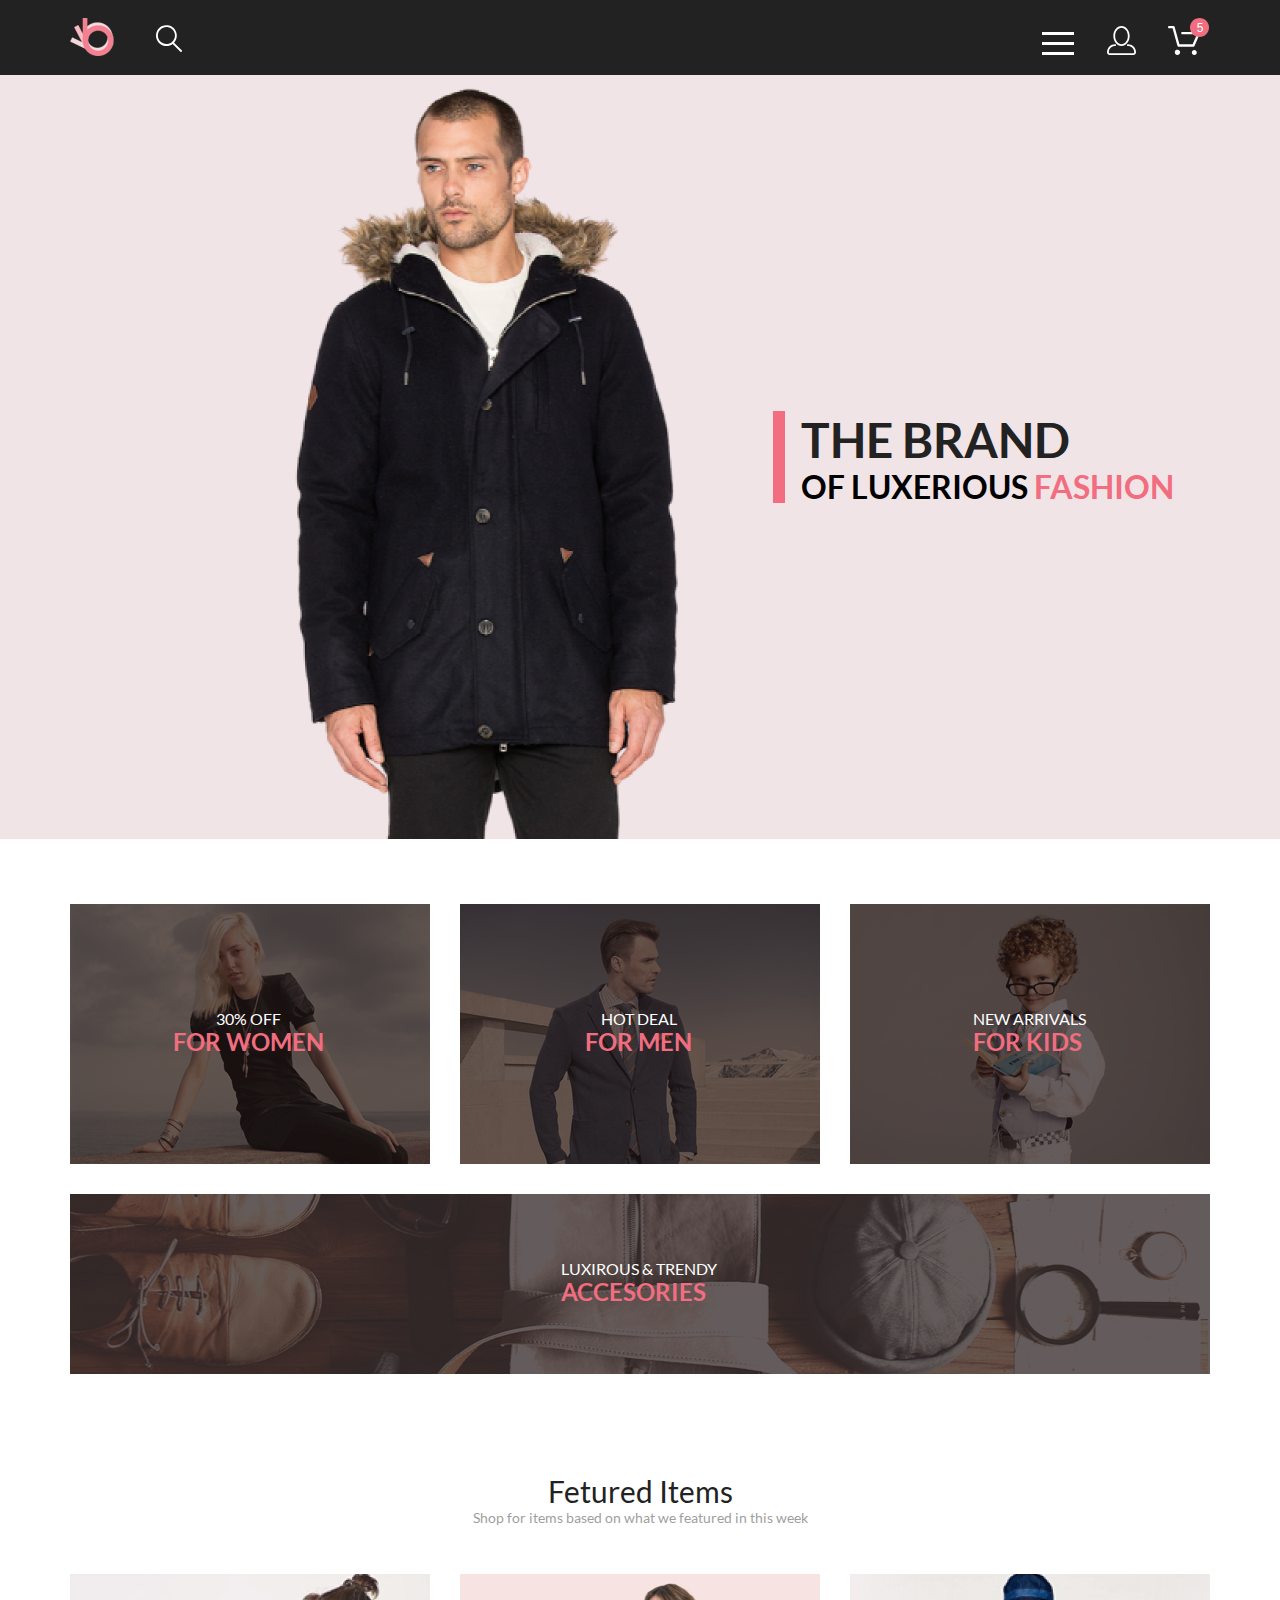
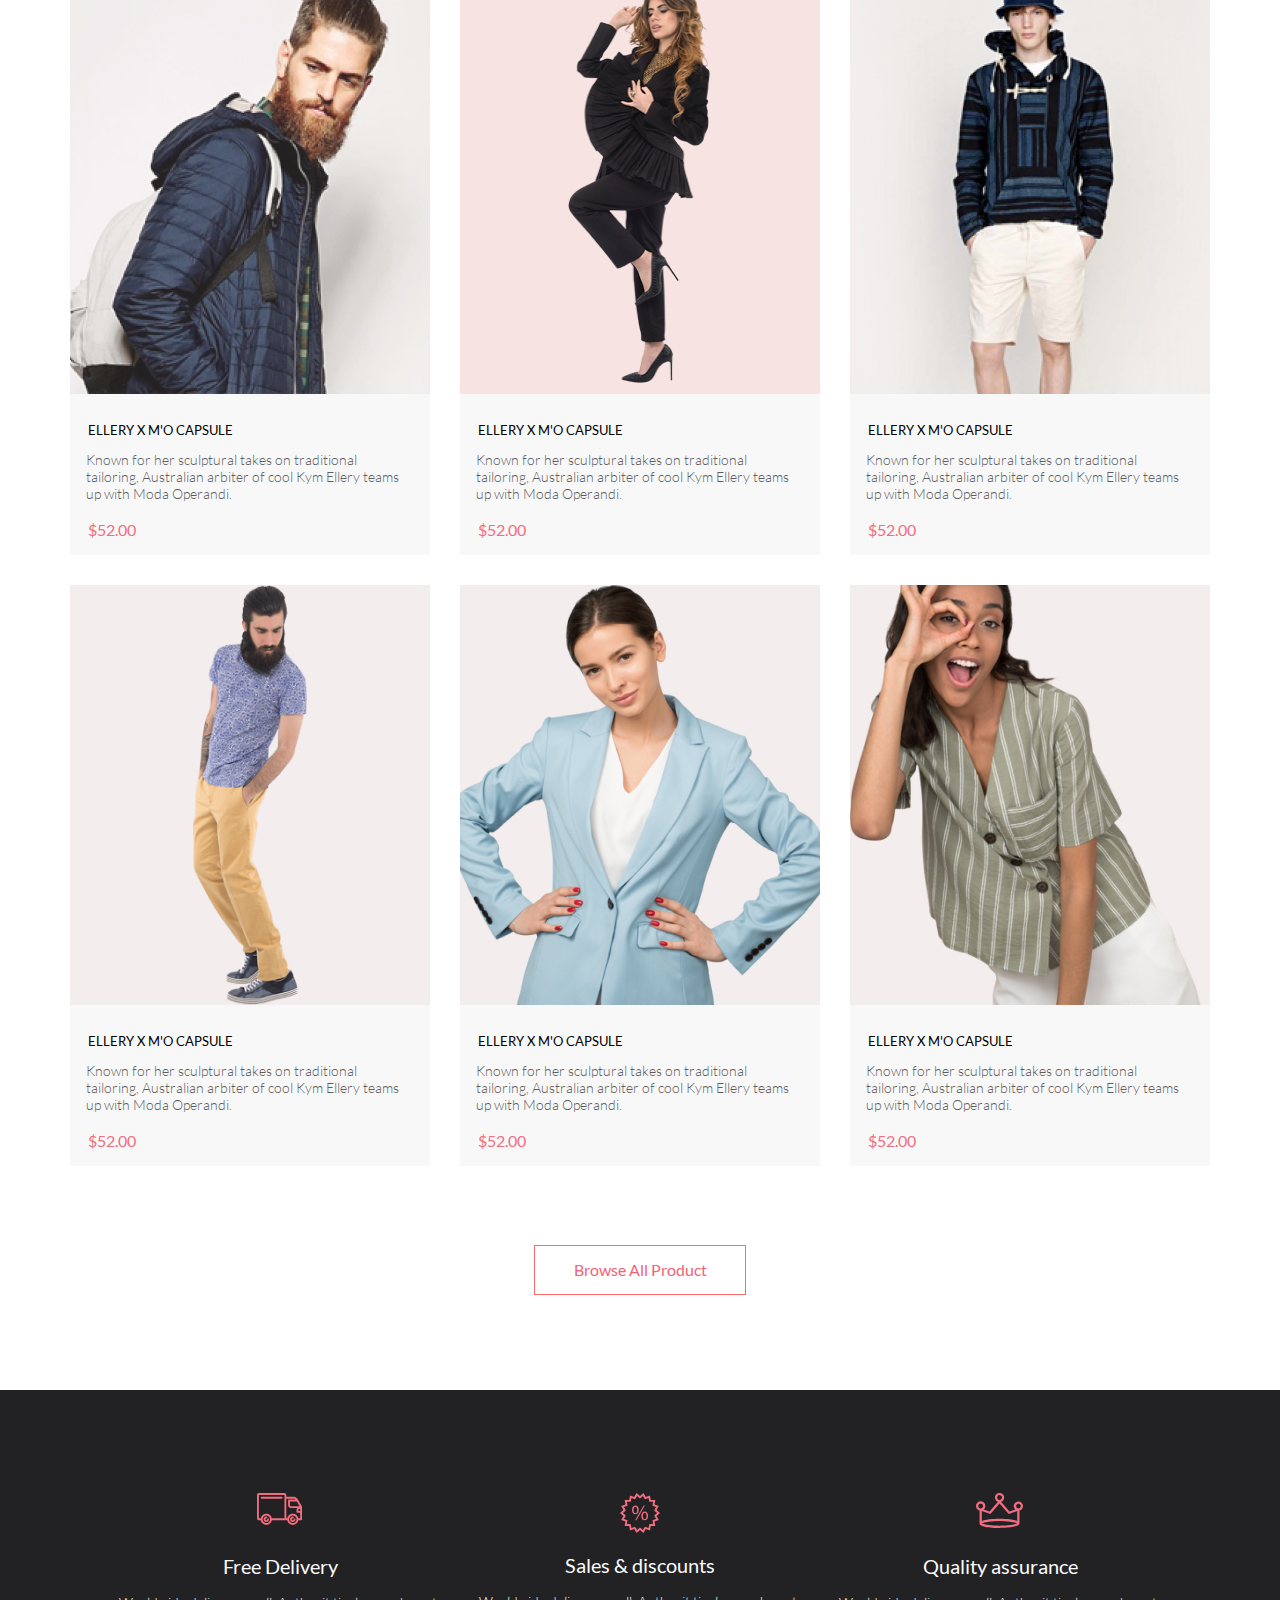
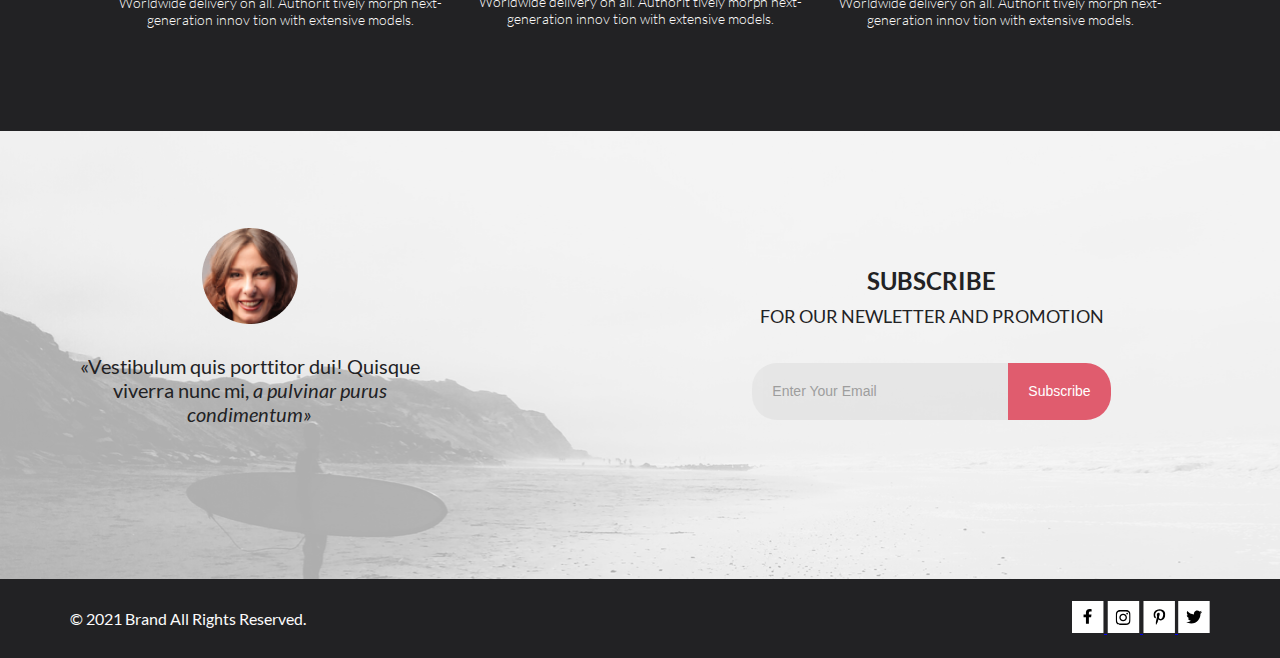
<file: templates/index.html>
<!DOCTYPE html>
<html lang="en">

<head>
    <meta charset="UTF-8">
    <meta http-equiv="X-UA-Compatible" content="IE=edge">
    <meta name="viewport" content="width=device-width, initial-scale=1.0">
    <link rel="stylesheet" href="../css/style.css">
    <title>Main</title>
</head>

<body>

    <header class="header">
        <div class="container">
            <div class="header__block-1">
                <a href="index.html" class="header__main-link"><img src="../img/logo.svg" alt="logo"></a>
                <form action="#" class="header__form">
                    <input type="text" id="header__search" class="header__search-input">
                    <label for="header__search">
                        <svg width="27" height="28" viewBox="0 0 27 28" xmlns="http://www.w3.org/2000/svg">
                            <path
                                d="M19.0596 17.6259C20.6713 15.8658 21.6282 13.6048 21.7698 11.2225C21.9113 8.84018 21.2288 6.48173 19.8369 4.54318C18.445 2.60463 16.4285 1.20404 14.126 0.576619C11.8234 -0.0508009 9.3751 0.13316 7.19217 1.09761C5.00923 2.06205 3.22463 3.74825 2.13804 5.87302C1.05145 7.9978 0.729054 10.4318 1.225 12.7661C1.72094 15.1005 3.00501 17.1932 4.86158 18.6927C6.71814 20.1922 9.03413 21.0072 11.4206 21.0009C13.673 21.004 15.8645 20.27 17.6606 18.9109L25.4086 26.7179C25.4941 26.807 25.5965 26.8781 25.7099 26.927C25.8232 26.9759 25.9452 27.0017 26.0686 27.0029C26.1923 27.0033 26.3148 26.9782 26.4283 26.9292C26.5419 26.8801 26.6441 26.8082 26.7286 26.7179C26.9025 26.537 26.9997 26.2958 26.9997 26.0449C26.9997 25.794 26.9025 25.5528 26.7286 25.3719L19.0596 17.6259ZM2.88662 10.5009C2.89946 8.81563 3.41094 7.17187 4.35659 5.77685C5.30224 4.38183 6.63972 3.29801 8.20044 2.662C9.76115 2.02599 11.4752 1.86627 13.1266 2.20298C14.7779 2.53969 16.2926 3.35775 17.4797 4.55404C18.6668 5.75033 19.4732 7.27129 19.7972 8.92519C20.1212 10.5791 19.9483 12.2919 19.3002 13.8476C18.6522 15.4034 17.5581 16.7325 16.1559 17.6674C14.7536 18.6023 13.1059 19.1011 11.4206 19.1009C9.14916 19.0901 6.97482 18.1784 5.37484 16.566C3.77486 14.9537 2.87998 12.7724 2.88662 10.5009Z" />
                        </svg>
                    </label>
                </form>
            </div>

            <div class="header__block-2">
                <nav class="menu">
                    <label class="menu-btn" for="menu-input">
                        <span></span>
                    </label>
                    <input id="menu-input" type="checkbox" class="menu-input">
                    <ul class="menu-list">
                        <a href="#" class="menu-list-close-btn"> </a>
                        <span class="menu-list-title">menu</span>
                        <li class="menu-list-item">
                            <a href="#">man</a>
                            <ul class="menu-sublist">
                                <li class="menu-sublist-item">
                                    <a href="#">Accessories</a>
                                </li>
                                <li class="menu-sublist-item">
                                    <a href="#">Bags</a>
                                </li>
                                <li class="menu-sublist-item">
                                    <a href="#">Denim</a>
                                </li>
                                <li class="menu-sublist-item menu-sublist-item-last">
                                    <a href="#">T-Shirts</a>
                                </li>
                            </ul>
                        </li>
                        <li class="menu-list-item">
                            <a href="#">woman</a>
                            <ul class="menu-sublist">
                                <li class="menu-sublist-item">
                                    <a href="#">Accessories</a>
                                </li>
                                <li class="menu-sublist-item">
                                    <a href="#">Jackets &amp;&nbsp;Coats</a>
                                </li>
                                <li class="menu-sublist-item">
                                    <a href="#">Polos</a>
                                </li>
                                <li class="menu-sublist-item">
                                    <a href="#">T-Shirts</a>
                                </li>
                                <li class="menu-sublist-item menu-sublist-item-last">
                                    <a href="#">Shirts</a>
                                </li>
                            </ul>
                        </li>
                        <li class="menu-list-item">
                            <a href="#">kids</a>
                            <ul class="menu-sublist">
                                <li class="menu-sublist-item">
                                    <a href="#">Accessories</a>
                                </li>
                                <li class="menu-sublist-item">
                                    <a href="#">Jackets &amp;&nbsp;Coats</a>
                                </li>
                                <li class="menu-sublist-item">
                                    <a href="#">Polos</a>
                                </li>
                                <li class="menu-sublist-item">
                                    <a href="#">T-Shirts</a>
                                </li>
                                <li class="menu-sublist-item">
                                    <a href="#">Shirts</a>
                                </li>
                                <li class="menu-sublist-item menu-sublist-item-last">
                                    <a href="#">Bags</a>
                                </li>
                            </ul>
                        </li>
                    </ul>
                </nav>
                <button class="header__profile-btn">
                    <svg width="29" height="29" viewBox="0 0 29 29" xmlns="http://www.w3.org/2000/svg">
                        <path
                            d="M14.5 19.937C19 19.937 22.656 15.464 22.656 9.968C22.656 4.472 19 0 14.5 0C13.3631 0.0217413 12.2463 0.303398 11.2351 0.823397C10.2239 1.34339 9.34507 2.08794 8.66602 3C7.12663 4.99573 6.30819 7.45381 6.34399 9.974C6.34399 15.465 10 19.937 14.5 19.937ZM14.5 1.813C18 1.813 20.844 5.472 20.844 9.969C20.844 14.466 17.998 18.125 14.5 18.125C11.002 18.125 8.15603 14.465 8.15503 9.969C8.15403 5.473 11 1.813 14.5 1.813ZM20.844 18.125C20.6036 18.125 20.373 18.2205 20.203 18.3905C20.033 18.5605 19.9375 18.7911 19.9375 19.0315C19.9375 19.2719 20.033 19.5025 20.203 19.6725C20.373 19.8425 20.6036 19.938 20.844 19.938C22.526 19.9399 24.1386 20.6088 25.3279 21.7982C26.5172 22.9875 27.1861 24.6 27.188 26.282C27.1875 26.5221 27.0918 26.7523 26.922 26.9221C26.7522 27.0918 26.5221 27.1875 26.282 27.188H2.71997C2.47985 27.1875 2.24975 27.0918 2.07996 26.9221C1.91016 26.7523 1.81449 26.5221 1.81396 26.282C1.81608 24.6001 2.48517 22.9877 3.67444 21.7985C4.86371 20.6092 6.47608 19.9401 8.15796 19.938C8.39824 19.938 8.62868 19.8425 8.79858 19.6726C8.96849 19.5027 9.06396 19.2723 9.06396 19.032C9.06396 18.7917 8.96849 18.5613 8.79858 18.3914C8.62868 18.2215 8.39824 18.126 8.15796 18.126C5.99541 18.1279 3.92201 18.9875 2.39258 20.5164C0.863144 22.0453 0.00264777 24.1185 0 26.281C0.000794067 27.0019 0.287502 27.693 0.797241 28.2027C1.30698 28.7125 1.99811 28.9992 2.71899 29H26.282C27.0027 28.9989 27.6936 28.7121 28.2031 28.2024C28.7126 27.6927 28.9992 27.0017 29 26.281C28.9974 24.1187 28.1372 22.0457 26.6083 20.5168C25.0793 18.9878 23.0063 18.1276 20.844 18.125Z" />
                    </svg>
                </button>
                <button class="header__cart-btn">
                    <svg width="42" height="37" viewBox="0 0 42 37" xmlns="http://www.w3.org/2000/svg">
                        <path
                            d="M26.2009 37C25.5532 36.9738 24.9415 36.6948 24.4972 36.2227C24.0529 35.7506 23.8114 35.1232 23.8245 34.475C23.8376 33.8269 24.1043 33.2097 24.5673 32.7559C25.0303 32.3022 25.6527 32.048 26.301 32.048C26.9493 32.048 27.5717 32.3022 28.0347 32.7559C28.4977 33.2097 28.7644 33.8269 28.7775 34.475C28.7906 35.1232 28.549 35.7506 28.1047 36.2227C27.6604 36.6948 27.0488 36.9738 26.401 37H26.2009ZM6.75293 34.32C6.75293 33.79 6.91011 33.2718 7.20459 32.8311C7.49907 32.3904 7.91764 32.0469 8.40735 31.844C8.89705 31.6412 9.43594 31.5881 9.95581 31.6915C10.4757 31.7949 10.9532 32.0502 11.328 32.425C11.7028 32.7998 11.9581 33.2773 12.0615 33.7972C12.1649 34.317 12.1118 34.8559 11.9089 35.3456C11.7061 35.8353 11.3626 36.2539 10.9219 36.5483C10.4812 36.8428 9.96304 37 9.43298 37C9.08087 37.0003 8.73212 36.9311 8.40674 36.7966C8.08136 36.662 7.78569 36.4646 7.53662 36.2158C7.28755 35.9669 7.09001 35.6713 6.9552 35.3461C6.82039 35.0208 6.75098 34.6721 6.75098 34.32H6.75293ZM10.553 28.686C10.2935 28.6868 10.0409 28.6024 9.83411 28.4457C9.62727 28.2891 9.47758 28.0689 9.40796 27.819L4.57495 10.364H1.18201C0.868521 10.364 0.567859 10.2395 0.346191 10.0178C0.124523 9.79614 0 9.49549 0 9.18201C0 8.86852 0.124523 8.56787 0.346191 8.3462C0.567859 8.12454 0.868521 8.00001 1.18201 8.00001H5.46301C5.7225 7.99919 5.97504 8.08372 6.18176 8.24057C6.38848 8.39742 6.53784 8.61788 6.60693 8.86801L11.4399 26.323H24.6179L29.001 16.275H14.401C14.2428 16.2796 14.0854 16.2524 13.9379 16.1951C13.7904 16.1377 13.6559 16.0513 13.5424 15.9411C13.4288 15.8308 13.3386 15.6989 13.277 15.5532C13.2154 15.4074 13.1836 15.2508 13.1836 15.0925C13.1836 14.9343 13.2154 14.7776 13.277 14.6319C13.3386 14.4861 13.4288 14.3542 13.5424 14.2439C13.6559 14.1337 13.7904 14.0473 13.9379 13.9899C14.0854 13.9326 14.2428 13.9054 14.401 13.91H30.814C31.0097 13.91 31.2022 13.9587 31.3744 14.0517C31.5465 14.1448 31.6928 14.2793 31.7999 14.443C31.9078 14.6073 31.9734 14.7957 31.9908 14.9914C32.0083 15.1872 31.9771 15.3842 31.9 15.565L26.495 27.977C26.4026 28.1876 26.251 28.3668 26.0585 28.4927C25.866 28.6186 25.641 28.6858 25.411 28.686H10.553Z" />
                        <path
                            d="M31.502 19C36.7487 19 41.002 14.7467 41.002 9.5C41.002 4.25329 36.7487 0 31.502 0C26.2552 0 22.002 4.25329 22.002 9.5C22.002 14.7467 26.2552 19 31.502 19Z"
                            fill="#F16D7F" />
                    </svg>
                    <span class="cart-text">
                        5
                    </span>
                </button>
            </div>
        </div>
    </header>
    <main class="main-content">
        <section class="main__top-content">
            <div class="container">
                <div class="main__top-cont">
                    <span class="main__top-text">THE BRAND</span>
                    <span class="main__top-text-2">OF LUXERIOUS<span class="main__top-text-3"> FASHION</span></span>
                </div>
            </div>
        </section>

        <section class="main__new-offers">
            <div class="offer__card offer__card-1">
                <img src="../img/offer__women.png" alt="woman">
                <div class="offer__text-block-1">
                    <span class="offer__text">30% OFF</span>
                    <span class="offer__text-color">FOR WOMEN</span>
                </div>
            </div>
            <div class="offer__card offer__card-2">
                <img src="../img/offer__man.png" alt="man">
                <div class="offer__text-block-2">
                    <span class="offer__text">HOT DEAL</span>
                    <span class="offer__text-color">FOR MEN</span>
                </div>
            </div>
            <div class="offer__card offer__card-3">
                <img src="../img/offer__kid.png" alt="kid">
                <div class="offer__text-block-3">
                    <span class="offer__text">NEW ARRIVALS</span>
                    <span class="offer__text-color">FOR KIDS</span>
                </div>
            </div>
            <div class="offer__card-4">
                <img src="../img/offer__big.png" alt="offer">
                <div class="offer__text-block-4">
                    <span class="offer__text">LUXIROUS & TRENDY</span>
                    <span class="offer__text-color">ACCESORIES</span>
                </div>
            </div>
        </section>

        <section class="main__cards">
            <div class="main__cards-heading">
                <h1 class="main__cards-title">Fetured Items</h1>
                <p class="main__cards-subtitle">Shop for items based on what we featured in this week</p>
            </div>

            <div class="cards">
                <article class="main__card main__card-1">
                    <img src="../img/main__card-1.png" alt="man">
                    <h2 class="card__title">ELLERY X M'O CAPSULE</h2>
                    <p class="card__text">Known for her sculptural takes on traditional tailoring, Australian
                        arbiter of cool Kym Ellery teams up with Moda Operandi.</p>
                    <span class="card__price">$52.00</span>
                    <button class="card__btn">
                        <svg width="27" height="25" viewBox="0 0 27 25" xmlns="http://www.w3.org/2000/svg">
                            <path
                                d="M21.876 22.2662C21.921 22.2549 21.9423 22.2339 21.96 22.2129C21.9678 22.2037 21.9756 22.1946 21.9835 22.1855C22.02 22.1438 22.0233 22.0553 22.0224 22.0105C22.0092 21.9044 21.9185 21.8315 21.8412 21.8315C21.8375 21.8315 21.8336 21.8317 21.8312 21.8318C21.7531 21.8372 21.6653 21.9409 21.6719 22.0625C21.6813 22.1793 21.7675 22.2662 21.8392 22.2662H21.876ZM8.21954 22.2599C8.31873 22.2599 8.39935 22.1655 8.39935 22.0496C8.39935 21.9341 8.31873 21.8401 8.21954 21.8401C8.12042 21.8401 8.03973 21.9341 8.03973 22.0496C8.03973 22.1655 8.12042 22.2599 8.21954 22.2599ZM21.9995 24.2662C21.9517 24.2662 21.8878 24.2662 21.8392 24.2662C20.7017 24.2662 19.7567 23.3545 19.6765 22.198C19.5964 20.9929 20.4937 19.9183 21.6953 19.8364C21.7441 19.8331 21.7928 19.8315 21.8412 19.8315C22.9799 19.8315 23.9413 20.7324 24.019 21.8884C24.0505 22.4915 23.8741 23.0612 23.4898 23.5012C23.1055 23.9575 22.5764 24.2177 21.9995 24.2662ZM8.21954 24.2599C7.01532 24.2599 6.03973 23.2709 6.03973 22.0496C6.03973 20.8291 7.01532 19.8401 8.21954 19.8401C9.42371 19.8401 10.3994 20.8291 10.3994 22.0496C10.3994 23.2709 9.42371 24.2599 8.21954 24.2599ZM21.1984 17.3938H9.13306C8.70013 17.3938 8.31586 17.1005 8.20331 16.6775L4.27753 2.24768H1.52173C0.993408 2.24768 0.560547 1.80859 0.560547 1.27039C0.560547 0.733032 0.993408 0.292969 1.52173 0.292969H4.99933C5.43134 0.292969 5.81561 0.586304 5.9281 1.01025L9.85394 15.4391H20.5576L24.1144 7.13379H12.2578C11.7286 7.13379 11.2957 6.69373 11.2957 6.15649C11.2957 5.61914 11.7286 5.17908 12.2578 5.17908H25.5886C25.9091 5.17908 26.2141 5.34192 26.3896 5.61914C26.566 5.89539 26.5984 6.23743 26.4697 6.547L22.0795 16.807C21.9193 17.1653 21.5827 17.3938 21.1984 17.3938Z" />
                        </svg>
                        <span>Add to Cart</span>
                    </button>
                </article>
                <article class="main__card main__card-2">
                    <img src="../img/main__card-2.png" alt="woman">
                    <h2 class="card__title">ELLERY X M'O CAPSULE</h2>
                    <p class="card__text">Known for her sculptural takes on traditional tailoring, Australian
                        arbiter of cool Kym Ellery teams up with Moda Operandi.</p>
                    <span class="card__price">$52.00</span>
                    <button class="card__btn">
                        <svg width="27" height="25" viewBox="0 0 27 25" xmlns="http://www.w3.org/2000/svg">
                            <path
                                d="M21.876 22.2662C21.921 22.2549 21.9423 22.2339 21.96 22.2129C21.9678 22.2037 21.9756 22.1946 21.9835 22.1855C22.02 22.1438 22.0233 22.0553 22.0224 22.0105C22.0092 21.9044 21.9185 21.8315 21.8412 21.8315C21.8375 21.8315 21.8336 21.8317 21.8312 21.8318C21.7531 21.8372 21.6653 21.9409 21.6719 22.0625C21.6813 22.1793 21.7675 22.2662 21.8392 22.2662H21.876ZM8.21954 22.2599C8.31873 22.2599 8.39935 22.1655 8.39935 22.0496C8.39935 21.9341 8.31873 21.8401 8.21954 21.8401C8.12042 21.8401 8.03973 21.9341 8.03973 22.0496C8.03973 22.1655 8.12042 22.2599 8.21954 22.2599ZM21.9995 24.2662C21.9517 24.2662 21.8878 24.2662 21.8392 24.2662C20.7017 24.2662 19.7567 23.3545 19.6765 22.198C19.5964 20.9929 20.4937 19.9183 21.6953 19.8364C21.7441 19.8331 21.7928 19.8315 21.8412 19.8315C22.9799 19.8315 23.9413 20.7324 24.019 21.8884C24.0505 22.4915 23.8741 23.0612 23.4898 23.5012C23.1055 23.9575 22.5764 24.2177 21.9995 24.2662ZM8.21954 24.2599C7.01532 24.2599 6.03973 23.2709 6.03973 22.0496C6.03973 20.8291 7.01532 19.8401 8.21954 19.8401C9.42371 19.8401 10.3994 20.8291 10.3994 22.0496C10.3994 23.2709 9.42371 24.2599 8.21954 24.2599ZM21.1984 17.3938H9.13306C8.70013 17.3938 8.31586 17.1005 8.20331 16.6775L4.27753 2.24768H1.52173C0.993408 2.24768 0.560547 1.80859 0.560547 1.27039C0.560547 0.733032 0.993408 0.292969 1.52173 0.292969H4.99933C5.43134 0.292969 5.81561 0.586304 5.9281 1.01025L9.85394 15.4391H20.5576L24.1144 7.13379H12.2578C11.7286 7.13379 11.2957 6.69373 11.2957 6.15649C11.2957 5.61914 11.7286 5.17908 12.2578 5.17908H25.5886C25.9091 5.17908 26.2141 5.34192 26.3896 5.61914C26.566 5.89539 26.5984 6.23743 26.4697 6.547L22.0795 16.807C21.9193 17.1653 21.5827 17.3938 21.1984 17.3938Z" />
                        </svg>
                        <span>Add to Cart</span>
                    </button>
                </article>
                <article class="main__card main__card-3">
                    <img src="../img/main__card-3.png" alt="man">
                    <h2 class="card__title">ELLERY X M'O CAPSULE</h2>
                    <p class="card__text">Known for her sculptural takes on traditional tailoring, Australian
                        arbiter of cool Kym Ellery teams up with Moda Operandi.</p>
                    <span class="card__price">$52.00</span>
                    <button class="card__btn">
                        <svg width="27" height="25" viewBox="0 0 27 25" xmlns="http://www.w3.org/2000/svg">
                            <path
                                d="M21.876 22.2662C21.921 22.2549 21.9423 22.2339 21.96 22.2129C21.9678 22.2037 21.9756 22.1946 21.9835 22.1855C22.02 22.1438 22.0233 22.0553 22.0224 22.0105C22.0092 21.9044 21.9185 21.8315 21.8412 21.8315C21.8375 21.8315 21.8336 21.8317 21.8312 21.8318C21.7531 21.8372 21.6653 21.9409 21.6719 22.0625C21.6813 22.1793 21.7675 22.2662 21.8392 22.2662H21.876ZM8.21954 22.2599C8.31873 22.2599 8.39935 22.1655 8.39935 22.0496C8.39935 21.9341 8.31873 21.8401 8.21954 21.8401C8.12042 21.8401 8.03973 21.9341 8.03973 22.0496C8.03973 22.1655 8.12042 22.2599 8.21954 22.2599ZM21.9995 24.2662C21.9517 24.2662 21.8878 24.2662 21.8392 24.2662C20.7017 24.2662 19.7567 23.3545 19.6765 22.198C19.5964 20.9929 20.4937 19.9183 21.6953 19.8364C21.7441 19.8331 21.7928 19.8315 21.8412 19.8315C22.9799 19.8315 23.9413 20.7324 24.019 21.8884C24.0505 22.4915 23.8741 23.0612 23.4898 23.5012C23.1055 23.9575 22.5764 24.2177 21.9995 24.2662ZM8.21954 24.2599C7.01532 24.2599 6.03973 23.2709 6.03973 22.0496C6.03973 20.8291 7.01532 19.8401 8.21954 19.8401C9.42371 19.8401 10.3994 20.8291 10.3994 22.0496C10.3994 23.2709 9.42371 24.2599 8.21954 24.2599ZM21.1984 17.3938H9.13306C8.70013 17.3938 8.31586 17.1005 8.20331 16.6775L4.27753 2.24768H1.52173C0.993408 2.24768 0.560547 1.80859 0.560547 1.27039C0.560547 0.733032 0.993408 0.292969 1.52173 0.292969H4.99933C5.43134 0.292969 5.81561 0.586304 5.9281 1.01025L9.85394 15.4391H20.5576L24.1144 7.13379H12.2578C11.7286 7.13379 11.2957 6.69373 11.2957 6.15649C11.2957 5.61914 11.7286 5.17908 12.2578 5.17908H25.5886C25.9091 5.17908 26.2141 5.34192 26.3896 5.61914C26.566 5.89539 26.5984 6.23743 26.4697 6.547L22.0795 16.807C21.9193 17.1653 21.5827 17.3938 21.1984 17.3938Z" />
                        </svg>
                        <span>Add to Cart</span>
                    </button>
                </article>
                <article class="main__card main__card-4">
                    <img src="../img/main__card-4.png" alt="man">
                    <h2 class="card__title">ELLERY X M'O CAPSULE</h2>
                    <p class="card__text">Known for her sculptural takes on traditional tailoring, Australian
                        arbiter of cool Kym Ellery teams up with Moda Operandi.</p>
                    <span class="card__price">$52.00</span>
                    <button class="card__btn">
                        <svg width="27" height="25" viewBox="0 0 27 25" xmlns="http://www.w3.org/2000/svg">
                            <path
                                d="M21.876 22.2662C21.921 22.2549 21.9423 22.2339 21.96 22.2129C21.9678 22.2037 21.9756 22.1946 21.9835 22.1855C22.02 22.1438 22.0233 22.0553 22.0224 22.0105C22.0092 21.9044 21.9185 21.8315 21.8412 21.8315C21.8375 21.8315 21.8336 21.8317 21.8312 21.8318C21.7531 21.8372 21.6653 21.9409 21.6719 22.0625C21.6813 22.1793 21.7675 22.2662 21.8392 22.2662H21.876ZM8.21954 22.2599C8.31873 22.2599 8.39935 22.1655 8.39935 22.0496C8.39935 21.9341 8.31873 21.8401 8.21954 21.8401C8.12042 21.8401 8.03973 21.9341 8.03973 22.0496C8.03973 22.1655 8.12042 22.2599 8.21954 22.2599ZM21.9995 24.2662C21.9517 24.2662 21.8878 24.2662 21.8392 24.2662C20.7017 24.2662 19.7567 23.3545 19.6765 22.198C19.5964 20.9929 20.4937 19.9183 21.6953 19.8364C21.7441 19.8331 21.7928 19.8315 21.8412 19.8315C22.9799 19.8315 23.9413 20.7324 24.019 21.8884C24.0505 22.4915 23.8741 23.0612 23.4898 23.5012C23.1055 23.9575 22.5764 24.2177 21.9995 24.2662ZM8.21954 24.2599C7.01532 24.2599 6.03973 23.2709 6.03973 22.0496C6.03973 20.8291 7.01532 19.8401 8.21954 19.8401C9.42371 19.8401 10.3994 20.8291 10.3994 22.0496C10.3994 23.2709 9.42371 24.2599 8.21954 24.2599ZM21.1984 17.3938H9.13306C8.70013 17.3938 8.31586 17.1005 8.20331 16.6775L4.27753 2.24768H1.52173C0.993408 2.24768 0.560547 1.80859 0.560547 1.27039C0.560547 0.733032 0.993408 0.292969 1.52173 0.292969H4.99933C5.43134 0.292969 5.81561 0.586304 5.9281 1.01025L9.85394 15.4391H20.5576L24.1144 7.13379H12.2578C11.7286 7.13379 11.2957 6.69373 11.2957 6.15649C11.2957 5.61914 11.7286 5.17908 12.2578 5.17908H25.5886C25.9091 5.17908 26.2141 5.34192 26.3896 5.61914C26.566 5.89539 26.5984 6.23743 26.4697 6.547L22.0795 16.807C21.9193 17.1653 21.5827 17.3938 21.1984 17.3938Z" />
                        </svg>
                        <span>Add to Cart</span>
                    </button>
                </article>
                <article class="main__card main__card-5">
                    <img src="../img/main__card-5.png" alt="woman">
                    <h2 class="card__title">ELLERY X M'O CAPSULE</h2>
                    <p class="card__text">Known for her sculptural takes on traditional tailoring, Australian
                        arbiter of cool Kym Ellery teams up with Moda Operandi.</p>
                    <span class="card__price">$52.00</span>
                    <button class="card__btn">
                        <svg width="27" height="25" viewBox="0 0 27 25" xmlns="http://www.w3.org/2000/svg">
                            <path
                                d="M21.876 22.2662C21.921 22.2549 21.9423 22.2339 21.96 22.2129C21.9678 22.2037 21.9756 22.1946 21.9835 22.1855C22.02 22.1438 22.0233 22.0553 22.0224 22.0105C22.0092 21.9044 21.9185 21.8315 21.8412 21.8315C21.8375 21.8315 21.8336 21.8317 21.8312 21.8318C21.7531 21.8372 21.6653 21.9409 21.6719 22.0625C21.6813 22.1793 21.7675 22.2662 21.8392 22.2662H21.876ZM8.21954 22.2599C8.31873 22.2599 8.39935 22.1655 8.39935 22.0496C8.39935 21.9341 8.31873 21.8401 8.21954 21.8401C8.12042 21.8401 8.03973 21.9341 8.03973 22.0496C8.03973 22.1655 8.12042 22.2599 8.21954 22.2599ZM21.9995 24.2662C21.9517 24.2662 21.8878 24.2662 21.8392 24.2662C20.7017 24.2662 19.7567 23.3545 19.6765 22.198C19.5964 20.9929 20.4937 19.9183 21.6953 19.8364C21.7441 19.8331 21.7928 19.8315 21.8412 19.8315C22.9799 19.8315 23.9413 20.7324 24.019 21.8884C24.0505 22.4915 23.8741 23.0612 23.4898 23.5012C23.1055 23.9575 22.5764 24.2177 21.9995 24.2662ZM8.21954 24.2599C7.01532 24.2599 6.03973 23.2709 6.03973 22.0496C6.03973 20.8291 7.01532 19.8401 8.21954 19.8401C9.42371 19.8401 10.3994 20.8291 10.3994 22.0496C10.3994 23.2709 9.42371 24.2599 8.21954 24.2599ZM21.1984 17.3938H9.13306C8.70013 17.3938 8.31586 17.1005 8.20331 16.6775L4.27753 2.24768H1.52173C0.993408 2.24768 0.560547 1.80859 0.560547 1.27039C0.560547 0.733032 0.993408 0.292969 1.52173 0.292969H4.99933C5.43134 0.292969 5.81561 0.586304 5.9281 1.01025L9.85394 15.4391H20.5576L24.1144 7.13379H12.2578C11.7286 7.13379 11.2957 6.69373 11.2957 6.15649C11.2957 5.61914 11.7286 5.17908 12.2578 5.17908H25.5886C25.9091 5.17908 26.2141 5.34192 26.3896 5.61914C26.566 5.89539 26.5984 6.23743 26.4697 6.547L22.0795 16.807C21.9193 17.1653 21.5827 17.3938 21.1984 17.3938Z" />
                        </svg>
                        <span>Add to Cart</span>
                    </button>
                </article>
                <article class="main__card main__card-6">
                    <img src="../img/main__card-6.png" alt="woman">
                    <h2 class="card__title">ELLERY X M'O CAPSULE</h2>
                    <p class="card__text">Known for her sculptural takes on traditional tailoring, Australian
                        arbiter of cool Kym Ellery teams up with Moda Operandi.</p>
                    <span class="card__price">$52.00</span>
                    <button class="card__btn">
                        <svg width="27" height="25" viewBox="0 0 27 25" xmlns="http://www.w3.org/2000/svg">
                            <path
                                d="M21.876 22.2662C21.921 22.2549 21.9423 22.2339 21.96 22.2129C21.9678 22.2037 21.9756 22.1946 21.9835 22.1855C22.02 22.1438 22.0233 22.0553 22.0224 22.0105C22.0092 21.9044 21.9185 21.8315 21.8412 21.8315C21.8375 21.8315 21.8336 21.8317 21.8312 21.8318C21.7531 21.8372 21.6653 21.9409 21.6719 22.0625C21.6813 22.1793 21.7675 22.2662 21.8392 22.2662H21.876ZM8.21954 22.2599C8.31873 22.2599 8.39935 22.1655 8.39935 22.0496C8.39935 21.9341 8.31873 21.8401 8.21954 21.8401C8.12042 21.8401 8.03973 21.9341 8.03973 22.0496C8.03973 22.1655 8.12042 22.2599 8.21954 22.2599ZM21.9995 24.2662C21.9517 24.2662 21.8878 24.2662 21.8392 24.2662C20.7017 24.2662 19.7567 23.3545 19.6765 22.198C19.5964 20.9929 20.4937 19.9183 21.6953 19.8364C21.7441 19.8331 21.7928 19.8315 21.8412 19.8315C22.9799 19.8315 23.9413 20.7324 24.019 21.8884C24.0505 22.4915 23.8741 23.0612 23.4898 23.5012C23.1055 23.9575 22.5764 24.2177 21.9995 24.2662ZM8.21954 24.2599C7.01532 24.2599 6.03973 23.2709 6.03973 22.0496C6.03973 20.8291 7.01532 19.8401 8.21954 19.8401C9.42371 19.8401 10.3994 20.8291 10.3994 22.0496C10.3994 23.2709 9.42371 24.2599 8.21954 24.2599ZM21.1984 17.3938H9.13306C8.70013 17.3938 8.31586 17.1005 8.20331 16.6775L4.27753 2.24768H1.52173C0.993408 2.24768 0.560547 1.80859 0.560547 1.27039C0.560547 0.733032 0.993408 0.292969 1.52173 0.292969H4.99933C5.43134 0.292969 5.81561 0.586304 5.9281 1.01025L9.85394 15.4391H20.5576L24.1144 7.13379H12.2578C11.7286 7.13379 11.2957 6.69373 11.2957 6.15649C11.2957 5.61914 11.7286 5.17908 12.2578 5.17908H25.5886C25.9091 5.17908 26.2141 5.34192 26.3896 5.61914C26.566 5.89539 26.5984 6.23743 26.4697 6.547L22.0795 16.807C21.9193 17.1653 21.5827 17.3938 21.1984 17.3938Z" />
                        </svg>
                        <span>Add to Cart</span>
                    </button>
                </article>
            </div>

            <a href="#" class="main__cards-btn">
                Browse All Product
            </a>
        </section>

        <section class="main__feature">
            <div class="main__feature-cards">
                <div class="main__feature-delivery main__feature-card">
                    <svg class="features-item-icon" width="46" height="32" viewBox="0 0 46 32"
                        xmlns="http://www.w3.org/2000/svg">
                        <path
                            d="M30.2873 27.2429H14.8103C14.6031 28.5509 13.936 29.742 12.929 30.6021C11.922 31.4621 10.6411 31.9346 9.31682 31.9346C7.99252 31.9346 6.71166 31.4621 5.70464 30.6021C4.69762 29.742 4.03052 28.5509 3.82332 27.2429H1.88631C1.39149 27.2397 0.918139 27.0404 0.570025 26.6887C0.221911 26.337 0.0274507 25.8618 0.0293142 25.3669V1.87695C0.0271852 1.38195 0.221516 0.906335 0.569658 0.554443C0.917801 0.202551 1.39131 0.00317363 1.88631 0H27.4373C27.9322 0.00317353 28.4056 0.202522 28.7536 0.554443C29.1016 0.906364 29.2957 1.38204 29.2933 1.87695V3.78198H36.4143C36.4947 3.78164 36.5747 3.79208 36.6523 3.81299C38.9523 4.01299 40.1093 5.2129 41.3293 7.2749L44.8883 13.3689C44.9732 13.5136 45.018 13.6782 45.0183 13.8459V26.304C45.0194 26.5515 44.9221 26.7892 44.7479 26.9651C44.5737 27.141 44.3369 27.2406 44.0893 27.2419H41.2753C41.0681 28.5499 40.401 29.741 39.394 30.6011C38.387 31.4611 37.1061 31.9336 35.7818 31.9336C34.4575 31.9336 33.1767 31.4611 32.1696 30.6011C31.1626 29.741 30.4955 28.5499 30.2883 27.2419L30.2873 27.2429ZM32.0653 26.304C32.0732 27.0369 32.2977 27.7511 32.7107 28.3567C33.1236 28.9623 33.7065 29.4322 34.3859 29.7073C35.0653 29.9824 35.811 30.0503 36.5289 29.9026C37.2469 29.7548 37.9051 29.398 38.4207 28.877C38.9363 28.3559 39.2862 27.6941 39.4265 26.9746C39.5667 26.2551 39.491 25.5103 39.2088 24.8337C38.9267 24.1572 38.4507 23.5794 37.8408 23.1729C37.2309 22.7663 36.5143 22.5491 35.7813 22.5488C34.791 22.5552 33.8436 22.9543 33.1469 23.6582C32.4503 24.3621 32.0613 25.3136 32.0653 26.304ZM5.60134 26.304C5.60923 27.0369 5.83376 27.7511 6.24669 28.3567C6.65962 28.9623 7.2425 29.4322 7.92192 29.7073C8.60135 29.9824 9.34697 30.0503 10.0649 29.9026C10.7829 29.7548 11.4411 29.398 11.9567 28.877C12.4723 28.3559 12.8222 27.6941 12.9625 26.9746C13.1027 26.2551 13.027 25.5103 12.7448 24.8337C12.4627 24.1572 11.9867 23.5794 11.3768 23.1729C10.7669 22.7663 10.0503 22.5491 9.31731 22.5488C8.32679 22.5549 7.37915 22.9537 6.6823 23.6577C5.98545 24.3617 5.59634 25.3134 5.60033 26.304H5.60134ZM41.2733 25.366H43.1593V19.7478H40.4233C40.3007 19.7473 40.1794 19.7227 40.0664 19.6753C39.9533 19.6279 39.8507 19.5585 39.7644 19.4714C39.6781 19.3843 39.6099 19.281 39.5635 19.1675C39.5172 19.054 39.4937 18.9324 39.4943 18.8098V16.9629C39.494 16.2423 39.7696 15.5488 40.2643 15.0249H33.8853C33.8081 15.0248 33.7312 15.015 33.6563 14.9958C32.9516 14.933 32.2961 14.6081 31.8194 14.0852C31.3428 13.5623 31.0798 12.8794 31.0823 12.1719V7.47192C31.0817 7.34927 31.1052 7.22758 31.1515 7.11401C31.1978 7.00044 31.2661 6.89725 31.3523 6.81006C31.4386 6.72286 31.5412 6.6535 31.6543 6.60596C31.7674 6.55841 31.8887 6.53361 32.0113 6.53296H38.4943C38.15 6.21428 37.7426 5.97123 37.2986 5.81982C36.8545 5.66842 36.3836 5.61187 35.9163 5.65381H29.2933V25.3618H30.2873C30.4945 24.0538 31.1616 22.8627 32.1687 22.0027C33.1757 21.1426 34.4565 20.6702 35.7808 20.6702C37.1051 20.6702 38.386 21.1426 39.393 22.0027C40.4 22.8627 41.0671 24.0538 41.2743 25.3618L41.2733 25.366ZM14.8093 25.366H27.4363V1.87598H1.88631V25.366H3.82332C4.03052 24.058 4.69762 22.8666 5.70464 22.0066C6.71166 21.1465 7.99252 20.6741 9.31682 20.6741C10.6411 20.6741 11.922 21.1465 12.929 22.0066C13.936 22.8666 14.6031 24.058 14.8103 25.366H14.8093ZM41.3513 16.9658V17.875H43.1593V16.0278H42.2803C42.0335 16.0294 41.7973 16.1288 41.6234 16.304C41.4495 16.4792 41.352 16.716 41.3523 16.9629L41.3513 16.9658ZM32.9383 12.1738C32.9372 12.4263 33.0363 12.6691 33.2139 12.8486C33.3914 13.0282 33.6328 13.13 33.8853 13.1318C33.9492 13.1316 34.0129 13.1384 34.0753 13.1519H42.6003L39.8343 8.41602H32.9343L32.9383 12.1738ZM33.0313 26.3059C33.0284 25.5734 33.3162 24.8695 33.8316 24.3489C34.3469 23.8283 35.0478 23.5333 35.7803 23.5288C36.0291 23.5288 36.2677 23.6278 36.4436 23.8037C36.6195 23.9796 36.7183 24.218 36.7183 24.4668C36.7183 24.7156 36.6195 24.9542 36.4436 25.1301C36.2677 25.306 36.0291 25.4048 35.7803 25.4048C35.602 25.4032 35.4272 25.4548 35.2782 25.5527C35.1291 25.6507 35.0125 25.7905 34.9432 25.9548C34.8738 26.1191 34.8548 26.3005 34.8887 26.4756C34.9225 26.6507 35.0076 26.8118 35.1331 26.9385C35.2586 27.0651 35.419 27.1516 35.5938 27.187C35.7686 27.2224 35.9499 27.2051 36.1149 27.1372C36.2798 27.0693 36.4208 26.9538 36.5201 26.8057C36.6193 26.6575 36.6723 26.4833 36.6723 26.3049C36.6723 26.0587 36.7701 25.8226 36.9443 25.6484C37.1184 25.4743 37.3546 25.3765 37.6008 25.3765C37.8471 25.3765 38.0832 25.4743 38.2574 25.6484C38.4315 25.8226 38.5293 26.0587 38.5293 26.3049C38.5293 27.0343 38.2396 27.7338 37.7239 28.2495C37.2081 28.7652 36.5087 29.0549 35.7793 29.0549C35.05 29.0549 34.3505 28.7652 33.8348 28.2495C33.319 27.7338 33.0293 27.0343 33.0293 26.3049L33.0313 26.3059ZM6.56731 26.3059C6.56438 25.5734 6.8522 24.8695 7.36757 24.3489C7.88294 23.8283 8.58378 23.5333 9.31633 23.5288C9.5651 23.5288 9.80369 23.6278 9.9796 23.8037C10.1555 23.9796 10.2543 24.218 10.2543 24.4668C10.2543 24.7156 10.1555 24.9542 9.9796 25.1301C9.80369 25.306 9.5651 25.4048 9.31633 25.4048C9.138 25.4032 8.96319 25.4548 8.81413 25.5527C8.66508 25.6507 8.54849 25.7905 8.47914 25.9548C8.4098 26.1191 8.39082 26.3005 8.42464 26.4756C8.45846 26.6507 8.54354 26.8118 8.66908 26.9385C8.79463 27.0651 8.95498 27.1516 9.12978 27.187C9.30458 27.2224 9.48595 27.2051 9.65087 27.1372C9.81579 27.0693 9.95683 26.9538 10.0561 26.8057C10.1553 26.6575 10.2083 26.4833 10.2083 26.3049C10.2083 26.0587 10.3061 25.8226 10.4803 25.6484C10.6544 25.4743 10.8906 25.3765 11.1368 25.3765C11.3831 25.3765 11.6193 25.4743 11.7934 25.6484C11.9675 25.8226 12.0653 26.0587 12.0653 26.3049C12.0653 27.0343 11.7756 27.7338 11.2599 28.2495C10.7441 28.7652 10.0447 29.0549 9.31532 29.0549C8.58598 29.0549 7.8865 28.7652 7.37078 28.2495C6.85505 27.7338 6.56532 27.0343 6.56532 26.3049L6.56731 26.3059ZM4.70934 5.65991C4.46056 5.65991 4.22198 5.56116 4.04607 5.38525C3.87016 5.20934 3.77132 4.9707 3.77132 4.72192C3.77132 4.47315 3.87016 4.2345 4.04607 4.05859C4.22198 3.88268 4.46056 3.78394 4.70934 3.78394H24.6093C24.8581 3.78394 25.0967 3.88268 25.2726 4.05859C25.4485 4.2345 25.5473 4.47315 25.5473 4.72192C25.5473 4.9707 25.4485 5.20934 25.2726 5.38525C25.0967 5.56116 24.8581 5.65991 24.6093 5.65991H4.70934Z" />
                    </svg>
                    <p class="feature__title">Free Delivery</p>
                    <p class="feature__text">Worldwide delivery on all. Authorit tively morph next-generation
                        innov tion with extensive models.</p>
                </div>
                <div class="main__feature-sales main__feature-card">
                    <svg class="features-item-icon" width="40" height="40" viewBox="0 0 40 40"
                        xmlns="http://www.w3.org/2000/svg">
                        <path
                            d="M19.994 37.0239L16.523 39.9238L14.235 36.0039L9.995 37.5159L9.17297 33.0359L4.67999 32.991L5.41199 28.491L1.20398 26.8909L3.414 22.925L0 19.96L3.41199 16.9929L1.20203 13.0278L5.41101 11.428L4.67798 6.93286L9.172 6.88892L9.99402 2.40894L14.234 3.91992L16.522 0L19.993 2.8999L23.464 0L25.753 3.9209L29.993 2.40894L30.814 6.88989L35.308 6.93481L34.576 11.4299L38.784 13.03L36.574 16.9958L39.986 19.9609L36.574 22.928L38.783 26.894L34.574 28.4939L35.307 32.988L30.812 33.033L29.991 37.5139L25.753 36.0029L23.464 39.9229L19.994 37.0239ZM21.2 35.541L22.961 37.012L24.122 35.022L24.914 33.666L26.382 34.189L28.533 34.957L28.95 32.6838L29.235 31.1289L30.796 31.113L33.078 31.092L32.706 28.8098L32.452 27.25L33.911 26.696L36.045 25.8828L34.925 23.873L34.159 22.498L35.342 21.4709L37.076 19.9609L35.343 18.4609L34.16 17.4319L34.926 16.0559L36.047 14.0449L33.913 13.2339L32.454 12.6809L32.709 11.1208L33.081 8.83984L30.799 8.81689L29.239 8.80103L28.954 7.24683L28.538 4.97388L26.386 5.74097L24.918 6.26392L24.125 4.90698L22.963 2.91699L21.201 4.38794L19.996 5.39282L18.791 4.38794L17.03 2.91699L15.869 4.90601L15.077 6.26294L13.608 5.73999L11.458 4.97192L11.04 7.24585L10.755 8.80005L9.19501 8.81592L6.914 8.83789L7.28601 11.1199L7.53998 12.678L6.08099 13.2329L3.94598 14.0439L5.06702 16.0549L5.83301 17.4299L4.65002 18.459L2.91602 19.967L4.64899 21.4739L5.83197 22.5029L5.06598 23.8779L3.94501 25.8879L6.078 26.698L7.53802 27.2529L7.28302 28.812L6.91199 31.0959L9.19299 31.1189L10.753 31.135L11.038 32.6899L11.455 34.9619L13.607 34.1948L15.076 33.6719L15.868 35.0288L17.03 37.019L18.791 35.5479L19.996 34.543L21.2 35.541ZM21.318 23.02C21.318 20.093 22.883 18.4648 24.777 18.4648C26.783 18.4648 28.077 20.0279 28.077 22.7949C28.077 25.8539 26.492 27.3718 24.662 27.3718C22.883 27.3718 21.338 25.922 21.318 23.02ZM22.839 22.9319C22.816 24.7829 23.521 26.1899 24.711 26.1899C25.988 26.1899 26.561 24.8049 26.561 22.8899C26.561 21.1249 26.054 19.6528 24.711 19.6528C23.5 19.6488 22.839 21.1029 22.839 22.9309V22.9319ZM15.194 27.332L23.609 12.613H24.842L16.427 27.332H15.194ZM11.979 16.99C11.979 14.09 13.542 12.458 15.437 12.458C17.437 12.458 18.763 14.022 18.763 16.79C18.763 19.848 17.177 21.365 15.327 21.365C13.544 21.365 12 19.915 11.979 16.991V16.99ZM13.521 16.9238C13.477 18.7748 14.162 20.1809 15.371 20.1829C16.648 20.1829 17.221 18.7988 17.221 16.8828C17.221 15.1168 16.714 13.645 15.371 13.645C14.162 13.642 13.521 15.092 13.521 16.925V16.9238Z" />
                    </svg>
                    <p class="feature__title">Sales & discounts</p>
                    <p class="feature__text">Worldwide delivery on all. Authorit tively morph next-generation
                        innov tion with extensive models.</p>
                </div>
                <div class="main__feature-quality main__feature-card">
                    <svg class="features-item-icon" width="48" height="35" viewBox="0 0 48 35"
                        xmlns="http://www.w3.org/2000/svg">
                        <path
                            d="M42.3938 8.53564C41.1774 8.52335 40.0058 8.99349 39.1351 9.84302C38.2644 10.6925 37.7655 11.8522 37.7479 13.0686C37.751 13.7086 37.892 14.3405 38.1612 14.9211C38.4304 15.5018 38.8215 16.0176 39.3079 16.4336L33.4479 18.4888L25.1089 8.80566C26.0042 8.50693 26.784 7.93646 27.3396 7.17358C27.8953 6.41071 28.1992 5.49331 28.2089 4.54956C28.1837 3.33432 27.6832 2.17743 26.8149 1.3269C25.9465 0.476377 24.7794 0 23.5639 0C22.3484 0 21.1813 0.476377 20.3129 1.3269C19.4446 2.17743 18.9441 3.33432 18.9189 4.54956C18.9285 5.48395 19.2261 6.39274 19.771 7.15186C20.316 7.91097 21.0817 8.48368 21.9639 8.79175L13.6119 18.4917L7.75396 16.4368C8.24003 16.0206 8.63074 15.5045 8.89959 14.9238C9.16843 14.3432 9.30908 13.7116 9.31194 13.0718C9.33497 12.195 9.10937 11.3296 8.6613 10.5757C8.21324 9.82172 7.56095 9.2099 6.77983 8.81104C5.99872 8.41217 5.12072 8.2424 4.24724 8.32153C3.37376 8.40067 2.54051 8.72555 1.8438 9.2583C1.14709 9.79105 0.61538 10.5101 0.310108 11.3323C0.00483695 12.1545 -0.0615238 13.0462 0.118702 13.9045C0.298928 14.7629 0.718349 15.5526 1.32854 16.1826C1.93873 16.8126 2.7148 17.2571 3.56694 17.4646V29.7556C3.5743 29.8376 3.59101 29.9184 3.61687 29.9966C3.58394 30.1233 3.56721 30.2538 3.56694 30.3848C3.56694 34.7968 21.4859 34.9268 23.5289 34.9268C25.5719 34.9268 43.4909 34.7978 43.4909 30.3848C43.4902 30.2539 43.4733 30.1234 43.4408 29.9966C43.4685 29.9189 43.4853 29.8379 43.4909 29.7556V17.4646C44.5898 17.2244 45.5595 16.5828 46.2103 15.6653C46.861 14.7478 47.1458 13.6204 47.0091 12.5039C46.8724 11.3874 46.3239 10.3621 45.471 9.62866C44.6181 8.89526 43.5223 8.50653 42.3979 8.53857L42.3938 8.53564ZM21.1749 4.55176C21.1633 4.07755 21.2934 3.61062 21.5485 3.21069C21.8036 2.81076 22.172 2.49591 22.6069 2.3064C23.0417 2.11688 23.5232 2.06132 23.9898 2.14673C24.4564 2.23214 24.887 2.45463 25.2265 2.78589C25.566 3.11715 25.7991 3.542 25.8959 4.00635C25.9928 4.4707 25.9491 4.95345 25.7703 5.39282C25.5916 5.8322 25.2859 6.20831 24.8924 6.47314C24.4988 6.73798 24.0353 6.8795 23.561 6.87964C22.9362 6.88605 22.3343 6.64481 21.8871 6.2085C21.44 5.77218 21.1838 5.17647 21.1749 4.55176ZM13.5849 20.8276C13.8019 20.9026 14.0362 20.9113 14.2581 20.8525C14.48 20.7938 14.6794 20.6701 14.8309 20.4976L23.5309 10.3977L32.2309 20.4976C32.3821 20.6702 32.5813 20.7938 32.803 20.8528C33.0248 20.9117 33.2589 20.9033 33.4759 20.8286L41.2339 18.1038V28.0408C36.3489 25.9188 25.1249 25.8406 23.5339 25.8406C21.9429 25.8406 10.7149 25.9198 5.83391 28.0408V18.1038L13.5849 20.8276ZM23.5279 32.7166C14.8279 32.7166 9.27888 31.7057 6.97087 30.8547C6.6198 30.7373 6.28407 30.578 5.97087 30.3806C6.69287 29.8596 9.03194 29.1487 12.9369 28.6487C19.9723 27.844 27.0765 27.844 34.1119 28.6487C38.0119 29.1487 40.357 29.8596 41.077 30.3806C40.7663 30.5794 40.4321 30.7388 40.082 30.8547C37.78 31.7037 32.2359 32.7166 23.5279 32.7166ZM2.28093 13.0686C2.2698 12.5945 2.40025 12.1279 2.65557 11.7283C2.91089 11.3286 3.27952 11.0139 3.71441 10.8247C4.14929 10.6355 4.63063 10.5801 5.0971 10.6658C5.56356 10.7514 5.99399 10.9743 6.3333 11.3057C6.67261 11.637 6.90543 12.0618 7.00212 12.5261C7.09882 12.9904 7.05498 13.4731 6.87615 13.9124C6.69732 14.3516 6.39159 14.7277 5.9981 14.9924C5.6046 15.2572 5.14118 15.3986 4.66692 15.3987C4.04176 15.4054 3.43941 15.1638 2.99212 14.7271C2.54482 14.2903 2.28911 13.6937 2.28093 13.0686ZM42.3938 15.3987C41.9359 15.3875 41.4914 15.2414 41.116 14.9788C40.7406 14.7162 40.451 14.3487 40.2834 13.9224C40.1158 13.496 40.0776 13.0297 40.1738 12.5818C40.2699 12.1339 40.496 11.7241 40.8238 11.4041C41.1516 11.084 41.5664 10.8677 42.0165 10.7822C42.4666 10.6968 42.9319 10.7459 43.3542 10.9236C43.7765 11.1013 44.137 11.3997 44.3906 11.7812C44.6442 12.1628 44.7796 12.6105 44.78 13.0686C44.7713 13.6935 44.5153 14.2895 44.068 14.7261C43.6208 15.1626 43.0188 15.4041 42.3938 15.3977V15.3987Z" />
                    </svg>
                    <p class="feature__title">Quality assurance</p>
                    <p class="feature__text">Worldwide delivery on all. Authorit tively morph next-generation
                        innov tion with extensive models.</p>
                </div>
            </div>
        </section>

        <section class="main__subscribe">
            <div class="container">
                <div class="subscribe__info">
                    <img src="../img/subscribe__woman-photo.png" alt="woman" class="subscribe__photo">
                    <span class="subscribe__text">&laquo;Vestibulum quis porttitor dui! Quisque viverra nunc&nbsp;mi,<i>
                            a&nbsp;pulvinar
                            purus condimentum&raquo;</i></span>
                </div>
                <div class="subscribe__email">
                    <span class="subscribe__title">SUBSCRIBE </span>
                    <span class="subscribe__subtitle">FOR OUR NEWLETTER AND PROMOTION</span>
                    <form action="#" class="subscribe__form">
                        <input type="email" placeholder="Enter Your Email" class="subscribe__input">
                        <input type="submit" class="subscribe__btn" value="Subscribe">
                    </form>
                </div>
            </div>
        </section>
    </main>
    <footer class="footer">
        <div class="container">
            <span class="footer__copy">&copy; 2021 Brand All Rights Reserved.</span>
            <div class="footer__links">
                <a href="#">
                    <svg width="32" height="32" viewBox="0 0 32 32" xmlns="http://www.w3.org/2000/svg">
                        <path d="M31.4506 0H0V32H31.4506V0Z" />
                        <path
                            d="M19.0884 16.28L19.5069 13.616H16.8902V11.8873C16.8902 11.1585 17.2557 10.4481 18.4277 10.4481H19.6172V8.17997C19.6172 8.17997 18.5377 8 17.5056 8C15.3507 8 13.9422 9.27593 13.9422 11.5857V13.616H11.5469V16.28H13.9422V22.72H16.8902V16.28H19.0884Z"
                            fill="black" />
                    </svg>
                </a>
                <a href="#">
                    <svg width="33" height="32" viewBox="0 0 33 32" xmlns="http://www.w3.org/2000/svg">
                        <path d="M32.1889 0H0.738281V32H32.1889V0Z" />
                        <g clip-path="url(#clip0)">
                            <path
                                d="M16.139 12.6816C14.0238 12.6816 12.3177 14.3849 12.3177 16.4966C12.3177 18.6083 14.0238 20.3117 16.139 20.3117C18.2541 20.3117 19.9602 18.6083 19.9602 16.4966C19.9602 14.3849 18.2541 12.6816 16.139 12.6816ZM16.139 18.9769C14.7721 18.9769 13.6547 17.8646 13.6547 16.4966C13.6547 15.1287 14.7688 14.0164 16.139 14.0164C17.5092 14.0164 18.6233 15.1287 18.6233 16.4966C18.6233 17.8646 17.5058 18.9769 16.139 18.9769ZM21.0078 12.5255C21.0078 13.0203 20.6087 13.4154 20.1165 13.4154C19.621 13.4154 19.2252 13.0169 19.2252 12.5255C19.2252 12.0341 19.6243 11.6357 20.1165 11.6357C20.6087 11.6357 21.0078 12.0341 21.0078 12.5255ZM23.5386 13.4287C23.4821 12.2367 23.2094 11.1808 22.3347 10.3109C21.4634 9.44097 20.4058 9.1687 19.2119 9.10894C17.9814 9.03921 14.2932 9.03921 13.0627 9.10894C11.8721 9.16538 10.8145 9.43765 9.93987 10.3076C9.06522 11.1775 8.79584 12.2333 8.73597 13.4253C8.66613 14.6539 8.66613 18.3361 8.73597 19.5646C8.79251 20.7566 9.06522 21.8124 9.93987 22.6824C10.8145 23.5523 11.8688 23.8246 13.0627 23.8843C14.2932 23.9541 17.9814 23.9541 19.2119 23.8843C20.4058 23.8279 21.4634 23.5556 22.3347 22.6824C23.2061 21.8124 23.4788 20.7566 23.5386 19.5646C23.6085 18.3361 23.6085 14.6572 23.5386 13.4287ZM21.949 20.8828C21.6895 21.5335 21.1874 22.0349 20.5322 22.2972C19.5511 22.6857 17.2231 22.596 16.139 22.596C15.0548 22.596 12.7235 22.6824 11.7457 22.2972C11.0939 22.0382 10.5917 21.5369 10.329 20.8828C9.93987 19.9033 10.0297 17.5791 10.0297 16.4966C10.0297 15.4142 9.9432 13.0867 10.329 12.1105C10.5884 11.4597 11.0906 10.9583 11.7457 10.696C12.7268 10.3076 15.0548 10.3972 16.139 10.3972C17.2231 10.3972 19.5545 10.3109 20.5322 10.696C21.184 10.955 21.6862 11.4564 21.949 12.1105C22.3381 13.09 22.2483 15.4142 22.2483 16.4966C22.2483 17.5791 22.3381 19.9066 21.949 20.8828Z"
                                fill="black" />
                        </g>
                        <defs>
                            <clipPath id="clip0">
                                <rect width="14.8991" height="17" transform="translate(8.68555 8)" />
                            </clipPath>
                        </defs>
                    </svg>
                </a>
                <a href="#">
                    <svg width="32" height="32" viewBox="0 0 32 32" xmlns="http://www.w3.org/2000/svg">
                        <path d="M31.9252 0H0.474609V32H31.9252V0Z" />
                        <g clip-path="url(#clip1)">
                            <path
                                d="M16.7403 8.20312C13.5556 8.20312 10.4082 10.3406 10.4082 13.8C10.4082 16 11.6374 17.25 12.3823 17.25C12.6896 17.25 12.8666 16.3875 12.8666 16.1438C12.8666 15.8531 12.1309 15.2344 12.1309 14.025C12.1309 11.5125 14.0305 9.73125 16.4889 9.73125C18.6027 9.73125 20.1671 10.9406 20.1671 13.1625C20.1671 14.8219 19.506 17.9344 17.3642 17.9344C16.5913 17.9344 15.9302 17.3719 15.9302 16.5656C15.9302 15.3844 16.7496 14.2406 16.7496 13.0219C16.7496 10.9531 13.835 11.3281 13.835 13.8281C13.835 14.3531 13.9002 14.9344 14.133 15.4125C13.7046 17.2688 12.8293 20.0344 12.8293 21.9469C12.8293 22.5375 12.9131 23.1188 12.969 23.7094C13.0745 23.8281 13.0218 23.8156 13.1832 23.7563C14.7476 21.6 14.6917 21.1781 15.3994 18.3562C15.7812 19.0875 16.7683 19.4812 17.5505 19.4812C20.8469 19.4812 22.3275 16.2469 22.3275 13.3313C22.3275 10.2281 19.6643 8.20312 16.7403 8.20312Z"
                                fill="black" />
                        </g>
                        <defs>
                            <clipPath id="clip1">
                                <rect width="11.9193" height="16" transform="translate(10.4082 8)" />
                            </clipPath>
                        </defs>
                    </svg>
                </a>
                <a href="#">
                    <svg width="32" height="32" viewBox="0 0 32 32" xmlns="http://www.w3.org/2000/svg">
                        <path d="M31.6635 0H0.212891V32H31.6635V0Z" />
                        <g clip-path="url(#clip2)">
                            <path
                                d="M22.417 12.7405C22.427 12.8826 22.427 13.0248 22.427 13.1669C22.427 17.5019 19.1498 22.4969 13.1599 22.4969C11.3145 22.4969 9.60022 21.9588 8.1582 21.0248C8.4204 21.0552 8.67247 21.0654 8.94475 21.0654C10.4674 21.0654 11.8691 20.5476 12.9884 19.6644C11.5565 19.6339 10.3565 18.6898 9.94305 17.3903C10.1447 17.4207 10.3464 17.441 10.5582 17.441C10.8506 17.441 11.1431 17.4004 11.4153 17.3294C9.92291 17.0248 8.80355 15.705 8.80355 14.1111V14.0705C9.23715 14.3141 9.74139 14.4664 10.2758 14.4867C9.39849 13.8979 8.82373 12.8928 8.82373 11.7557C8.82373 11.1466 8.98504 10.5882 9.26741 10.1009C10.8708 12.0908 13.2809 13.3902 15.9833 13.5324C15.9329 13.2887 15.9027 13.035 15.9027 12.7811C15.9027 10.974 17.3548 9.50195 19.1598 9.50195C20.0976 9.50195 20.9446 9.89789 21.5396 10.5375C22.2757 10.3954 22.9816 10.1212 23.6068 9.74561C23.3648 10.507 22.8505 11.1466 22.1749 11.5527C22.8304 11.4817 23.4657 11.2989 24.0505 11.0451C23.6069 11.6948 23.0522 12.2735 22.417 12.7405Z"
                                fill="black" />
                        </g>
                        <defs>
                            <clipPath id="clip2">
                                <rect width="15.8924" height="16" transform="translate(8.1582 8)" />
                            </clipPath>
                        </defs>
                    </svg>
                </a>
            </div>
        </div>
    </footer>

</body>

</html>
</file>
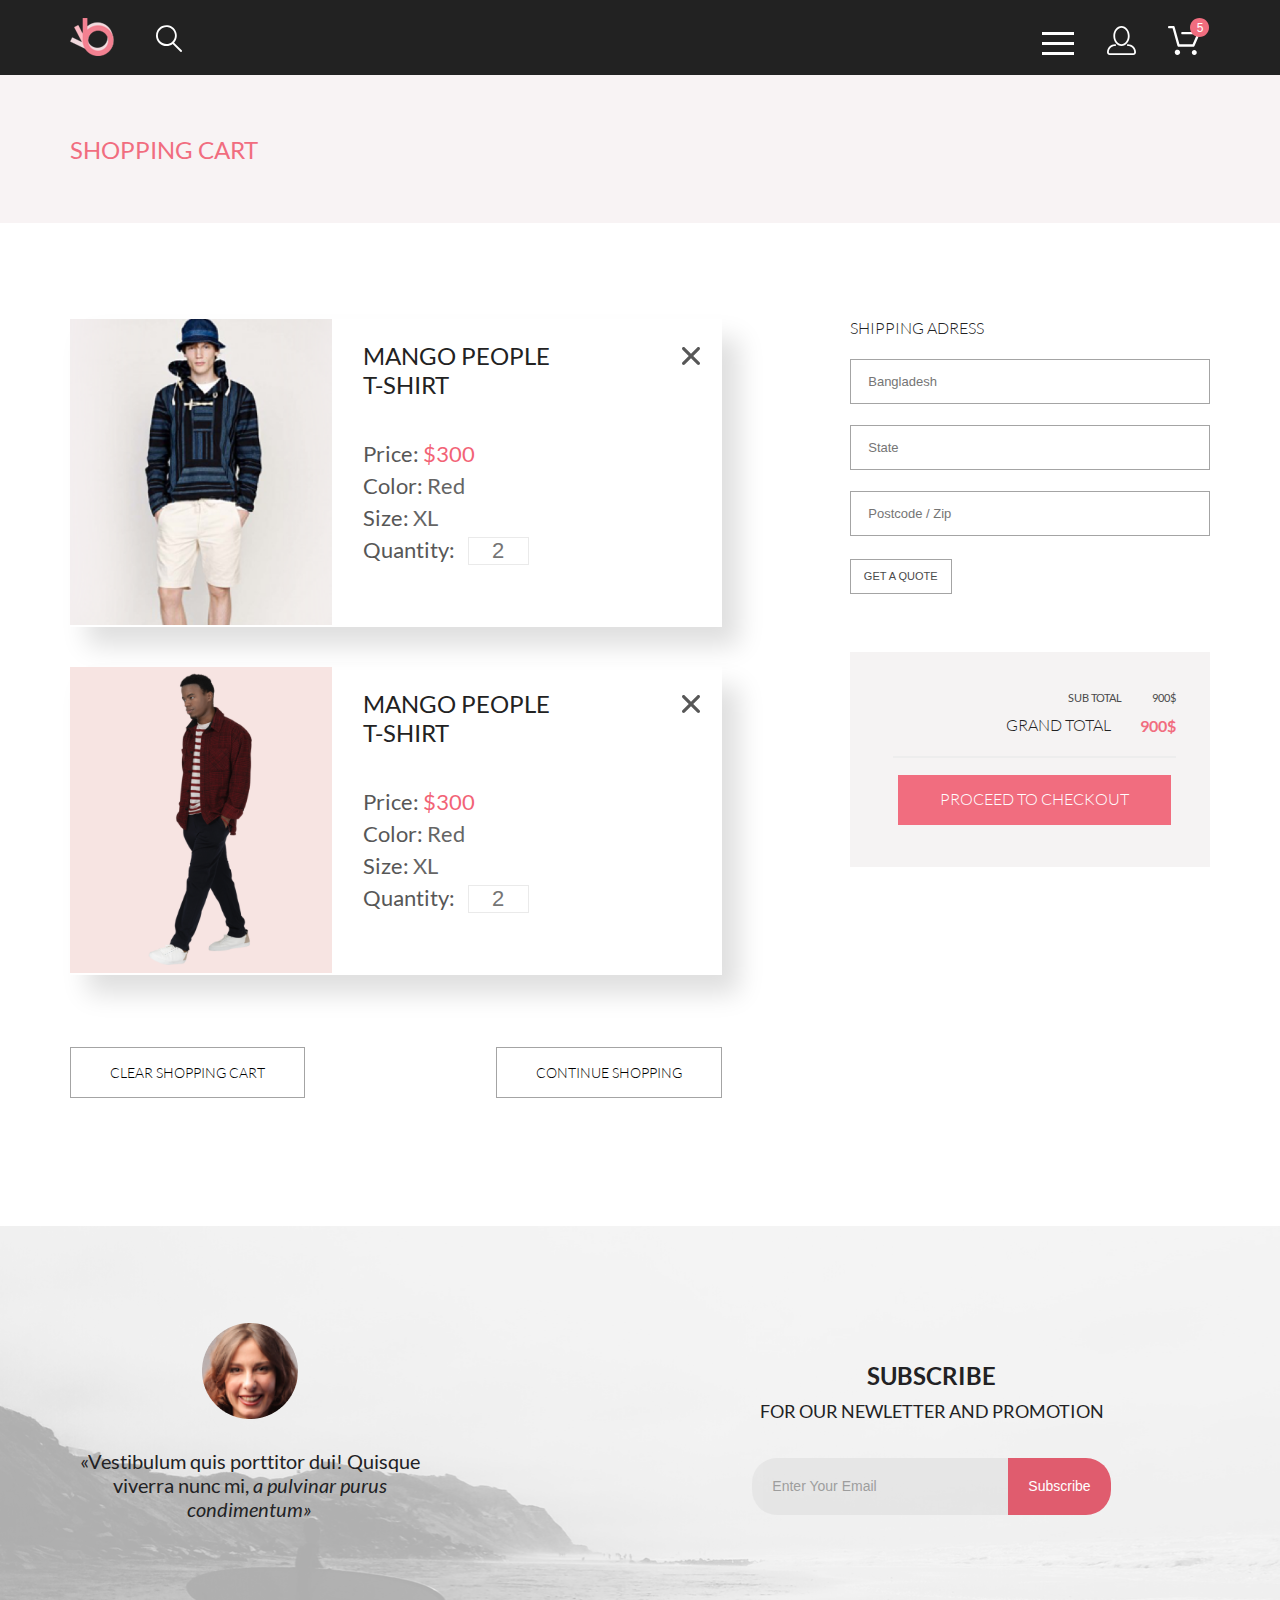
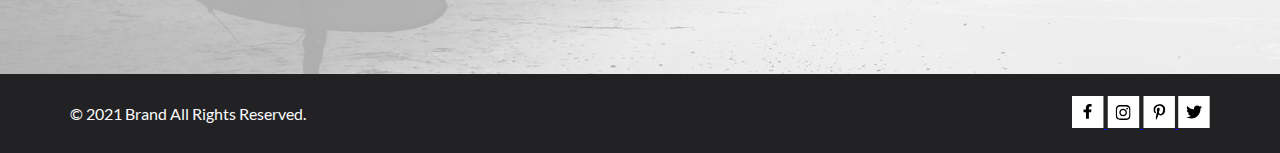
<file: templates/cart.html>
<!DOCTYPE html>
<html lang="en">

<head>
    <meta charset="UTF-8">
    <meta http-equiv="X-UA-Compatible" content="IE=edge">
    <meta name="viewport" content="width=device-width, initial-scale=1.0">
    <link rel="stylesheet" href="../css/style.css">
    <title>Main</title>
</head>

<body>
    <header class="header">
        <div class="container">
            <div class="header__block-1">
                <a href="index.html" class="header__main-link"><img src="../img/logo.svg" alt="logo"></a>
                <form action="#" class="header__form">
                    <input type="text" id="header__search" class="header__search-input">
                    <label for="header__search">
                        <svg width="27" height="28" viewBox="0 0 27 28" xmlns="http://www.w3.org/2000/svg">
                            <path
                                d="M19.0596 17.6259C20.6713 15.8658 21.6282 13.6048 21.7698 11.2225C21.9113 8.84018 21.2288 6.48173 19.8369 4.54318C18.445 2.60463 16.4285 1.20404 14.126 0.576619C11.8234 -0.0508009 9.3751 0.13316 7.19217 1.09761C5.00923 2.06205 3.22463 3.74825 2.13804 5.87302C1.05145 7.9978 0.729054 10.4318 1.225 12.7661C1.72094 15.1005 3.00501 17.1932 4.86158 18.6927C6.71814 20.1922 9.03413 21.0072 11.4206 21.0009C13.673 21.004 15.8645 20.27 17.6606 18.9109L25.4086 26.7179C25.4941 26.807 25.5965 26.8781 25.7099 26.927C25.8232 26.9759 25.9452 27.0017 26.0686 27.0029C26.1923 27.0033 26.3148 26.9782 26.4283 26.9292C26.5419 26.8801 26.6441 26.8082 26.7286 26.7179C26.9025 26.537 26.9997 26.2958 26.9997 26.0449C26.9997 25.794 26.9025 25.5528 26.7286 25.3719L19.0596 17.6259ZM2.88662 10.5009C2.89946 8.81563 3.41094 7.17187 4.35659 5.77685C5.30224 4.38183 6.63972 3.29801 8.20044 2.662C9.76115 2.02599 11.4752 1.86627 13.1266 2.20298C14.7779 2.53969 16.2926 3.35775 17.4797 4.55404C18.6668 5.75033 19.4732 7.27129 19.7972 8.92519C20.1212 10.5791 19.9483 12.2919 19.3002 13.8476C18.6522 15.4034 17.5581 16.7325 16.1559 17.6674C14.7536 18.6023 13.1059 19.1011 11.4206 19.1009C9.14916 19.0901 6.97482 18.1784 5.37484 16.566C3.77486 14.9537 2.87998 12.7724 2.88662 10.5009Z" />
                        </svg>
                    </label>
                </form>
            </div>

            <div class="header__block-2">
                <nav class="menu">
                    <label class="menu-btn" for="menu-input">
                        <span></span>
                    </label>
                    <input id="menu-input" type="checkbox" class="menu-input">
                    <ul class="menu-list">
                        <a href="#" class="menu-list-close-btn"> </a>
                        <span class="menu-list-title">menu</span>
                        <li class="menu-list-item">
                            <a href="#">man</a>
                            <ul class="menu-sublist">
                                <li class="menu-sublist-item">
                                    <a href="#">Accessories</a>
                                </li>
                                <li class="menu-sublist-item">
                                    <a href="#">Bags</a>
                                </li>
                                <li class="menu-sublist-item">
                                    <a href="#">Denim</a>
                                </li>
                                <li class="menu-sublist-item menu-sublist-item-last">
                                    <a href="#">T-Shirts</a>
                                </li>
                            </ul>
                        </li>
                        <li class="menu-list-item">
                            <a href="#">woman</a>
                            <ul class="menu-sublist">
                                <li class="menu-sublist-item">
                                    <a href="#">Accessories</a>
                                </li>
                                <li class="menu-sublist-item">
                                    <a href="#">Jackets &amp;&nbsp;Coats</a>
                                </li>
                                <li class="menu-sublist-item">
                                    <a href="#">Polos</a>
                                </li>
                                <li class="menu-sublist-item">
                                    <a href="#">T-Shirts</a>
                                </li>
                                <li class="menu-sublist-item menu-sublist-item-last">
                                    <a href="#">Shirts</a>
                                </li>
                            </ul>
                        </li>
                        <li class="menu-list-item">
                            <a href="#">kids</a>
                            <ul class="menu-sublist">
                                <li class="menu-sublist-item">
                                    <a href="#">Accessories</a>
                                </li>
                                <li class="menu-sublist-item">
                                    <a href="#">Jackets &amp;&nbsp;Coats</a>
                                </li>
                                <li class="menu-sublist-item">
                                    <a href="#">Polos</a>
                                </li>
                                <li class="menu-sublist-item">
                                    <a href="#">T-Shirts</a>
                                </li>
                                <li class="menu-sublist-item">
                                    <a href="#">Shirts</a>
                                </li>
                                <li class="menu-sublist-item menu-sublist-item-last">
                                    <a href="#">Bags</a>
                                </li>
                            </ul>
                        </li>
                    </ul>
                </nav>
                <button class="header__profile-btn">
                    <svg width="29" height="29" viewBox="0 0 29 29" xmlns="http://www.w3.org/2000/svg">
                        <path
                            d="M14.5 19.937C19 19.937 22.656 15.464 22.656 9.968C22.656 4.472 19 0 14.5 0C13.3631 0.0217413 12.2463 0.303398 11.2351 0.823397C10.2239 1.34339 9.34507 2.08794 8.66602 3C7.12663 4.99573 6.30819 7.45381 6.34399 9.974C6.34399 15.465 10 19.937 14.5 19.937ZM14.5 1.813C18 1.813 20.844 5.472 20.844 9.969C20.844 14.466 17.998 18.125 14.5 18.125C11.002 18.125 8.15603 14.465 8.15503 9.969C8.15403 5.473 11 1.813 14.5 1.813ZM20.844 18.125C20.6036 18.125 20.373 18.2205 20.203 18.3905C20.033 18.5605 19.9375 18.7911 19.9375 19.0315C19.9375 19.2719 20.033 19.5025 20.203 19.6725C20.373 19.8425 20.6036 19.938 20.844 19.938C22.526 19.9399 24.1386 20.6088 25.3279 21.7982C26.5172 22.9875 27.1861 24.6 27.188 26.282C27.1875 26.5221 27.0918 26.7523 26.922 26.9221C26.7522 27.0918 26.5221 27.1875 26.282 27.188H2.71997C2.47985 27.1875 2.24975 27.0918 2.07996 26.9221C1.91016 26.7523 1.81449 26.5221 1.81396 26.282C1.81608 24.6001 2.48517 22.9877 3.67444 21.7985C4.86371 20.6092 6.47608 19.9401 8.15796 19.938C8.39824 19.938 8.62868 19.8425 8.79858 19.6726C8.96849 19.5027 9.06396 19.2723 9.06396 19.032C9.06396 18.7917 8.96849 18.5613 8.79858 18.3914C8.62868 18.2215 8.39824 18.126 8.15796 18.126C5.99541 18.1279 3.92201 18.9875 2.39258 20.5164C0.863144 22.0453 0.00264777 24.1185 0 26.281C0.000794067 27.0019 0.287502 27.693 0.797241 28.2027C1.30698 28.7125 1.99811 28.9992 2.71899 29H26.282C27.0027 28.9989 27.6936 28.7121 28.2031 28.2024C28.7126 27.6927 28.9992 27.0017 29 26.281C28.9974 24.1187 28.1372 22.0457 26.6083 20.5168C25.0793 18.9878 23.0063 18.1276 20.844 18.125Z" />
                    </svg>
                </button>
                <button class="header__cart-btn">
                    <svg width="42" height="37" viewBox="0 0 42 37" xmlns="http://www.w3.org/2000/svg">
                        <path
                            d="M26.2009 37C25.5532 36.9738 24.9415 36.6948 24.4972 36.2227C24.0529 35.7506 23.8114 35.1232 23.8245 34.475C23.8376 33.8269 24.1043 33.2097 24.5673 32.7559C25.0303 32.3022 25.6527 32.048 26.301 32.048C26.9493 32.048 27.5717 32.3022 28.0347 32.7559C28.4977 33.2097 28.7644 33.8269 28.7775 34.475C28.7906 35.1232 28.549 35.7506 28.1047 36.2227C27.6604 36.6948 27.0488 36.9738 26.401 37H26.2009ZM6.75293 34.32C6.75293 33.79 6.91011 33.2718 7.20459 32.8311C7.49907 32.3904 7.91764 32.0469 8.40735 31.844C8.89705 31.6412 9.43594 31.5881 9.95581 31.6915C10.4757 31.7949 10.9532 32.0502 11.328 32.425C11.7028 32.7998 11.9581 33.2773 12.0615 33.7972C12.1649 34.317 12.1118 34.8559 11.9089 35.3456C11.7061 35.8353 11.3626 36.2539 10.9219 36.5483C10.4812 36.8428 9.96304 37 9.43298 37C9.08087 37.0003 8.73212 36.9311 8.40674 36.7966C8.08136 36.662 7.78569 36.4646 7.53662 36.2158C7.28755 35.9669 7.09001 35.6713 6.9552 35.3461C6.82039 35.0208 6.75098 34.6721 6.75098 34.32H6.75293ZM10.553 28.686C10.2935 28.6868 10.0409 28.6024 9.83411 28.4457C9.62727 28.2891 9.47758 28.0689 9.40796 27.819L4.57495 10.364H1.18201C0.868521 10.364 0.567859 10.2395 0.346191 10.0178C0.124523 9.79614 0 9.49549 0 9.18201C0 8.86852 0.124523 8.56787 0.346191 8.3462C0.567859 8.12454 0.868521 8.00001 1.18201 8.00001H5.46301C5.7225 7.99919 5.97504 8.08372 6.18176 8.24057C6.38848 8.39742 6.53784 8.61788 6.60693 8.86801L11.4399 26.323H24.6179L29.001 16.275H14.401C14.2428 16.2796 14.0854 16.2524 13.9379 16.1951C13.7904 16.1377 13.6559 16.0513 13.5424 15.9411C13.4288 15.8308 13.3386 15.6989 13.277 15.5532C13.2154 15.4074 13.1836 15.2508 13.1836 15.0925C13.1836 14.9343 13.2154 14.7776 13.277 14.6319C13.3386 14.4861 13.4288 14.3542 13.5424 14.2439C13.6559 14.1337 13.7904 14.0473 13.9379 13.9899C14.0854 13.9326 14.2428 13.9054 14.401 13.91H30.814C31.0097 13.91 31.2022 13.9587 31.3744 14.0517C31.5465 14.1448 31.6928 14.2793 31.7999 14.443C31.9078 14.6073 31.9734 14.7957 31.9908 14.9914C32.0083 15.1872 31.9771 15.3842 31.9 15.565L26.495 27.977C26.4026 28.1876 26.251 28.3668 26.0585 28.4927C25.866 28.6186 25.641 28.6858 25.411 28.686H10.553Z" />
                        <path
                            d="M31.502 19C36.7487 19 41.002 14.7467 41.002 9.5C41.002 4.25329 36.7487 0 31.502 0C26.2552 0 22.002 4.25329 22.002 9.5C22.002 14.7467 26.2552 19 31.502 19Z"
                            fill="#F16D7F" />
                    </svg>
                    <span class="cart-text">
                        5
                    </span>
                </button>
            </div>
        </div>
    </header>

    <main class="main-content">

        <section class="main__new-arrivals">
            <div class="container">
                <span class="new-arrivals__left-text">SHOPPING CART</span>
            </div>
        </section>
        <section class="main__cart">
            <div class="container">
                <div class="main__cart-items">
                    <div class="main__cart-items-card">
                        <img src="../img/main__card-3.png" alt="man" width="262" height="306">
                        <div class="main__cart-items-card-info">
                            <p class="main__cart-items-card-title">MANGO PEOPLE T-&#8288;SHIRT</p>
                            <ul class="main__cart-items-card-list">
                                <li class="main__cart-items-card-list-item last-item"><span
                                        class="charact">Price:</span><span class="value price-value"> $300</span> </li>
                                <li class="main__cart-items-card-list-item"><span class="charact">Color:</span><span
                                        class="value"> Red</span> </li>
                                <li class="main__cart-items-card-list-item"><span class="charact">Size:</span><span
                                        class="value"> XL</span> </li>
                                <li class="main__cart-items-card-list-item"><span class="charact">Quantity:</span><input
                                        type="number" class="value input-value" placeholder="2"></li>
                            </ul>
                        </div>
                        <svg width="18" height="18" viewBox="0 0 18 18" fill="none" xmlns="http://www.w3.org/2000/svg">
                            <path
                                d="M11.2453 9L17.5302 2.71516C17.8285 2.41741 17.9962 2.01336 17.9966 1.59191C17.997 1.17045 17.8299 0.76611 17.5322 0.467833C17.2344 0.169555 16.8304 0.00177586 16.4089 0.00140366C15.9875 0.00103146 15.5831 0.168097 15.2848 0.465848L9 6.75069L2.71516 0.465848C2.41688 0.167571 2.01233 0 1.5905 0C1.16868 0 0.764125 0.167571 0.465848 0.465848C0.167571 0.764125 0 1.16868 0 1.5905C0 2.01233 0.167571 2.41688 0.465848 2.71516L6.75069 9L0.465848 15.2848C0.167571 15.5831 0 15.9877 0 16.4095C0 16.8313 0.167571 17.2359 0.465848 17.5342C0.764125 17.8324 1.16868 18 1.5905 18C2.01233 18 2.41688 17.8324 2.71516 17.5342L9 11.2493L15.2848 17.5342C15.5831 17.8324 15.9877 18 16.4095 18C16.8313 18 17.2359 17.8324 17.5342 17.5342C17.8324 17.2359 18 16.8313 18 16.4095C18 15.9877 17.8324 15.5831 17.5342 15.2848L11.2453 9Z"
                                fill="#575757" />
                        </svg>
                    </div>
                    <div class="main__cart-items-card last-card">
                        <img src="../img/main__card-2-catalog.png" alt="man" width="262" height="306">
                        <div class="main__cart-items-card-info">
                            <p class="main__cart-items-card-title">MANGO PEOPLE T-&#8288;SHIRT</p>
                            <ul class="main__cart-items-card-list">
                                <li class="main__cart-items-card-list-item"><span class="charact">Price:</span><span
                                        class="value price-value"> $300</span> </li>
                                <li class="main__cart-items-card-list-item"><span class="charact">Color:</span><span
                                        class="value"> Red</span> </li>
                                <li class="main__cart-items-card-list-item"><span class="charact">Size:</span><span
                                        class="value"> XL</span> </li>
                                <li class="main__cart-items-card-list-item"><span class="charact">Quantity:</span><input
                                        type="number" class="value input-value" placeholder="2"></li>
                            </ul>
                        </div>
                        <svg width="18" height="18" viewBox="0 0 18 18" fill="none" xmlns="http://www.w3.org/2000/svg">
                            <path
                                d="M11.2453 9L17.5302 2.71516C17.8285 2.41741 17.9962 2.01336 17.9966 1.59191C17.997 1.17045 17.8299 0.76611 17.5322 0.467833C17.2344 0.169555 16.8304 0.00177586 16.4089 0.00140366C15.9875 0.00103146 15.5831 0.168097 15.2848 0.465848L9 6.75069L2.71516 0.465848C2.41688 0.167571 2.01233 0 1.5905 0C1.16868 0 0.764125 0.167571 0.465848 0.465848C0.167571 0.764125 0 1.16868 0 1.5905C0 2.01233 0.167571 2.41688 0.465848 2.71516L6.75069 9L0.465848 15.2848C0.167571 15.5831 0 15.9877 0 16.4095C0 16.8313 0.167571 17.2359 0.465848 17.5342C0.764125 17.8324 1.16868 18 1.5905 18C2.01233 18 2.41688 17.8324 2.71516 17.5342L9 11.2493L15.2848 17.5342C15.5831 17.8324 15.9877 18 16.4095 18C16.8313 18 17.2359 17.8324 17.5342 17.5342C17.8324 17.2359 18 16.8313 18 16.4095C18 15.9877 17.8324 15.5831 17.5342 15.2848L11.2453 9Z"
                                fill="#575757" />
                        </svg>
                    </div>
                    <div class="main__cart-items-btns">
                        <button class="main__cart-items-btn"><span>CLEAR SHOPPING CART</span></button>
                        <button class="main__cart-items-btn"><span>CONTINUE SHOPPING</span></button>
                    </div>
                </div>
                <div class="main__cart-payment">
                    <div class="main__cart-payment-adress">
                        <p class="main__cart-payment-adress-title">SHIPPING ADRESS</p>
                        <form action="#">
                            <input type="text" placeholder="Bangladesh" class="main__cart-payment-adress-input">
                            <input type="text" placeholder="State" class="main__cart-payment-adress-input">
                            <input type="text" placeholder="Postcode / Zip"
                                class="main__cart-payment-adress-input last-input">
                            <input type="submit" value="GET A QUOTE" class="submit-input">
                        </form>
                    </div>
                    <div class="main__cart-payment-proceed">
                        <div class="main__cart-payment-proceed-sub">
                            <span>Sub total</span>
                            <span>900$</span>
                        </div>
                        <div class="main__cart-payment-proceed-grand">
                            <span>Grand total</span>
                            <span>900$</span>
                        </div>
                        <hr>
                        <button class="main__cart-payment-proceed-btn">
                            <span>Proceed to checkout</span>
                        </button>
                    </div>
                </div>
            </div>
        </section>
        <section class="main__subscribe">
            <div class="container">
                <div class="subscribe__info">
                    <img src="../img/subscribe__woman-photo.png" alt="woman" class="subscribe__photo">
                    <span class="subscribe__text">&laquo;Vestibulum quis porttitor dui! Quisque viverra
                        nunc&nbsp;mi,<i>
                            a&nbsp;pulvinar
                            purus condimentum&raquo;</i></span>
                </div>
                <div class="subscribe__email">
                    <span class="subscribe__title">SUBSCRIBE </span>
                    <span class="subscribe__subtitle">FOR OUR NEWLETTER AND PROMOTION</span>
                    <form action="#" class="subscribe__form">
                        <input type="email" placeholder="Enter Your Email" class="subscribe__input">
                        <input type="submit" class="subscribe__btn" value="Subscribe">
                    </form>
                </div>
            </div>
        </section>
    </main>

    <footer class="footer">
        <div class="container">
            <span class="footer__copy">&copy; 2021 Brand All Rights Reserved.</span>
            <div class="footer__links">
                <a href="#">
                    <svg width="32" height="32" viewBox="0 0 32 32" xmlns="http://www.w3.org/2000/svg">
                        <path d="M31.4506 0H0V32H31.4506V0Z" />
                        <path
                            d="M19.0884 16.28L19.5069 13.616H16.8902V11.8873C16.8902 11.1585 17.2557 10.4481 18.4277 10.4481H19.6172V8.17997C19.6172 8.17997 18.5377 8 17.5056 8C15.3507 8 13.9422 9.27593 13.9422 11.5857V13.616H11.5469V16.28H13.9422V22.72H16.8902V16.28H19.0884Z"
                            fill="black" />
                    </svg>
                </a>
                <a href="#">
                    <svg width="33" height="32" viewBox="0 0 33 32" xmlns="http://www.w3.org/2000/svg">
                        <path d="M32.1889 0H0.738281V32H32.1889V0Z" />
                        <g clip-path="url(#clip0)">
                            <path
                                d="M16.139 12.6816C14.0238 12.6816 12.3177 14.3849 12.3177 16.4966C12.3177 18.6083 14.0238 20.3117 16.139 20.3117C18.2541 20.3117 19.9602 18.6083 19.9602 16.4966C19.9602 14.3849 18.2541 12.6816 16.139 12.6816ZM16.139 18.9769C14.7721 18.9769 13.6547 17.8646 13.6547 16.4966C13.6547 15.1287 14.7688 14.0164 16.139 14.0164C17.5092 14.0164 18.6233 15.1287 18.6233 16.4966C18.6233 17.8646 17.5058 18.9769 16.139 18.9769ZM21.0078 12.5255C21.0078 13.0203 20.6087 13.4154 20.1165 13.4154C19.621 13.4154 19.2252 13.0169 19.2252 12.5255C19.2252 12.0341 19.6243 11.6357 20.1165 11.6357C20.6087 11.6357 21.0078 12.0341 21.0078 12.5255ZM23.5386 13.4287C23.4821 12.2367 23.2094 11.1808 22.3347 10.3109C21.4634 9.44097 20.4058 9.1687 19.2119 9.10894C17.9814 9.03921 14.2932 9.03921 13.0627 9.10894C11.8721 9.16538 10.8145 9.43765 9.93987 10.3076C9.06522 11.1775 8.79584 12.2333 8.73597 13.4253C8.66613 14.6539 8.66613 18.3361 8.73597 19.5646C8.79251 20.7566 9.06522 21.8124 9.93987 22.6824C10.8145 23.5523 11.8688 23.8246 13.0627 23.8843C14.2932 23.9541 17.9814 23.9541 19.2119 23.8843C20.4058 23.8279 21.4634 23.5556 22.3347 22.6824C23.2061 21.8124 23.4788 20.7566 23.5386 19.5646C23.6085 18.3361 23.6085 14.6572 23.5386 13.4287ZM21.949 20.8828C21.6895 21.5335 21.1874 22.0349 20.5322 22.2972C19.5511 22.6857 17.2231 22.596 16.139 22.596C15.0548 22.596 12.7235 22.6824 11.7457 22.2972C11.0939 22.0382 10.5917 21.5369 10.329 20.8828C9.93987 19.9033 10.0297 17.5791 10.0297 16.4966C10.0297 15.4142 9.9432 13.0867 10.329 12.1105C10.5884 11.4597 11.0906 10.9583 11.7457 10.696C12.7268 10.3076 15.0548 10.3972 16.139 10.3972C17.2231 10.3972 19.5545 10.3109 20.5322 10.696C21.184 10.955 21.6862 11.4564 21.949 12.1105C22.3381 13.09 22.2483 15.4142 22.2483 16.4966C22.2483 17.5791 22.3381 19.9066 21.949 20.8828Z"
                                fill="black" />
                        </g>
                        <defs>
                            <clipPath id="clip0">
                                <rect width="14.8991" height="17" transform="translate(8.68555 8)" />
                            </clipPath>
                        </defs>
                    </svg>
                </a>
                <a href="#">
                    <svg width="32" height="32" viewBox="0 0 32 32" xmlns="http://www.w3.org/2000/svg">
                        <path d="M31.9252 0H0.474609V32H31.9252V0Z" />
                        <g clip-path="url(#clip1)">
                            <path
                                d="M16.7403 8.20312C13.5556 8.20312 10.4082 10.3406 10.4082 13.8C10.4082 16 11.6374 17.25 12.3823 17.25C12.6896 17.25 12.8666 16.3875 12.8666 16.1438C12.8666 15.8531 12.1309 15.2344 12.1309 14.025C12.1309 11.5125 14.0305 9.73125 16.4889 9.73125C18.6027 9.73125 20.1671 10.9406 20.1671 13.1625C20.1671 14.8219 19.506 17.9344 17.3642 17.9344C16.5913 17.9344 15.9302 17.3719 15.9302 16.5656C15.9302 15.3844 16.7496 14.2406 16.7496 13.0219C16.7496 10.9531 13.835 11.3281 13.835 13.8281C13.835 14.3531 13.9002 14.9344 14.133 15.4125C13.7046 17.2688 12.8293 20.0344 12.8293 21.9469C12.8293 22.5375 12.9131 23.1188 12.969 23.7094C13.0745 23.8281 13.0218 23.8156 13.1832 23.7563C14.7476 21.6 14.6917 21.1781 15.3994 18.3562C15.7812 19.0875 16.7683 19.4812 17.5505 19.4812C20.8469 19.4812 22.3275 16.2469 22.3275 13.3313C22.3275 10.2281 19.6643 8.20312 16.7403 8.20312Z"
                                fill="black" />
                        </g>
                        <defs>
                            <clipPath id="clip1">
                                <rect width="11.9193" height="16" transform="translate(10.4082 8)" />
                            </clipPath>
                        </defs>
                    </svg>
                </a>
                <a href="#">
                    <svg width="32" height="32" viewBox="0 0 32 32" xmlns="http://www.w3.org/2000/svg">
                        <path d="M31.6635 0H0.212891V32H31.6635V0Z" />
                        <g clip-path="url(#clip2)">
                            <path
                                d="M22.417 12.7405C22.427 12.8826 22.427 13.0248 22.427 13.1669C22.427 17.5019 19.1498 22.4969 13.1599 22.4969C11.3145 22.4969 9.60022 21.9588 8.1582 21.0248C8.4204 21.0552 8.67247 21.0654 8.94475 21.0654C10.4674 21.0654 11.8691 20.5476 12.9884 19.6644C11.5565 19.6339 10.3565 18.6898 9.94305 17.3903C10.1447 17.4207 10.3464 17.441 10.5582 17.441C10.8506 17.441 11.1431 17.4004 11.4153 17.3294C9.92291 17.0248 8.80355 15.705 8.80355 14.1111V14.0705C9.23715 14.3141 9.74139 14.4664 10.2758 14.4867C9.39849 13.8979 8.82373 12.8928 8.82373 11.7557C8.82373 11.1466 8.98504 10.5882 9.26741 10.1009C10.8708 12.0908 13.2809 13.3902 15.9833 13.5324C15.9329 13.2887 15.9027 13.035 15.9027 12.7811C15.9027 10.974 17.3548 9.50195 19.1598 9.50195C20.0976 9.50195 20.9446 9.89789 21.5396 10.5375C22.2757 10.3954 22.9816 10.1212 23.6068 9.74561C23.3648 10.507 22.8505 11.1466 22.1749 11.5527C22.8304 11.4817 23.4657 11.2989 24.0505 11.0451C23.6069 11.6948 23.0522 12.2735 22.417 12.7405Z"
                                fill="black" />
                        </g>
                        <defs>
                            <clipPath id="clip2">
                                <rect width="15.8924" height="16" transform="translate(8.1582 8)" />
                            </clipPath>
                        </defs>
                    </svg>
                </a>
            </div>
        </div>
    </footer>
</body>

</html>
</file>
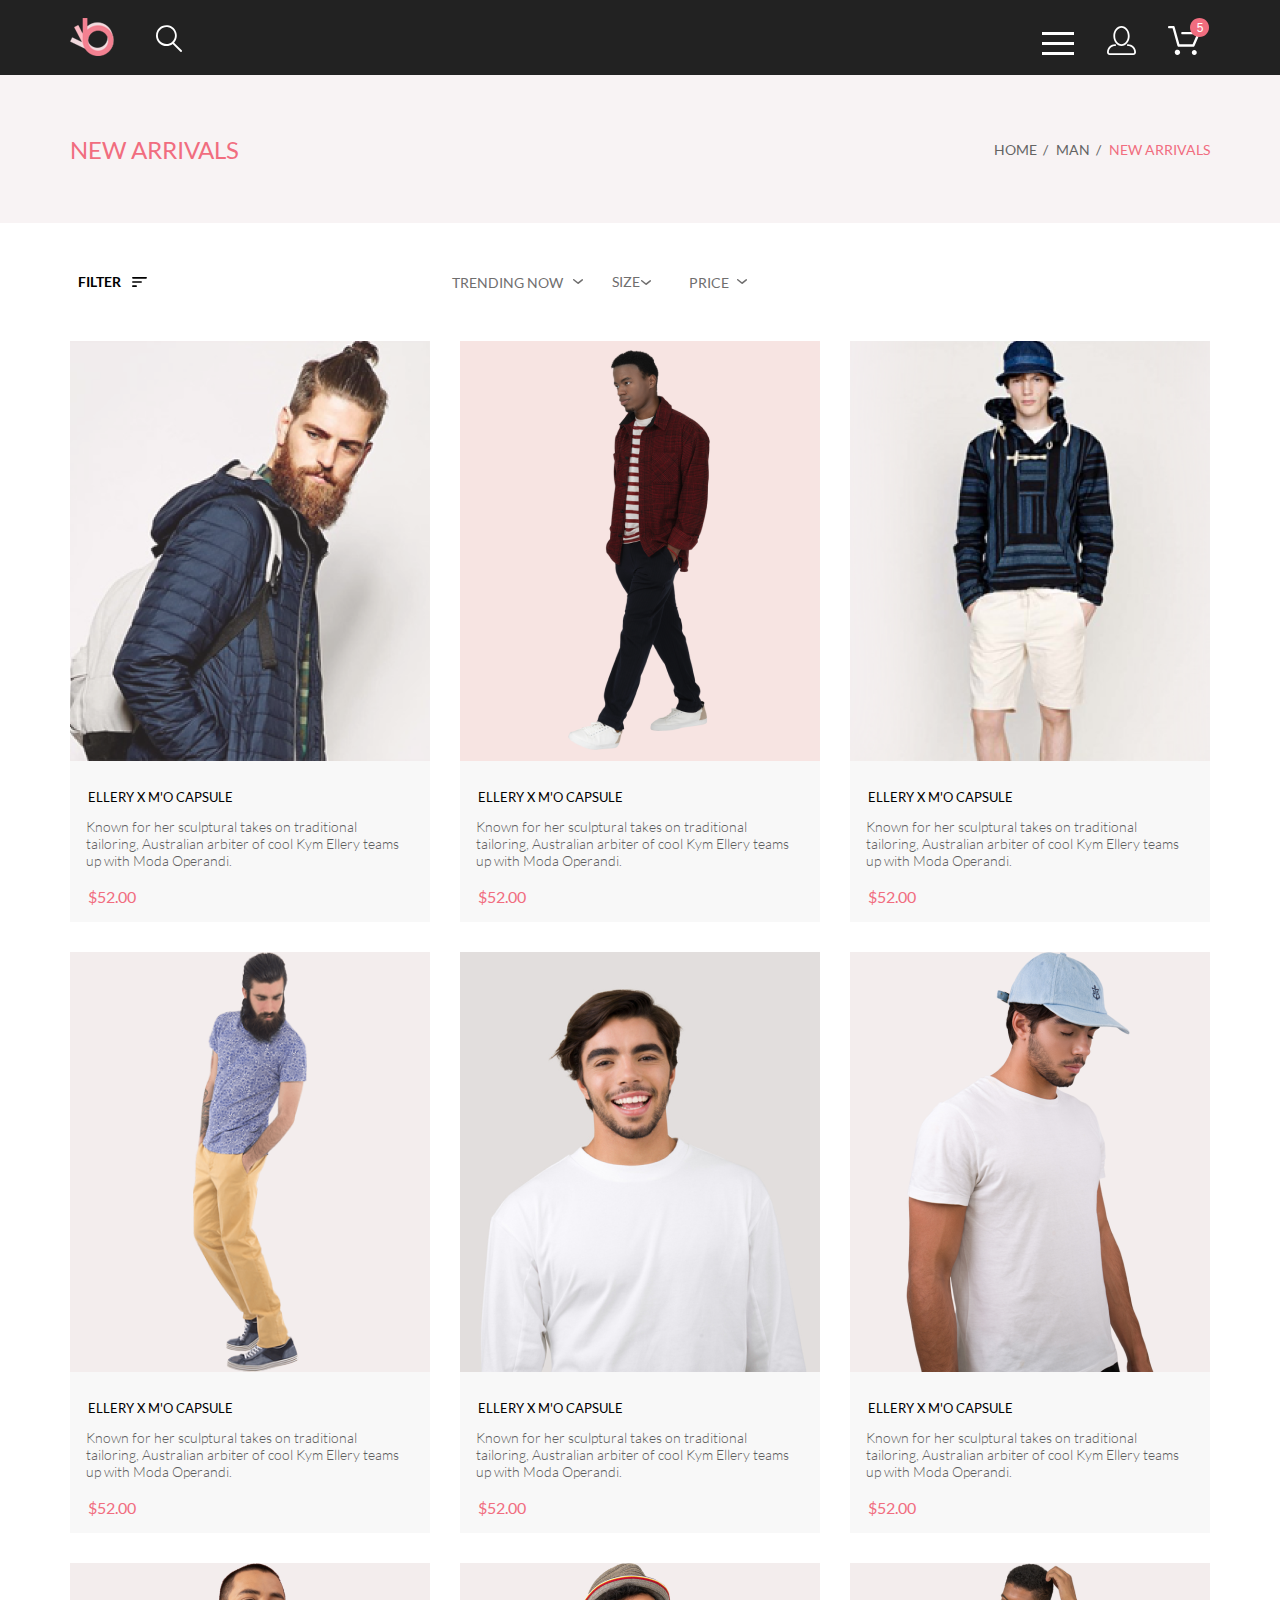
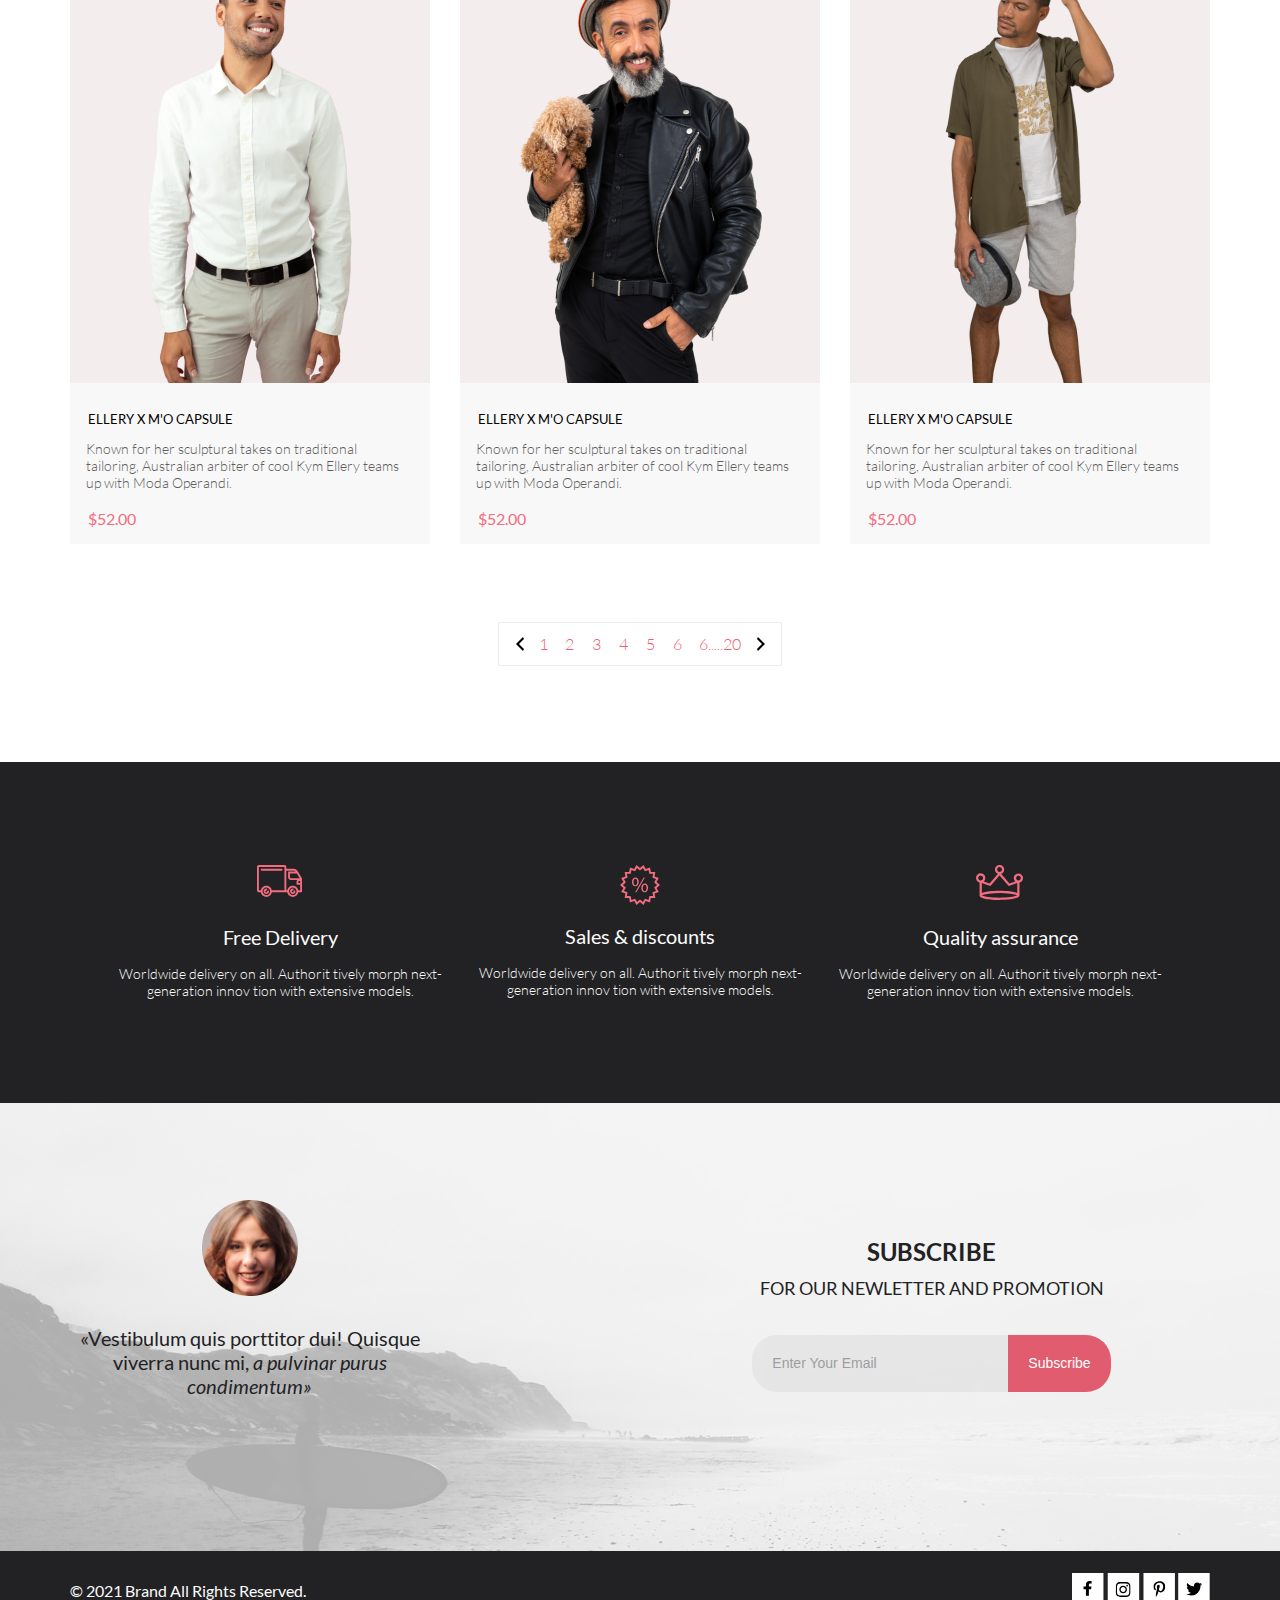
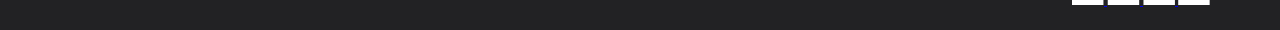
<file: templates/catalog.html>
<!DOCTYPE html>
<html lang="en">

<head>
    <meta charset="UTF-8">
    <meta http-equiv="X-UA-Compatible" content="IE=edge">
    <meta name="viewport" content="width=device-width, initial-scale=1.0">
    <link rel="stylesheet" href="../css/style.css">
    <title>Main</title>
</head>

<body>
    <header class="header">
        <div class="container">
            <div class="header__block-1">
                <a href="index.html" class="header__main-link"><img src="../img/logo.svg" alt="logo"></a>
                <form action="#" class="header__form">
                    <input type="text" id="header__search" class="header__search-input">
                    <label for="header__search">
                        <svg width="27" height="28" viewBox="0 0 27 28" xmlns="http://www.w3.org/2000/svg">
                            <path
                                d="M19.0596 17.6259C20.6713 15.8658 21.6282 13.6048 21.7698 11.2225C21.9113 8.84018 21.2288 6.48173 19.8369 4.54318C18.445 2.60463 16.4285 1.20404 14.126 0.576619C11.8234 -0.0508009 9.3751 0.13316 7.19217 1.09761C5.00923 2.06205 3.22463 3.74825 2.13804 5.87302C1.05145 7.9978 0.729054 10.4318 1.225 12.7661C1.72094 15.1005 3.00501 17.1932 4.86158 18.6927C6.71814 20.1922 9.03413 21.0072 11.4206 21.0009C13.673 21.004 15.8645 20.27 17.6606 18.9109L25.4086 26.7179C25.4941 26.807 25.5965 26.8781 25.7099 26.927C25.8232 26.9759 25.9452 27.0017 26.0686 27.0029C26.1923 27.0033 26.3148 26.9782 26.4283 26.9292C26.5419 26.8801 26.6441 26.8082 26.7286 26.7179C26.9025 26.537 26.9997 26.2958 26.9997 26.0449C26.9997 25.794 26.9025 25.5528 26.7286 25.3719L19.0596 17.6259ZM2.88662 10.5009C2.89946 8.81563 3.41094 7.17187 4.35659 5.77685C5.30224 4.38183 6.63972 3.29801 8.20044 2.662C9.76115 2.02599 11.4752 1.86627 13.1266 2.20298C14.7779 2.53969 16.2926 3.35775 17.4797 4.55404C18.6668 5.75033 19.4732 7.27129 19.7972 8.92519C20.1212 10.5791 19.9483 12.2919 19.3002 13.8476C18.6522 15.4034 17.5581 16.7325 16.1559 17.6674C14.7536 18.6023 13.1059 19.1011 11.4206 19.1009C9.14916 19.0901 6.97482 18.1784 5.37484 16.566C3.77486 14.9537 2.87998 12.7724 2.88662 10.5009Z" />
                        </svg>
                    </label>
                </form>
            </div>

            <div class="header__block-2">
                <nav class="menu">
                    <label class="menu-btn" for="menu-input">
                        <span></span>
                    </label>
                    <input id="menu-input" type="checkbox" class="menu-input">
                    <ul class="menu-list">
                        <a href="#" class="menu-list-close-btn"> </a>
                        <span class="menu-list-title">menu</span>
                        <li class="menu-list-item">
                            <a href="#">man</a>
                            <ul class="menu-sublist">
                                <li class="menu-sublist-item">
                                    <a href="#">Accessories</a>
                                </li>
                                <li class="menu-sublist-item">
                                    <a href="#">Bags</a>
                                </li>
                                <li class="menu-sublist-item">
                                    <a href="#">Denim</a>
                                </li>
                                <li class="menu-sublist-item menu-sublist-item-last">
                                    <a href="#">T-Shirts</a>
                                </li>
                            </ul>
                        </li>
                        <li class="menu-list-item">
                            <a href="#">woman</a>
                            <ul class="menu-sublist">
                                <li class="menu-sublist-item">
                                    <a href="#">Accessories</a>
                                </li>
                                <li class="menu-sublist-item">
                                    <a href="#">Jackets &amp;&nbsp;Coats</a>
                                </li>
                                <li class="menu-sublist-item">
                                    <a href="#">Polos</a>
                                </li>
                                <li class="menu-sublist-item">
                                    <a href="#">T-Shirts</a>
                                </li>
                                <li class="menu-sublist-item menu-sublist-item-last">
                                    <a href="#">Shirts</a>
                                </li>
                            </ul>
                        </li>
                        <li class="menu-list-item">
                            <a href="#">kids</a>
                            <ul class="menu-sublist">
                                <li class="menu-sublist-item">
                                    <a href="#">Accessories</a>
                                </li>
                                <li class="menu-sublist-item">
                                    <a href="#">Jackets &amp;&nbsp;Coats</a>
                                </li>
                                <li class="menu-sublist-item">
                                    <a href="#">Polos</a>
                                </li>
                                <li class="menu-sublist-item">
                                    <a href="#">T-Shirts</a>
                                </li>
                                <li class="menu-sublist-item">
                                    <a href="#">Shirts</a>
                                </li>
                                <li class="menu-sublist-item menu-sublist-item-last">
                                    <a href="#">Bags</a>
                                </li>
                            </ul>
                        </li>
                    </ul>
                </nav>
                <button class="header__profile-btn">
                    <svg width="29" height="29" viewBox="0 0 29 29" xmlns="http://www.w3.org/2000/svg">
                        <path
                            d="M14.5 19.937C19 19.937 22.656 15.464 22.656 9.968C22.656 4.472 19 0 14.5 0C13.3631 0.0217413 12.2463 0.303398 11.2351 0.823397C10.2239 1.34339 9.34507 2.08794 8.66602 3C7.12663 4.99573 6.30819 7.45381 6.34399 9.974C6.34399 15.465 10 19.937 14.5 19.937ZM14.5 1.813C18 1.813 20.844 5.472 20.844 9.969C20.844 14.466 17.998 18.125 14.5 18.125C11.002 18.125 8.15603 14.465 8.15503 9.969C8.15403 5.473 11 1.813 14.5 1.813ZM20.844 18.125C20.6036 18.125 20.373 18.2205 20.203 18.3905C20.033 18.5605 19.9375 18.7911 19.9375 19.0315C19.9375 19.2719 20.033 19.5025 20.203 19.6725C20.373 19.8425 20.6036 19.938 20.844 19.938C22.526 19.9399 24.1386 20.6088 25.3279 21.7982C26.5172 22.9875 27.1861 24.6 27.188 26.282C27.1875 26.5221 27.0918 26.7523 26.922 26.9221C26.7522 27.0918 26.5221 27.1875 26.282 27.188H2.71997C2.47985 27.1875 2.24975 27.0918 2.07996 26.9221C1.91016 26.7523 1.81449 26.5221 1.81396 26.282C1.81608 24.6001 2.48517 22.9877 3.67444 21.7985C4.86371 20.6092 6.47608 19.9401 8.15796 19.938C8.39824 19.938 8.62868 19.8425 8.79858 19.6726C8.96849 19.5027 9.06396 19.2723 9.06396 19.032C9.06396 18.7917 8.96849 18.5613 8.79858 18.3914C8.62868 18.2215 8.39824 18.126 8.15796 18.126C5.99541 18.1279 3.92201 18.9875 2.39258 20.5164C0.863144 22.0453 0.00264777 24.1185 0 26.281C0.000794067 27.0019 0.287502 27.693 0.797241 28.2027C1.30698 28.7125 1.99811 28.9992 2.71899 29H26.282C27.0027 28.9989 27.6936 28.7121 28.2031 28.2024C28.7126 27.6927 28.9992 27.0017 29 26.281C28.9974 24.1187 28.1372 22.0457 26.6083 20.5168C25.0793 18.9878 23.0063 18.1276 20.844 18.125Z" />
                    </svg>
                </button>
                <button class="header__cart-btn">
                    <svg width="42" height="37" viewBox="0 0 42 37" xmlns="http://www.w3.org/2000/svg">
                        <path
                            d="M26.2009 37C25.5532 36.9738 24.9415 36.6948 24.4972 36.2227C24.0529 35.7506 23.8114 35.1232 23.8245 34.475C23.8376 33.8269 24.1043 33.2097 24.5673 32.7559C25.0303 32.3022 25.6527 32.048 26.301 32.048C26.9493 32.048 27.5717 32.3022 28.0347 32.7559C28.4977 33.2097 28.7644 33.8269 28.7775 34.475C28.7906 35.1232 28.549 35.7506 28.1047 36.2227C27.6604 36.6948 27.0488 36.9738 26.401 37H26.2009ZM6.75293 34.32C6.75293 33.79 6.91011 33.2718 7.20459 32.8311C7.49907 32.3904 7.91764 32.0469 8.40735 31.844C8.89705 31.6412 9.43594 31.5881 9.95581 31.6915C10.4757 31.7949 10.9532 32.0502 11.328 32.425C11.7028 32.7998 11.9581 33.2773 12.0615 33.7972C12.1649 34.317 12.1118 34.8559 11.9089 35.3456C11.7061 35.8353 11.3626 36.2539 10.9219 36.5483C10.4812 36.8428 9.96304 37 9.43298 37C9.08087 37.0003 8.73212 36.9311 8.40674 36.7966C8.08136 36.662 7.78569 36.4646 7.53662 36.2158C7.28755 35.9669 7.09001 35.6713 6.9552 35.3461C6.82039 35.0208 6.75098 34.6721 6.75098 34.32H6.75293ZM10.553 28.686C10.2935 28.6868 10.0409 28.6024 9.83411 28.4457C9.62727 28.2891 9.47758 28.0689 9.40796 27.819L4.57495 10.364H1.18201C0.868521 10.364 0.567859 10.2395 0.346191 10.0178C0.124523 9.79614 0 9.49549 0 9.18201C0 8.86852 0.124523 8.56787 0.346191 8.3462C0.567859 8.12454 0.868521 8.00001 1.18201 8.00001H5.46301C5.7225 7.99919 5.97504 8.08372 6.18176 8.24057C6.38848 8.39742 6.53784 8.61788 6.60693 8.86801L11.4399 26.323H24.6179L29.001 16.275H14.401C14.2428 16.2796 14.0854 16.2524 13.9379 16.1951C13.7904 16.1377 13.6559 16.0513 13.5424 15.9411C13.4288 15.8308 13.3386 15.6989 13.277 15.5532C13.2154 15.4074 13.1836 15.2508 13.1836 15.0925C13.1836 14.9343 13.2154 14.7776 13.277 14.6319C13.3386 14.4861 13.4288 14.3542 13.5424 14.2439C13.6559 14.1337 13.7904 14.0473 13.9379 13.9899C14.0854 13.9326 14.2428 13.9054 14.401 13.91H30.814C31.0097 13.91 31.2022 13.9587 31.3744 14.0517C31.5465 14.1448 31.6928 14.2793 31.7999 14.443C31.9078 14.6073 31.9734 14.7957 31.9908 14.9914C32.0083 15.1872 31.9771 15.3842 31.9 15.565L26.495 27.977C26.4026 28.1876 26.251 28.3668 26.0585 28.4927C25.866 28.6186 25.641 28.6858 25.411 28.686H10.553Z" />
                        <path
                            d="M31.502 19C36.7487 19 41.002 14.7467 41.002 9.5C41.002 4.25329 36.7487 0 31.502 0C26.2552 0 22.002 4.25329 22.002 9.5C22.002 14.7467 26.2552 19 31.502 19Z"
                            fill="#F16D7F" />
                    </svg>
                    <span class="cart-text">
                        5
                    </span>
                </button>
            </div>
        </div>
    </header>

    <main class="main-content">

        <section class="main__new-arrivals">
            <div class="container">
                <span class="new-arrivals__left-text">NEW ARRIVALS</span>
                <ul class="breadcrumb">
                    <li><a href="#">HOME </a></li>
                    <li><a href="#">MAN </a></li>
                    <li> NEW ARRIVALS</li>
                </ul>
            </div>
        </section>

        <section class="main__filter">
            <div class="container">
                <div class="main__filter-text">
                    <div class="filter__left-block">
                        <input type="checkbox" id="switch-filter">
                        <label class="filter-btn" for="switch-filter">
                            <span>filter</span>
                            <svg width="15" height="10" viewBox="0 0 15 10" xmlns="http://www.w3.org/2000/svg">
                                <path
                                    d="M0.833333 10H4.16667C4.625 10 5 9.625 5 9.16667C5 8.70833 4.625 8.33333 4.16667 8.33333H0.833333C0.375 8.33333 0 8.70833 0 9.16667C0 9.625 0.375 10 0.833333 10ZM0 0.833333C0 1.29167 0.375 1.66667 0.833333 1.66667H14.1667C14.625 1.66667 15 1.29167 15 0.833333C15 0.375 14.625 0 14.1667 0H0.833333C0.375 0 0 0.375 0 0.833333ZM0.833333 5.83333H9.16667C9.625 5.83333 10 5.45833 10 5C10 4.54167 9.625 4.16667 9.16667 4.16667H0.833333C0.375 4.16667 0 4.54167 0 5C0 5.45833 0.375 5.83333 0.833333 5.83333Z" />
                            </svg>
                        </label>

                        <ul class="filter-list">
                            <li class="filter-list-item">
                                <a href="#">category</a>
                            </li>
                            <ul class="filter-sublist">
                                <li class="filter-sublist-item">
                                    <a href="#">Accessories</a>
                                </li>
                                <li class="filter-sublist-item">
                                    <a href="#">Bags</a>
                                </li>
                                <li class="filter-sublist-item">
                                    <a href="#">Denim</a>
                                </li>
                                <li class="filter-sublist-item">
                                    <a href="#">Hoodies &amp;&nbsp;Sweatshirts</a>
                                </li>
                                <li class="filter-sublist-item">
                                    <a href="#">Jackets &amp;&nbsp;Coats</a>
                                </li>
                                <li class="filter-sublist-item">
                                    <a href="#">Polos</a>
                                </li>
                                <li class="filter-sublist-item">
                                    <a href="#">Shirts</a>
                                </li>
                                <li class="filter-sublist-item">
                                    <a href="#">Shoes</a>
                                </li>
                                <li class="filter-sublist-item">
                                    <a href="#">Sweaters &amp;&nbsp;Knits</a>
                                </li>
                                <li class="filter-sublist-item">
                                    <a href="#">T-Shirts</a>
                                </li>
                                <li class="filter-sublist-item">
                                    <a href="#">Tanks</a>
                                </li>
                            </ul>
                            <li class="filter-list-item">
                                <a href="#">brand</a>
                            </li>
                            <li class="filter-list-item">
                                <a href="#">designer</a>
                            </li>
                        </ul>
                    </div>
                    <div class="filter__right-block">
                        <form action="#" class="list-form list-form-1">
                            <span class="filter__right-text">
                                TRENDING NOW
                            </span>
                            <svg width="11" height="6" viewBox="0 0 11 6" fill="none"
                                xmlns="http://www.w3.org/2000/svg">
                                <path
                                    d="M5.00214 5.00214C4.83521 5.00247 4.67343 4.94433 4.54488 4.83782L0.258102 1.2655C0.112196 1.14422 0.0204417 0.969958 0.00302325 0.781035C-0.0143952 0.592112 0.0439493 0.404007 0.165221 0.258101C0.286493 0.112196 0.460759 0.0204417 0.649682 0.00302327C0.838605 -0.0143952 1.02671 0.043949 1.17262 0.165221L5.00214 3.36602L8.83167 0.279536C8.90475 0.220188 8.98884 0.175869 9.0791 0.149125C9.16937 0.122382 9.26403 0.113741 9.35764 0.1237C9.45126 0.133659 9.54198 0.162021 9.6246 0.207156C9.70722 0.252292 9.7801 0.313311 9.83906 0.386705C9.90449 0.460167 9.95405 0.546351 9.98462 0.639855C10.0152 0.733359 10.0261 0.83217 10.0167 0.930097C10.0073 1.02802 9.97784 1.12296 9.93005 1.20895C9.88227 1.29494 9.81723 1.37013 9.73904 1.42982L5.45225 4.88068C5.32002 4.97036 5.16154 5.01312 5.00214 5.00214Z"
                                    fill="#6F6E6E" />
                            </svg>
                        </form>
                        <form action="#" class="list-form list-form-2">
                            <input type="checkbox" id="switch">
                            <label class="list-size-btn-title" for="switch">
                                <span>size</span>
                                <svg width="11" height="6" viewBox="0 0 11 6" xmlns="http://www.w3.org/2000/svg">
                                    <path
                                        d="M5.00214 5.00214C4.83521 5.00247 4.67343 4.94433 4.54488 4.83782L0.258102 1.2655C0.112196 1.14422 0.0204417 0.969958 0.00302325 0.781035C-0.0143952 0.592112 0.0439493 0.404007 0.165221 0.258101C0.286493 0.112196 0.460759 0.0204417 0.649682 0.00302327C0.838605 -0.0143952 1.02671 0.043949 1.17262 0.165221L5.00214 3.36602L8.83167 0.279536C8.90475 0.220188 8.98884 0.175869 9.0791 0.149125C9.16937 0.122382 9.26403 0.113741 9.35764 0.1237C9.45126 0.133659 9.54198 0.162021 9.6246 0.207156C9.70722 0.252292 9.7801 0.313311 9.83906 0.386705C9.90449 0.460167 9.95405 0.546351 9.98462 0.639855C10.0152 0.733359 10.0261 0.83217 10.0167 0.930097C10.0073 1.02802 9.97784 1.12296 9.93005 1.20895C9.88227 1.29494 9.81723 1.37013 9.73904 1.42982L5.45225 4.88068C5.32002 4.97036 5.16154 5.01312 5.00214 5.00214Z" />
                                </svg>
                            </label>

                            <div class="list-size-wrp">
                                <input class="list-size-item" id="select-xsmall" type="checkbox" value="xsmall"
                                    name="selectName">
                                <label class="list-size-item-title" for="select-xsmall">xs</label>

                                <input class="list-size-item" id="select-small" type="checkbox" value="small"
                                    name="selectName">
                                <label class="list-size-item-title" for="select-small">s</label>

                                <input class="list-size-item" id="select-medium" type="checkbox" value="medium"
                                    name="selectName">
                                <label class="list-size-item-title" for="select-medium">m</label>

                                <input class="list-size-item" id="select-large" type="checkbox" value="large"
                                    name="selectName">
                                <label class="list-size-item-title" for="select-large">l</label>
                            </div>
                        </form>
                        <form action="#" class="list-form list-form-3">
                            <span class="filter__right-text">
                                PRICE
                            </span>
                            <svg width="11" height="6" viewBox="0 0 11 6" fill="none"
                                xmlns="http://www.w3.org/2000/svg">
                                <path
                                    d="M5.00214 5.00214C4.83521 5.00247 4.67343 4.94433 4.54488 4.83782L0.258102 1.2655C0.112196 1.14422 0.0204417 0.969958 0.00302325 0.781035C-0.0143952 0.592112 0.0439493 0.404007 0.165221 0.258101C0.286493 0.112196 0.460759 0.0204417 0.649682 0.00302327C0.838605 -0.0143952 1.02671 0.043949 1.17262 0.165221L5.00214 3.36602L8.83167 0.279536C8.90475 0.220188 8.98884 0.175869 9.0791 0.149125C9.16937 0.122382 9.26403 0.113741 9.35764 0.1237C9.45126 0.133659 9.54198 0.162021 9.6246 0.207156C9.70722 0.252292 9.7801 0.313311 9.83906 0.386705C9.90449 0.460167 9.95405 0.546351 9.98462 0.639855C10.0152 0.733359 10.0261 0.83217 10.0167 0.930097C10.0073 1.02802 9.97784 1.12296 9.93005 1.20895C9.88227 1.29494 9.81723 1.37013 9.73904 1.42982L5.45225 4.88068C5.32002 4.97036 5.16154 5.01312 5.00214 5.00214Z"
                                    fill="#6F6E6E" />
                            </svg>
                        </form>
                    </div>
                </div>
            </div>
        </section>

        <section class="main__cards-catalog">
            <div class="cards-catalog">
                <article class="main__card main__card-1">
                    <img src="../img/main__card-1.png" alt="man">
                    <h2 class="card__title">ELLERY X M'O CAPSULE</h2>
                    <p class="card__text">Known for her sculptural takes on traditional tailoring, Australian
                        arbiter of cool Kym Ellery teams up with Moda Operandi.</p>
                    <span class="card__price">$52.00</span>
                    <button class="card__btn">
                        <svg width="27" height="25" viewBox="0 0 27 25" xmlns="http://www.w3.org/2000/svg">
                            <path
                                d="M21.876 22.2662C21.921 22.2549 21.9423 22.2339 21.96 22.2129C21.9678 22.2037 21.9756 22.1946 21.9835 22.1855C22.02 22.1438 22.0233 22.0553 22.0224 22.0105C22.0092 21.9044 21.9185 21.8315 21.8412 21.8315C21.8375 21.8315 21.8336 21.8317 21.8312 21.8318C21.7531 21.8372 21.6653 21.9409 21.6719 22.0625C21.6813 22.1793 21.7675 22.2662 21.8392 22.2662H21.876ZM8.21954 22.2599C8.31873 22.2599 8.39935 22.1655 8.39935 22.0496C8.39935 21.9341 8.31873 21.8401 8.21954 21.8401C8.12042 21.8401 8.03973 21.9341 8.03973 22.0496C8.03973 22.1655 8.12042 22.2599 8.21954 22.2599ZM21.9995 24.2662C21.9517 24.2662 21.8878 24.2662 21.8392 24.2662C20.7017 24.2662 19.7567 23.3545 19.6765 22.198C19.5964 20.9929 20.4937 19.9183 21.6953 19.8364C21.7441 19.8331 21.7928 19.8315 21.8412 19.8315C22.9799 19.8315 23.9413 20.7324 24.019 21.8884C24.0505 22.4915 23.8741 23.0612 23.4898 23.5012C23.1055 23.9575 22.5764 24.2177 21.9995 24.2662ZM8.21954 24.2599C7.01532 24.2599 6.03973 23.2709 6.03973 22.0496C6.03973 20.8291 7.01532 19.8401 8.21954 19.8401C9.42371 19.8401 10.3994 20.8291 10.3994 22.0496C10.3994 23.2709 9.42371 24.2599 8.21954 24.2599ZM21.1984 17.3938H9.13306C8.70013 17.3938 8.31586 17.1005 8.20331 16.6775L4.27753 2.24768H1.52173C0.993408 2.24768 0.560547 1.80859 0.560547 1.27039C0.560547 0.733032 0.993408 0.292969 1.52173 0.292969H4.99933C5.43134 0.292969 5.81561 0.586304 5.9281 1.01025L9.85394 15.4391H20.5576L24.1144 7.13379H12.2578C11.7286 7.13379 11.2957 6.69373 11.2957 6.15649C11.2957 5.61914 11.7286 5.17908 12.2578 5.17908H25.5886C25.9091 5.17908 26.2141 5.34192 26.3896 5.61914C26.566 5.89539 26.5984 6.23743 26.4697 6.547L22.0795 16.807C21.9193 17.1653 21.5827 17.3938 21.1984 17.3938Z" />
                        </svg>
                        <span>Add to Cart</span>
                    </button>
                </article>
                <article class="main__card main__card-2">
                    <img src="../img/main__card-2-catalog.png" alt="man">
                    <h2 class="card__title">ELLERY X M'O CAPSULE</h2>
                    <p class="card__text">Known for her sculptural takes on traditional tailoring, Australian
                        arbiter of cool Kym Ellery teams up with Moda Operandi.</p>
                    <span class="card__price">$52.00</span>
                    <button class="card__btn">
                        <svg width="27" height="25" viewBox="0 0 27 25" xmlns="http://www.w3.org/2000/svg">
                            <path
                                d="M21.876 22.2662C21.921 22.2549 21.9423 22.2339 21.96 22.2129C21.9678 22.2037 21.9756 22.1946 21.9835 22.1855C22.02 22.1438 22.0233 22.0553 22.0224 22.0105C22.0092 21.9044 21.9185 21.8315 21.8412 21.8315C21.8375 21.8315 21.8336 21.8317 21.8312 21.8318C21.7531 21.8372 21.6653 21.9409 21.6719 22.0625C21.6813 22.1793 21.7675 22.2662 21.8392 22.2662H21.876ZM8.21954 22.2599C8.31873 22.2599 8.39935 22.1655 8.39935 22.0496C8.39935 21.9341 8.31873 21.8401 8.21954 21.8401C8.12042 21.8401 8.03973 21.9341 8.03973 22.0496C8.03973 22.1655 8.12042 22.2599 8.21954 22.2599ZM21.9995 24.2662C21.9517 24.2662 21.8878 24.2662 21.8392 24.2662C20.7017 24.2662 19.7567 23.3545 19.6765 22.198C19.5964 20.9929 20.4937 19.9183 21.6953 19.8364C21.7441 19.8331 21.7928 19.8315 21.8412 19.8315C22.9799 19.8315 23.9413 20.7324 24.019 21.8884C24.0505 22.4915 23.8741 23.0612 23.4898 23.5012C23.1055 23.9575 22.5764 24.2177 21.9995 24.2662ZM8.21954 24.2599C7.01532 24.2599 6.03973 23.2709 6.03973 22.0496C6.03973 20.8291 7.01532 19.8401 8.21954 19.8401C9.42371 19.8401 10.3994 20.8291 10.3994 22.0496C10.3994 23.2709 9.42371 24.2599 8.21954 24.2599ZM21.1984 17.3938H9.13306C8.70013 17.3938 8.31586 17.1005 8.20331 16.6775L4.27753 2.24768H1.52173C0.993408 2.24768 0.560547 1.80859 0.560547 1.27039C0.560547 0.733032 0.993408 0.292969 1.52173 0.292969H4.99933C5.43134 0.292969 5.81561 0.586304 5.9281 1.01025L9.85394 15.4391H20.5576L24.1144 7.13379H12.2578C11.7286 7.13379 11.2957 6.69373 11.2957 6.15649C11.2957 5.61914 11.7286 5.17908 12.2578 5.17908H25.5886C25.9091 5.17908 26.2141 5.34192 26.3896 5.61914C26.566 5.89539 26.5984 6.23743 26.4697 6.547L22.0795 16.807C21.9193 17.1653 21.5827 17.3938 21.1984 17.3938Z" />
                        </svg>
                        <span>Add to Cart</span>
                    </button>
                </article>
                <article class="main__card main__card-3">
                    <img src="../img/main__card-3.png" alt="man">
                    <h2 class="card__title">ELLERY X M'O CAPSULE</h2>
                    <p class="card__text">Known for her sculptural takes on traditional tailoring, Australian
                        arbiter of cool Kym Ellery teams up with Moda Operandi.</p>
                    <span class="card__price">$52.00</span>
                    <button class="card__btn">
                        <svg width="27" height="25" viewBox="0 0 27 25" xmlns="http://www.w3.org/2000/svg">
                            <path
                                d="M21.876 22.2662C21.921 22.2549 21.9423 22.2339 21.96 22.2129C21.9678 22.2037 21.9756 22.1946 21.9835 22.1855C22.02 22.1438 22.0233 22.0553 22.0224 22.0105C22.0092 21.9044 21.9185 21.8315 21.8412 21.8315C21.8375 21.8315 21.8336 21.8317 21.8312 21.8318C21.7531 21.8372 21.6653 21.9409 21.6719 22.0625C21.6813 22.1793 21.7675 22.2662 21.8392 22.2662H21.876ZM8.21954 22.2599C8.31873 22.2599 8.39935 22.1655 8.39935 22.0496C8.39935 21.9341 8.31873 21.8401 8.21954 21.8401C8.12042 21.8401 8.03973 21.9341 8.03973 22.0496C8.03973 22.1655 8.12042 22.2599 8.21954 22.2599ZM21.9995 24.2662C21.9517 24.2662 21.8878 24.2662 21.8392 24.2662C20.7017 24.2662 19.7567 23.3545 19.6765 22.198C19.5964 20.9929 20.4937 19.9183 21.6953 19.8364C21.7441 19.8331 21.7928 19.8315 21.8412 19.8315C22.9799 19.8315 23.9413 20.7324 24.019 21.8884C24.0505 22.4915 23.8741 23.0612 23.4898 23.5012C23.1055 23.9575 22.5764 24.2177 21.9995 24.2662ZM8.21954 24.2599C7.01532 24.2599 6.03973 23.2709 6.03973 22.0496C6.03973 20.8291 7.01532 19.8401 8.21954 19.8401C9.42371 19.8401 10.3994 20.8291 10.3994 22.0496C10.3994 23.2709 9.42371 24.2599 8.21954 24.2599ZM21.1984 17.3938H9.13306C8.70013 17.3938 8.31586 17.1005 8.20331 16.6775L4.27753 2.24768H1.52173C0.993408 2.24768 0.560547 1.80859 0.560547 1.27039C0.560547 0.733032 0.993408 0.292969 1.52173 0.292969H4.99933C5.43134 0.292969 5.81561 0.586304 5.9281 1.01025L9.85394 15.4391H20.5576L24.1144 7.13379H12.2578C11.7286 7.13379 11.2957 6.69373 11.2957 6.15649C11.2957 5.61914 11.7286 5.17908 12.2578 5.17908H25.5886C25.9091 5.17908 26.2141 5.34192 26.3896 5.61914C26.566 5.89539 26.5984 6.23743 26.4697 6.547L22.0795 16.807C21.9193 17.1653 21.5827 17.3938 21.1984 17.3938Z" />
                        </svg>
                        <span>Add to Cart</span>
                    </button>
                </article>
                <article class="main__card main__card-4">
                    <img src="../img/main__card-4.png" alt="man">
                    <h2 class="card__title">ELLERY X M'O CAPSULE</h2>
                    <p class="card__text">Known for her sculptural takes on traditional tailoring, Australian
                        arbiter of cool Kym Ellery teams up with Moda Operandi.</p>
                    <span class="card__price">$52.00</span>
                    <button class="card__btn">
                        <svg width="27" height="25" viewBox="0 0 27 25" xmlns="http://www.w3.org/2000/svg">
                            <path
                                d="M21.876 22.2662C21.921 22.2549 21.9423 22.2339 21.96 22.2129C21.9678 22.2037 21.9756 22.1946 21.9835 22.1855C22.02 22.1438 22.0233 22.0553 22.0224 22.0105C22.0092 21.9044 21.9185 21.8315 21.8412 21.8315C21.8375 21.8315 21.8336 21.8317 21.8312 21.8318C21.7531 21.8372 21.6653 21.9409 21.6719 22.0625C21.6813 22.1793 21.7675 22.2662 21.8392 22.2662H21.876ZM8.21954 22.2599C8.31873 22.2599 8.39935 22.1655 8.39935 22.0496C8.39935 21.9341 8.31873 21.8401 8.21954 21.8401C8.12042 21.8401 8.03973 21.9341 8.03973 22.0496C8.03973 22.1655 8.12042 22.2599 8.21954 22.2599ZM21.9995 24.2662C21.9517 24.2662 21.8878 24.2662 21.8392 24.2662C20.7017 24.2662 19.7567 23.3545 19.6765 22.198C19.5964 20.9929 20.4937 19.9183 21.6953 19.8364C21.7441 19.8331 21.7928 19.8315 21.8412 19.8315C22.9799 19.8315 23.9413 20.7324 24.019 21.8884C24.0505 22.4915 23.8741 23.0612 23.4898 23.5012C23.1055 23.9575 22.5764 24.2177 21.9995 24.2662ZM8.21954 24.2599C7.01532 24.2599 6.03973 23.2709 6.03973 22.0496C6.03973 20.8291 7.01532 19.8401 8.21954 19.8401C9.42371 19.8401 10.3994 20.8291 10.3994 22.0496C10.3994 23.2709 9.42371 24.2599 8.21954 24.2599ZM21.1984 17.3938H9.13306C8.70013 17.3938 8.31586 17.1005 8.20331 16.6775L4.27753 2.24768H1.52173C0.993408 2.24768 0.560547 1.80859 0.560547 1.27039C0.560547 0.733032 0.993408 0.292969 1.52173 0.292969H4.99933C5.43134 0.292969 5.81561 0.586304 5.9281 1.01025L9.85394 15.4391H20.5576L24.1144 7.13379H12.2578C11.7286 7.13379 11.2957 6.69373 11.2957 6.15649C11.2957 5.61914 11.7286 5.17908 12.2578 5.17908H25.5886C25.9091 5.17908 26.2141 5.34192 26.3896 5.61914C26.566 5.89539 26.5984 6.23743 26.4697 6.547L22.0795 16.807C21.9193 17.1653 21.5827 17.3938 21.1984 17.3938Z" />
                        </svg>
                        <span>Add to Cart</span>
                    </button>
                </article>
                <article class="main__card main__card-5">
                    <img src="../img/main__card-5-catalog.png" alt="man">
                    <h2 class="card__title">ELLERY X M'O CAPSULE</h2>
                    <p class="card__text">Known for her sculptural takes on traditional tailoring, Australian
                        arbiter of cool Kym Ellery teams up with Moda Operandi.</p>
                    <span class="card__price">$52.00</span>
                    <button class="card__btn">
                        <svg width="27" height="25" viewBox="0 0 27 25" xmlns="http://www.w3.org/2000/svg">
                            <path
                                d="M21.876 22.2662C21.921 22.2549 21.9423 22.2339 21.96 22.2129C21.9678 22.2037 21.9756 22.1946 21.9835 22.1855C22.02 22.1438 22.0233 22.0553 22.0224 22.0105C22.0092 21.9044 21.9185 21.8315 21.8412 21.8315C21.8375 21.8315 21.8336 21.8317 21.8312 21.8318C21.7531 21.8372 21.6653 21.9409 21.6719 22.0625C21.6813 22.1793 21.7675 22.2662 21.8392 22.2662H21.876ZM8.21954 22.2599C8.31873 22.2599 8.39935 22.1655 8.39935 22.0496C8.39935 21.9341 8.31873 21.8401 8.21954 21.8401C8.12042 21.8401 8.03973 21.9341 8.03973 22.0496C8.03973 22.1655 8.12042 22.2599 8.21954 22.2599ZM21.9995 24.2662C21.9517 24.2662 21.8878 24.2662 21.8392 24.2662C20.7017 24.2662 19.7567 23.3545 19.6765 22.198C19.5964 20.9929 20.4937 19.9183 21.6953 19.8364C21.7441 19.8331 21.7928 19.8315 21.8412 19.8315C22.9799 19.8315 23.9413 20.7324 24.019 21.8884C24.0505 22.4915 23.8741 23.0612 23.4898 23.5012C23.1055 23.9575 22.5764 24.2177 21.9995 24.2662ZM8.21954 24.2599C7.01532 24.2599 6.03973 23.2709 6.03973 22.0496C6.03973 20.8291 7.01532 19.8401 8.21954 19.8401C9.42371 19.8401 10.3994 20.8291 10.3994 22.0496C10.3994 23.2709 9.42371 24.2599 8.21954 24.2599ZM21.1984 17.3938H9.13306C8.70013 17.3938 8.31586 17.1005 8.20331 16.6775L4.27753 2.24768H1.52173C0.993408 2.24768 0.560547 1.80859 0.560547 1.27039C0.560547 0.733032 0.993408 0.292969 1.52173 0.292969H4.99933C5.43134 0.292969 5.81561 0.586304 5.9281 1.01025L9.85394 15.4391H20.5576L24.1144 7.13379H12.2578C11.7286 7.13379 11.2957 6.69373 11.2957 6.15649C11.2957 5.61914 11.7286 5.17908 12.2578 5.17908H25.5886C25.9091 5.17908 26.2141 5.34192 26.3896 5.61914C26.566 5.89539 26.5984 6.23743 26.4697 6.547L22.0795 16.807C21.9193 17.1653 21.5827 17.3938 21.1984 17.3938Z" />
                        </svg>
                        <span>Add to Cart</span>
                    </button>
                </article>
                <article class="main__card main__card-6">
                    <img src="../img/main__card-6-catalog.png" alt="man">
                    <h2 class="card__title">ELLERY X M'O CAPSULE</h2>
                    <p class="card__text">Known for her sculptural takes on traditional tailoring, Australian
                        arbiter of cool Kym Ellery teams up with Moda Operandi.</p>
                    <span class="card__price">$52.00</span>
                    <button class="card__btn">
                        <svg width="27" height="25" viewBox="0 0 27 25" xmlns="http://www.w3.org/2000/svg">
                            <path
                                d="M21.876 22.2662C21.921 22.2549 21.9423 22.2339 21.96 22.2129C21.9678 22.2037 21.9756 22.1946 21.9835 22.1855C22.02 22.1438 22.0233 22.0553 22.0224 22.0105C22.0092 21.9044 21.9185 21.8315 21.8412 21.8315C21.8375 21.8315 21.8336 21.8317 21.8312 21.8318C21.7531 21.8372 21.6653 21.9409 21.6719 22.0625C21.6813 22.1793 21.7675 22.2662 21.8392 22.2662H21.876ZM8.21954 22.2599C8.31873 22.2599 8.39935 22.1655 8.39935 22.0496C8.39935 21.9341 8.31873 21.8401 8.21954 21.8401C8.12042 21.8401 8.03973 21.9341 8.03973 22.0496C8.03973 22.1655 8.12042 22.2599 8.21954 22.2599ZM21.9995 24.2662C21.9517 24.2662 21.8878 24.2662 21.8392 24.2662C20.7017 24.2662 19.7567 23.3545 19.6765 22.198C19.5964 20.9929 20.4937 19.9183 21.6953 19.8364C21.7441 19.8331 21.7928 19.8315 21.8412 19.8315C22.9799 19.8315 23.9413 20.7324 24.019 21.8884C24.0505 22.4915 23.8741 23.0612 23.4898 23.5012C23.1055 23.9575 22.5764 24.2177 21.9995 24.2662ZM8.21954 24.2599C7.01532 24.2599 6.03973 23.2709 6.03973 22.0496C6.03973 20.8291 7.01532 19.8401 8.21954 19.8401C9.42371 19.8401 10.3994 20.8291 10.3994 22.0496C10.3994 23.2709 9.42371 24.2599 8.21954 24.2599ZM21.1984 17.3938H9.13306C8.70013 17.3938 8.31586 17.1005 8.20331 16.6775L4.27753 2.24768H1.52173C0.993408 2.24768 0.560547 1.80859 0.560547 1.27039C0.560547 0.733032 0.993408 0.292969 1.52173 0.292969H4.99933C5.43134 0.292969 5.81561 0.586304 5.9281 1.01025L9.85394 15.4391H20.5576L24.1144 7.13379H12.2578C11.7286 7.13379 11.2957 6.69373 11.2957 6.15649C11.2957 5.61914 11.7286 5.17908 12.2578 5.17908H25.5886C25.9091 5.17908 26.2141 5.34192 26.3896 5.61914C26.566 5.89539 26.5984 6.23743 26.4697 6.547L22.0795 16.807C21.9193 17.1653 21.5827 17.3938 21.1984 17.3938Z" />
                        </svg>
                        <span>Add to Cart</span>
                    </button>
                </article>
                <article class="main__card main__card-7">
                    <img src="../img/main__card-7-catalog.png" alt="man">
                    <h2 class="card__title">ELLERY X M'O CAPSULE</h2>
                    <p class="card__text">Known for her sculptural takes on traditional tailoring, Australian
                        arbiter of cool Kym Ellery teams up with Moda Operandi.</p>
                    <span class="card__price">$52.00</span>
                    <button class="card__btn">
                        <svg width="27" height="25" viewBox="0 0 27 25" xmlns="http://www.w3.org/2000/svg">
                            <path
                                d="M21.876 22.2662C21.921 22.2549 21.9423 22.2339 21.96 22.2129C21.9678 22.2037 21.9756 22.1946 21.9835 22.1855C22.02 22.1438 22.0233 22.0553 22.0224 22.0105C22.0092 21.9044 21.9185 21.8315 21.8412 21.8315C21.8375 21.8315 21.8336 21.8317 21.8312 21.8318C21.7531 21.8372 21.6653 21.9409 21.6719 22.0625C21.6813 22.1793 21.7675 22.2662 21.8392 22.2662H21.876ZM8.21954 22.2599C8.31873 22.2599 8.39935 22.1655 8.39935 22.0496C8.39935 21.9341 8.31873 21.8401 8.21954 21.8401C8.12042 21.8401 8.03973 21.9341 8.03973 22.0496C8.03973 22.1655 8.12042 22.2599 8.21954 22.2599ZM21.9995 24.2662C21.9517 24.2662 21.8878 24.2662 21.8392 24.2662C20.7017 24.2662 19.7567 23.3545 19.6765 22.198C19.5964 20.9929 20.4937 19.9183 21.6953 19.8364C21.7441 19.8331 21.7928 19.8315 21.8412 19.8315C22.9799 19.8315 23.9413 20.7324 24.019 21.8884C24.0505 22.4915 23.8741 23.0612 23.4898 23.5012C23.1055 23.9575 22.5764 24.2177 21.9995 24.2662ZM8.21954 24.2599C7.01532 24.2599 6.03973 23.2709 6.03973 22.0496C6.03973 20.8291 7.01532 19.8401 8.21954 19.8401C9.42371 19.8401 10.3994 20.8291 10.3994 22.0496C10.3994 23.2709 9.42371 24.2599 8.21954 24.2599ZM21.1984 17.3938H9.13306C8.70013 17.3938 8.31586 17.1005 8.20331 16.6775L4.27753 2.24768H1.52173C0.993408 2.24768 0.560547 1.80859 0.560547 1.27039C0.560547 0.733032 0.993408 0.292969 1.52173 0.292969H4.99933C5.43134 0.292969 5.81561 0.586304 5.9281 1.01025L9.85394 15.4391H20.5576L24.1144 7.13379H12.2578C11.7286 7.13379 11.2957 6.69373 11.2957 6.15649C11.2957 5.61914 11.7286 5.17908 12.2578 5.17908H25.5886C25.9091 5.17908 26.2141 5.34192 26.3896 5.61914C26.566 5.89539 26.5984 6.23743 26.4697 6.547L22.0795 16.807C21.9193 17.1653 21.5827 17.3938 21.1984 17.3938Z" />
                        </svg>
                        <span>Add to Cart</span>
                    </button>
                </article>
                <article class="main__card main__card-8">
                    <img src="../img/main__card-8-catalog.png" alt="man">
                    <h2 class="card__title">ELLERY X M'O CAPSULE</h2>
                    <p class="card__text">Known for her sculptural takes on traditional tailoring, Australian
                        arbiter of cool Kym Ellery teams up with Moda Operandi.</p>
                    <span class="card__price">$52.00</span>
                    <button class="card__btn">
                        <svg width="27" height="25" viewBox="0 0 27 25" xmlns="http://www.w3.org/2000/svg">
                            <path
                                d="M21.876 22.2662C21.921 22.2549 21.9423 22.2339 21.96 22.2129C21.9678 22.2037 21.9756 22.1946 21.9835 22.1855C22.02 22.1438 22.0233 22.0553 22.0224 22.0105C22.0092 21.9044 21.9185 21.8315 21.8412 21.8315C21.8375 21.8315 21.8336 21.8317 21.8312 21.8318C21.7531 21.8372 21.6653 21.9409 21.6719 22.0625C21.6813 22.1793 21.7675 22.2662 21.8392 22.2662H21.876ZM8.21954 22.2599C8.31873 22.2599 8.39935 22.1655 8.39935 22.0496C8.39935 21.9341 8.31873 21.8401 8.21954 21.8401C8.12042 21.8401 8.03973 21.9341 8.03973 22.0496C8.03973 22.1655 8.12042 22.2599 8.21954 22.2599ZM21.9995 24.2662C21.9517 24.2662 21.8878 24.2662 21.8392 24.2662C20.7017 24.2662 19.7567 23.3545 19.6765 22.198C19.5964 20.9929 20.4937 19.9183 21.6953 19.8364C21.7441 19.8331 21.7928 19.8315 21.8412 19.8315C22.9799 19.8315 23.9413 20.7324 24.019 21.8884C24.0505 22.4915 23.8741 23.0612 23.4898 23.5012C23.1055 23.9575 22.5764 24.2177 21.9995 24.2662ZM8.21954 24.2599C7.01532 24.2599 6.03973 23.2709 6.03973 22.0496C6.03973 20.8291 7.01532 19.8401 8.21954 19.8401C9.42371 19.8401 10.3994 20.8291 10.3994 22.0496C10.3994 23.2709 9.42371 24.2599 8.21954 24.2599ZM21.1984 17.3938H9.13306C8.70013 17.3938 8.31586 17.1005 8.20331 16.6775L4.27753 2.24768H1.52173C0.993408 2.24768 0.560547 1.80859 0.560547 1.27039C0.560547 0.733032 0.993408 0.292969 1.52173 0.292969H4.99933C5.43134 0.292969 5.81561 0.586304 5.9281 1.01025L9.85394 15.4391H20.5576L24.1144 7.13379H12.2578C11.7286 7.13379 11.2957 6.69373 11.2957 6.15649C11.2957 5.61914 11.7286 5.17908 12.2578 5.17908H25.5886C25.9091 5.17908 26.2141 5.34192 26.3896 5.61914C26.566 5.89539 26.5984 6.23743 26.4697 6.547L22.0795 16.807C21.9193 17.1653 21.5827 17.3938 21.1984 17.3938Z" />
                        </svg>
                        <span>Add to Cart</span>
                    </button>
                </article>
                <article class="main__card main__card-9">
                    <img src="../img/main__card-9-catalog.png" alt="man">
                    <h2 class="card__title">ELLERY X M'O CAPSULE</h2>
                    <p class="card__text">Known for her sculptural takes on traditional tailoring, Australian
                        arbiter of cool Kym Ellery teams up with Moda Operandi.</p>
                    <span class="card__price">$52.00</span>
                    <button class="card__btn">
                        <svg width="27" height="25" viewBox="0 0 27 25" xmlns="http://www.w3.org/2000/svg">
                            <path
                                d="M21.876 22.2662C21.921 22.2549 21.9423 22.2339 21.96 22.2129C21.9678 22.2037 21.9756 22.1946 21.9835 22.1855C22.02 22.1438 22.0233 22.0553 22.0224 22.0105C22.0092 21.9044 21.9185 21.8315 21.8412 21.8315C21.8375 21.8315 21.8336 21.8317 21.8312 21.8318C21.7531 21.8372 21.6653 21.9409 21.6719 22.0625C21.6813 22.1793 21.7675 22.2662 21.8392 22.2662H21.876ZM8.21954 22.2599C8.31873 22.2599 8.39935 22.1655 8.39935 22.0496C8.39935 21.9341 8.31873 21.8401 8.21954 21.8401C8.12042 21.8401 8.03973 21.9341 8.03973 22.0496C8.03973 22.1655 8.12042 22.2599 8.21954 22.2599ZM21.9995 24.2662C21.9517 24.2662 21.8878 24.2662 21.8392 24.2662C20.7017 24.2662 19.7567 23.3545 19.6765 22.198C19.5964 20.9929 20.4937 19.9183 21.6953 19.8364C21.7441 19.8331 21.7928 19.8315 21.8412 19.8315C22.9799 19.8315 23.9413 20.7324 24.019 21.8884C24.0505 22.4915 23.8741 23.0612 23.4898 23.5012C23.1055 23.9575 22.5764 24.2177 21.9995 24.2662ZM8.21954 24.2599C7.01532 24.2599 6.03973 23.2709 6.03973 22.0496C6.03973 20.8291 7.01532 19.8401 8.21954 19.8401C9.42371 19.8401 10.3994 20.8291 10.3994 22.0496C10.3994 23.2709 9.42371 24.2599 8.21954 24.2599ZM21.1984 17.3938H9.13306C8.70013 17.3938 8.31586 17.1005 8.20331 16.6775L4.27753 2.24768H1.52173C0.993408 2.24768 0.560547 1.80859 0.560547 1.27039C0.560547 0.733032 0.993408 0.292969 1.52173 0.292969H4.99933C5.43134 0.292969 5.81561 0.586304 5.9281 1.01025L9.85394 15.4391H20.5576L24.1144 7.13379H12.2578C11.7286 7.13379 11.2957 6.69373 11.2957 6.15649C11.2957 5.61914 11.7286 5.17908 12.2578 5.17908H25.5886C25.9091 5.17908 26.2141 5.34192 26.3896 5.61914C26.566 5.89539 26.5984 6.23743 26.4697 6.547L22.0795 16.807C21.9193 17.1653 21.5827 17.3938 21.1984 17.3938Z" />
                        </svg>
                        <span>Add to Cart</span>
                    </button>
                </article>
            </div>

            <div class="main__cards-pagination">
                <svg width="9" height="14" viewBox="0 0 9 14" fill="none" xmlns="http://www.w3.org/2000/svg">
                    <path d="M8.99512 2L3.99512 7L8.99512 12L7.99512 14L0.995117 7L7.99512 0L8.99512 2Z" fill="black" />
                </svg>
                <div class="main__cards-pagination-text">
                    <a href="#">
                        1
                    </a><a href="#">
                        2
                    </a><a href="#">
                        3
                    </a><a href="#">
                        4
                    </a><a href="#">
                        5
                    </a><a href="#">
                        6
                    </a>
                    <a href="#">6.....20</a>
                </div>
                <svg width="9" height="14" viewBox="0 0 9 14" fill="none" xmlns="http://www.w3.org/2000/svg">
                    <path d="M0.994995 12L5.995 7L0.994995 2L1.995 0L8.995 7L1.995 14L0.994995 12Z" fill="black" />
                </svg>
            </div>
        </section>

        <section class="main__feature">
            <div class="main__feature-cards">
                <div class="main__feature-delivery main__feature-card">
                    <svg class="features-item-icon" width="46" height="32" viewBox="0 0 46 32"
                        xmlns="http://www.w3.org/2000/svg">
                        <path
                            d="M30.2873 27.2429H14.8103C14.6031 28.5509 13.936 29.742 12.929 30.6021C11.922 31.4621 10.6411 31.9346 9.31682 31.9346C7.99252 31.9346 6.71166 31.4621 5.70464 30.6021C4.69762 29.742 4.03052 28.5509 3.82332 27.2429H1.88631C1.39149 27.2397 0.918139 27.0404 0.570025 26.6887C0.221911 26.337 0.0274507 25.8618 0.0293142 25.3669V1.87695C0.0271852 1.38195 0.221516 0.906335 0.569658 0.554443C0.917801 0.202551 1.39131 0.00317363 1.88631 0H27.4373C27.9322 0.00317353 28.4056 0.202522 28.7536 0.554443C29.1016 0.906364 29.2957 1.38204 29.2933 1.87695V3.78198H36.4143C36.4947 3.78164 36.5747 3.79208 36.6523 3.81299C38.9523 4.01299 40.1093 5.2129 41.3293 7.2749L44.8883 13.3689C44.9732 13.5136 45.018 13.6782 45.0183 13.8459V26.304C45.0194 26.5515 44.9221 26.7892 44.7479 26.9651C44.5737 27.141 44.3369 27.2406 44.0893 27.2419H41.2753C41.0681 28.5499 40.401 29.741 39.394 30.6011C38.387 31.4611 37.1061 31.9336 35.7818 31.9336C34.4575 31.9336 33.1767 31.4611 32.1696 30.6011C31.1626 29.741 30.4955 28.5499 30.2883 27.2419L30.2873 27.2429ZM32.0653 26.304C32.0732 27.0369 32.2977 27.7511 32.7107 28.3567C33.1236 28.9623 33.7065 29.4322 34.3859 29.7073C35.0653 29.9824 35.811 30.0503 36.5289 29.9026C37.2469 29.7548 37.9051 29.398 38.4207 28.877C38.9363 28.3559 39.2862 27.6941 39.4265 26.9746C39.5667 26.2551 39.491 25.5103 39.2088 24.8337C38.9267 24.1572 38.4507 23.5794 37.8408 23.1729C37.2309 22.7663 36.5143 22.5491 35.7813 22.5488C34.791 22.5552 33.8436 22.9543 33.1469 23.6582C32.4503 24.3621 32.0613 25.3136 32.0653 26.304ZM5.60134 26.304C5.60923 27.0369 5.83376 27.7511 6.24669 28.3567C6.65962 28.9623 7.2425 29.4322 7.92192 29.7073C8.60135 29.9824 9.34697 30.0503 10.0649 29.9026C10.7829 29.7548 11.4411 29.398 11.9567 28.877C12.4723 28.3559 12.8222 27.6941 12.9625 26.9746C13.1027 26.2551 13.027 25.5103 12.7448 24.8337C12.4627 24.1572 11.9867 23.5794 11.3768 23.1729C10.7669 22.7663 10.0503 22.5491 9.31731 22.5488C8.32679 22.5549 7.37915 22.9537 6.6823 23.6577C5.98545 24.3617 5.59634 25.3134 5.60033 26.304H5.60134ZM41.2733 25.366H43.1593V19.7478H40.4233C40.3007 19.7473 40.1794 19.7227 40.0664 19.6753C39.9533 19.6279 39.8507 19.5585 39.7644 19.4714C39.6781 19.3843 39.6099 19.281 39.5635 19.1675C39.5172 19.054 39.4937 18.9324 39.4943 18.8098V16.9629C39.494 16.2423 39.7696 15.5488 40.2643 15.0249H33.8853C33.8081 15.0248 33.7312 15.015 33.6563 14.9958C32.9516 14.933 32.2961 14.6081 31.8194 14.0852C31.3428 13.5623 31.0798 12.8794 31.0823 12.1719V7.47192C31.0817 7.34927 31.1052 7.22758 31.1515 7.11401C31.1978 7.00044 31.2661 6.89725 31.3523 6.81006C31.4386 6.72286 31.5412 6.6535 31.6543 6.60596C31.7674 6.55841 31.8887 6.53361 32.0113 6.53296H38.4943C38.15 6.21428 37.7426 5.97123 37.2986 5.81982C36.8545 5.66842 36.3836 5.61187 35.9163 5.65381H29.2933V25.3618H30.2873C30.4945 24.0538 31.1616 22.8627 32.1687 22.0027C33.1757 21.1426 34.4565 20.6702 35.7808 20.6702C37.1051 20.6702 38.386 21.1426 39.393 22.0027C40.4 22.8627 41.0671 24.0538 41.2743 25.3618L41.2733 25.366ZM14.8093 25.366H27.4363V1.87598H1.88631V25.366H3.82332C4.03052 24.058 4.69762 22.8666 5.70464 22.0066C6.71166 21.1465 7.99252 20.6741 9.31682 20.6741C10.6411 20.6741 11.922 21.1465 12.929 22.0066C13.936 22.8666 14.6031 24.058 14.8103 25.366H14.8093ZM41.3513 16.9658V17.875H43.1593V16.0278H42.2803C42.0335 16.0294 41.7973 16.1288 41.6234 16.304C41.4495 16.4792 41.352 16.716 41.3523 16.9629L41.3513 16.9658ZM32.9383 12.1738C32.9372 12.4263 33.0363 12.6691 33.2139 12.8486C33.3914 13.0282 33.6328 13.13 33.8853 13.1318C33.9492 13.1316 34.0129 13.1384 34.0753 13.1519H42.6003L39.8343 8.41602H32.9343L32.9383 12.1738ZM33.0313 26.3059C33.0284 25.5734 33.3162 24.8695 33.8316 24.3489C34.3469 23.8283 35.0478 23.5333 35.7803 23.5288C36.0291 23.5288 36.2677 23.6278 36.4436 23.8037C36.6195 23.9796 36.7183 24.218 36.7183 24.4668C36.7183 24.7156 36.6195 24.9542 36.4436 25.1301C36.2677 25.306 36.0291 25.4048 35.7803 25.4048C35.602 25.4032 35.4272 25.4548 35.2782 25.5527C35.1291 25.6507 35.0125 25.7905 34.9432 25.9548C34.8738 26.1191 34.8548 26.3005 34.8887 26.4756C34.9225 26.6507 35.0076 26.8118 35.1331 26.9385C35.2586 27.0651 35.419 27.1516 35.5938 27.187C35.7686 27.2224 35.9499 27.2051 36.1149 27.1372C36.2798 27.0693 36.4208 26.9538 36.5201 26.8057C36.6193 26.6575 36.6723 26.4833 36.6723 26.3049C36.6723 26.0587 36.7701 25.8226 36.9443 25.6484C37.1184 25.4743 37.3546 25.3765 37.6008 25.3765C37.8471 25.3765 38.0832 25.4743 38.2574 25.6484C38.4315 25.8226 38.5293 26.0587 38.5293 26.3049C38.5293 27.0343 38.2396 27.7338 37.7239 28.2495C37.2081 28.7652 36.5087 29.0549 35.7793 29.0549C35.05 29.0549 34.3505 28.7652 33.8348 28.2495C33.319 27.7338 33.0293 27.0343 33.0293 26.3049L33.0313 26.3059ZM6.56731 26.3059C6.56438 25.5734 6.8522 24.8695 7.36757 24.3489C7.88294 23.8283 8.58378 23.5333 9.31633 23.5288C9.5651 23.5288 9.80369 23.6278 9.9796 23.8037C10.1555 23.9796 10.2543 24.218 10.2543 24.4668C10.2543 24.7156 10.1555 24.9542 9.9796 25.1301C9.80369 25.306 9.5651 25.4048 9.31633 25.4048C9.138 25.4032 8.96319 25.4548 8.81413 25.5527C8.66508 25.6507 8.54849 25.7905 8.47914 25.9548C8.4098 26.1191 8.39082 26.3005 8.42464 26.4756C8.45846 26.6507 8.54354 26.8118 8.66908 26.9385C8.79463 27.0651 8.95498 27.1516 9.12978 27.187C9.30458 27.2224 9.48595 27.2051 9.65087 27.1372C9.81579 27.0693 9.95683 26.9538 10.0561 26.8057C10.1553 26.6575 10.2083 26.4833 10.2083 26.3049C10.2083 26.0587 10.3061 25.8226 10.4803 25.6484C10.6544 25.4743 10.8906 25.3765 11.1368 25.3765C11.3831 25.3765 11.6193 25.4743 11.7934 25.6484C11.9675 25.8226 12.0653 26.0587 12.0653 26.3049C12.0653 27.0343 11.7756 27.7338 11.2599 28.2495C10.7441 28.7652 10.0447 29.0549 9.31532 29.0549C8.58598 29.0549 7.8865 28.7652 7.37078 28.2495C6.85505 27.7338 6.56532 27.0343 6.56532 26.3049L6.56731 26.3059ZM4.70934 5.65991C4.46056 5.65991 4.22198 5.56116 4.04607 5.38525C3.87016 5.20934 3.77132 4.9707 3.77132 4.72192C3.77132 4.47315 3.87016 4.2345 4.04607 4.05859C4.22198 3.88268 4.46056 3.78394 4.70934 3.78394H24.6093C24.8581 3.78394 25.0967 3.88268 25.2726 4.05859C25.4485 4.2345 25.5473 4.47315 25.5473 4.72192C25.5473 4.9707 25.4485 5.20934 25.2726 5.38525C25.0967 5.56116 24.8581 5.65991 24.6093 5.65991H4.70934Z" />
                    </svg>
                    <p class="feature__title">Free Delivery</p>
                    <p class="feature__text">Worldwide delivery on all. Authorit tively morph next-generation
                        innov tion with extensive models.</p>
                </div>
                <div class="main__feature-sales main__feature-card">
                    <svg class="features-item-icon" width="40" height="40" viewBox="0 0 40 40"
                        xmlns="http://www.w3.org/2000/svg">
                        <path
                            d="M19.994 37.0239L16.523 39.9238L14.235 36.0039L9.995 37.5159L9.17297 33.0359L4.67999 32.991L5.41199 28.491L1.20398 26.8909L3.414 22.925L0 19.96L3.41199 16.9929L1.20203 13.0278L5.41101 11.428L4.67798 6.93286L9.172 6.88892L9.99402 2.40894L14.234 3.91992L16.522 0L19.993 2.8999L23.464 0L25.753 3.9209L29.993 2.40894L30.814 6.88989L35.308 6.93481L34.576 11.4299L38.784 13.03L36.574 16.9958L39.986 19.9609L36.574 22.928L38.783 26.894L34.574 28.4939L35.307 32.988L30.812 33.033L29.991 37.5139L25.753 36.0029L23.464 39.9229L19.994 37.0239ZM21.2 35.541L22.961 37.012L24.122 35.022L24.914 33.666L26.382 34.189L28.533 34.957L28.95 32.6838L29.235 31.1289L30.796 31.113L33.078 31.092L32.706 28.8098L32.452 27.25L33.911 26.696L36.045 25.8828L34.925 23.873L34.159 22.498L35.342 21.4709L37.076 19.9609L35.343 18.4609L34.16 17.4319L34.926 16.0559L36.047 14.0449L33.913 13.2339L32.454 12.6809L32.709 11.1208L33.081 8.83984L30.799 8.81689L29.239 8.80103L28.954 7.24683L28.538 4.97388L26.386 5.74097L24.918 6.26392L24.125 4.90698L22.963 2.91699L21.201 4.38794L19.996 5.39282L18.791 4.38794L17.03 2.91699L15.869 4.90601L15.077 6.26294L13.608 5.73999L11.458 4.97192L11.04 7.24585L10.755 8.80005L9.19501 8.81592L6.914 8.83789L7.28601 11.1199L7.53998 12.678L6.08099 13.2329L3.94598 14.0439L5.06702 16.0549L5.83301 17.4299L4.65002 18.459L2.91602 19.967L4.64899 21.4739L5.83197 22.5029L5.06598 23.8779L3.94501 25.8879L6.078 26.698L7.53802 27.2529L7.28302 28.812L6.91199 31.0959L9.19299 31.1189L10.753 31.135L11.038 32.6899L11.455 34.9619L13.607 34.1948L15.076 33.6719L15.868 35.0288L17.03 37.019L18.791 35.5479L19.996 34.543L21.2 35.541ZM21.318 23.02C21.318 20.093 22.883 18.4648 24.777 18.4648C26.783 18.4648 28.077 20.0279 28.077 22.7949C28.077 25.8539 26.492 27.3718 24.662 27.3718C22.883 27.3718 21.338 25.922 21.318 23.02ZM22.839 22.9319C22.816 24.7829 23.521 26.1899 24.711 26.1899C25.988 26.1899 26.561 24.8049 26.561 22.8899C26.561 21.1249 26.054 19.6528 24.711 19.6528C23.5 19.6488 22.839 21.1029 22.839 22.9309V22.9319ZM15.194 27.332L23.609 12.613H24.842L16.427 27.332H15.194ZM11.979 16.99C11.979 14.09 13.542 12.458 15.437 12.458C17.437 12.458 18.763 14.022 18.763 16.79C18.763 19.848 17.177 21.365 15.327 21.365C13.544 21.365 12 19.915 11.979 16.991V16.99ZM13.521 16.9238C13.477 18.7748 14.162 20.1809 15.371 20.1829C16.648 20.1829 17.221 18.7988 17.221 16.8828C17.221 15.1168 16.714 13.645 15.371 13.645C14.162 13.642 13.521 15.092 13.521 16.925V16.9238Z" />
                    </svg>
                    <p class="feature__title">Sales & discounts</p>
                    <p class="feature__text">Worldwide delivery on all. Authorit tively morph next-generation
                        innov tion with extensive models.</p>
                </div>
                <div class="main__feature-quality main__feature-card">
                    <svg class="features-item-icon" width="48" height="35" viewBox="0 0 48 35"
                        xmlns="http://www.w3.org/2000/svg">
                        <path
                            d="M42.3938 8.53564C41.1774 8.52335 40.0058 8.99349 39.1351 9.84302C38.2644 10.6925 37.7655 11.8522 37.7479 13.0686C37.751 13.7086 37.892 14.3405 38.1612 14.9211C38.4304 15.5018 38.8215 16.0176 39.3079 16.4336L33.4479 18.4888L25.1089 8.80566C26.0042 8.50693 26.784 7.93646 27.3396 7.17358C27.8953 6.41071 28.1992 5.49331 28.2089 4.54956C28.1837 3.33432 27.6832 2.17743 26.8149 1.3269C25.9465 0.476377 24.7794 0 23.5639 0C22.3484 0 21.1813 0.476377 20.3129 1.3269C19.4446 2.17743 18.9441 3.33432 18.9189 4.54956C18.9285 5.48395 19.2261 6.39274 19.771 7.15186C20.316 7.91097 21.0817 8.48368 21.9639 8.79175L13.6119 18.4917L7.75396 16.4368C8.24003 16.0206 8.63074 15.5045 8.89959 14.9238C9.16843 14.3432 9.30908 13.7116 9.31194 13.0718C9.33497 12.195 9.10937 11.3296 8.6613 10.5757C8.21324 9.82172 7.56095 9.2099 6.77983 8.81104C5.99872 8.41217 5.12072 8.2424 4.24724 8.32153C3.37376 8.40067 2.54051 8.72555 1.8438 9.2583C1.14709 9.79105 0.61538 10.5101 0.310108 11.3323C0.00483695 12.1545 -0.0615238 13.0462 0.118702 13.9045C0.298928 14.7629 0.718349 15.5526 1.32854 16.1826C1.93873 16.8126 2.7148 17.2571 3.56694 17.4646V29.7556C3.5743 29.8376 3.59101 29.9184 3.61687 29.9966C3.58394 30.1233 3.56721 30.2538 3.56694 30.3848C3.56694 34.7968 21.4859 34.9268 23.5289 34.9268C25.5719 34.9268 43.4909 34.7978 43.4909 30.3848C43.4902 30.2539 43.4733 30.1234 43.4408 29.9966C43.4685 29.9189 43.4853 29.8379 43.4909 29.7556V17.4646C44.5898 17.2244 45.5595 16.5828 46.2103 15.6653C46.861 14.7478 47.1458 13.6204 47.0091 12.5039C46.8724 11.3874 46.3239 10.3621 45.471 9.62866C44.6181 8.89526 43.5223 8.50653 42.3979 8.53857L42.3938 8.53564ZM21.1749 4.55176C21.1633 4.07755 21.2934 3.61062 21.5485 3.21069C21.8036 2.81076 22.172 2.49591 22.6069 2.3064C23.0417 2.11688 23.5232 2.06132 23.9898 2.14673C24.4564 2.23214 24.887 2.45463 25.2265 2.78589C25.566 3.11715 25.7991 3.542 25.8959 4.00635C25.9928 4.4707 25.9491 4.95345 25.7703 5.39282C25.5916 5.8322 25.2859 6.20831 24.8924 6.47314C24.4988 6.73798 24.0353 6.8795 23.561 6.87964C22.9362 6.88605 22.3343 6.64481 21.8871 6.2085C21.44 5.77218 21.1838 5.17647 21.1749 4.55176ZM13.5849 20.8276C13.8019 20.9026 14.0362 20.9113 14.2581 20.8525C14.48 20.7938 14.6794 20.6701 14.8309 20.4976L23.5309 10.3977L32.2309 20.4976C32.3821 20.6702 32.5813 20.7938 32.803 20.8528C33.0248 20.9117 33.2589 20.9033 33.4759 20.8286L41.2339 18.1038V28.0408C36.3489 25.9188 25.1249 25.8406 23.5339 25.8406C21.9429 25.8406 10.7149 25.9198 5.83391 28.0408V18.1038L13.5849 20.8276ZM23.5279 32.7166C14.8279 32.7166 9.27888 31.7057 6.97087 30.8547C6.6198 30.7373 6.28407 30.578 5.97087 30.3806C6.69287 29.8596 9.03194 29.1487 12.9369 28.6487C19.9723 27.844 27.0765 27.844 34.1119 28.6487C38.0119 29.1487 40.357 29.8596 41.077 30.3806C40.7663 30.5794 40.4321 30.7388 40.082 30.8547C37.78 31.7037 32.2359 32.7166 23.5279 32.7166ZM2.28093 13.0686C2.2698 12.5945 2.40025 12.1279 2.65557 11.7283C2.91089 11.3286 3.27952 11.0139 3.71441 10.8247C4.14929 10.6355 4.63063 10.5801 5.0971 10.6658C5.56356 10.7514 5.99399 10.9743 6.3333 11.3057C6.67261 11.637 6.90543 12.0618 7.00212 12.5261C7.09882 12.9904 7.05498 13.4731 6.87615 13.9124C6.69732 14.3516 6.39159 14.7277 5.9981 14.9924C5.6046 15.2572 5.14118 15.3986 4.66692 15.3987C4.04176 15.4054 3.43941 15.1638 2.99212 14.7271C2.54482 14.2903 2.28911 13.6937 2.28093 13.0686ZM42.3938 15.3987C41.9359 15.3875 41.4914 15.2414 41.116 14.9788C40.7406 14.7162 40.451 14.3487 40.2834 13.9224C40.1158 13.496 40.0776 13.0297 40.1738 12.5818C40.2699 12.1339 40.496 11.7241 40.8238 11.4041C41.1516 11.084 41.5664 10.8677 42.0165 10.7822C42.4666 10.6968 42.9319 10.7459 43.3542 10.9236C43.7765 11.1013 44.137 11.3997 44.3906 11.7812C44.6442 12.1628 44.7796 12.6105 44.78 13.0686C44.7713 13.6935 44.5153 14.2895 44.068 14.7261C43.6208 15.1626 43.0188 15.4041 42.3938 15.3977V15.3987Z" />
                    </svg>
                    <p class="feature__title">Quality assurance</p>
                    <p class="feature__text">Worldwide delivery on all. Authorit tively morph next-generation
                        innov tion with extensive models.</p>
                </div>
            </div>
        </section>

        <section class="main__subscribe">
            <div class="container">
                <div class="subscribe__info">
                    <img src="../img/subscribe__woman-photo.png" alt="woman" class="subscribe__photo">
                    <span class="subscribe__text">&laquo;Vestibulum quis porttitor dui! Quisque viverra
                        nunc&nbsp;mi,<i>
                            a&nbsp;pulvinar
                            purus condimentum&raquo;</i></span>
                </div>
                <div class="subscribe__email">
                    <span class="subscribe__title">SUBSCRIBE </span>
                    <span class="subscribe__subtitle">FOR OUR NEWLETTER AND PROMOTION</span>
                    <form action="#" class="subscribe__form">
                        <input type="email" placeholder="Enter Your Email" class="subscribe__input">
                        <input type="submit" class="subscribe__btn" value="Subscribe">
                    </form>
                </div>
            </div>
        </section>
    </main>

    <footer class="footer">
        <div class="container">
            <span class="footer__copy">&copy; 2021 Brand All Rights Reserved.</span>
            <div class="footer__links">
                <a href="#">
                    <svg width="32" height="32" viewBox="0 0 32 32" xmlns="http://www.w3.org/2000/svg">
                        <path d="M31.4506 0H0V32H31.4506V0Z" />
                        <path
                            d="M19.0884 16.28L19.5069 13.616H16.8902V11.8873C16.8902 11.1585 17.2557 10.4481 18.4277 10.4481H19.6172V8.17997C19.6172 8.17997 18.5377 8 17.5056 8C15.3507 8 13.9422 9.27593 13.9422 11.5857V13.616H11.5469V16.28H13.9422V22.72H16.8902V16.28H19.0884Z"
                            fill="black" />
                    </svg>
                </a>
                <a href="#">
                    <svg width="33" height="32" viewBox="0 0 33 32" xmlns="http://www.w3.org/2000/svg">
                        <path d="M32.1889 0H0.738281V32H32.1889V0Z" />
                        <g clip-path="url(#clip0)">
                            <path
                                d="M16.139 12.6816C14.0238 12.6816 12.3177 14.3849 12.3177 16.4966C12.3177 18.6083 14.0238 20.3117 16.139 20.3117C18.2541 20.3117 19.9602 18.6083 19.9602 16.4966C19.9602 14.3849 18.2541 12.6816 16.139 12.6816ZM16.139 18.9769C14.7721 18.9769 13.6547 17.8646 13.6547 16.4966C13.6547 15.1287 14.7688 14.0164 16.139 14.0164C17.5092 14.0164 18.6233 15.1287 18.6233 16.4966C18.6233 17.8646 17.5058 18.9769 16.139 18.9769ZM21.0078 12.5255C21.0078 13.0203 20.6087 13.4154 20.1165 13.4154C19.621 13.4154 19.2252 13.0169 19.2252 12.5255C19.2252 12.0341 19.6243 11.6357 20.1165 11.6357C20.6087 11.6357 21.0078 12.0341 21.0078 12.5255ZM23.5386 13.4287C23.4821 12.2367 23.2094 11.1808 22.3347 10.3109C21.4634 9.44097 20.4058 9.1687 19.2119 9.10894C17.9814 9.03921 14.2932 9.03921 13.0627 9.10894C11.8721 9.16538 10.8145 9.43765 9.93987 10.3076C9.06522 11.1775 8.79584 12.2333 8.73597 13.4253C8.66613 14.6539 8.66613 18.3361 8.73597 19.5646C8.79251 20.7566 9.06522 21.8124 9.93987 22.6824C10.8145 23.5523 11.8688 23.8246 13.0627 23.8843C14.2932 23.9541 17.9814 23.9541 19.2119 23.8843C20.4058 23.8279 21.4634 23.5556 22.3347 22.6824C23.2061 21.8124 23.4788 20.7566 23.5386 19.5646C23.6085 18.3361 23.6085 14.6572 23.5386 13.4287ZM21.949 20.8828C21.6895 21.5335 21.1874 22.0349 20.5322 22.2972C19.5511 22.6857 17.2231 22.596 16.139 22.596C15.0548 22.596 12.7235 22.6824 11.7457 22.2972C11.0939 22.0382 10.5917 21.5369 10.329 20.8828C9.93987 19.9033 10.0297 17.5791 10.0297 16.4966C10.0297 15.4142 9.9432 13.0867 10.329 12.1105C10.5884 11.4597 11.0906 10.9583 11.7457 10.696C12.7268 10.3076 15.0548 10.3972 16.139 10.3972C17.2231 10.3972 19.5545 10.3109 20.5322 10.696C21.184 10.955 21.6862 11.4564 21.949 12.1105C22.3381 13.09 22.2483 15.4142 22.2483 16.4966C22.2483 17.5791 22.3381 19.9066 21.949 20.8828Z"
                                fill="black" />
                        </g>
                        <defs>
                            <clipPath id="clip0">
                                <rect width="14.8991" height="17" transform="translate(8.68555 8)" />
                            </clipPath>
                        </defs>
                    </svg>
                </a>
                <a href="#">
                    <svg width="32" height="32" viewBox="0 0 32 32" xmlns="http://www.w3.org/2000/svg">
                        <path d="M31.9252 0H0.474609V32H31.9252V0Z" />
                        <g clip-path="url(#clip1)">
                            <path
                                d="M16.7403 8.20312C13.5556 8.20312 10.4082 10.3406 10.4082 13.8C10.4082 16 11.6374 17.25 12.3823 17.25C12.6896 17.25 12.8666 16.3875 12.8666 16.1438C12.8666 15.8531 12.1309 15.2344 12.1309 14.025C12.1309 11.5125 14.0305 9.73125 16.4889 9.73125C18.6027 9.73125 20.1671 10.9406 20.1671 13.1625C20.1671 14.8219 19.506 17.9344 17.3642 17.9344C16.5913 17.9344 15.9302 17.3719 15.9302 16.5656C15.9302 15.3844 16.7496 14.2406 16.7496 13.0219C16.7496 10.9531 13.835 11.3281 13.835 13.8281C13.835 14.3531 13.9002 14.9344 14.133 15.4125C13.7046 17.2688 12.8293 20.0344 12.8293 21.9469C12.8293 22.5375 12.9131 23.1188 12.969 23.7094C13.0745 23.8281 13.0218 23.8156 13.1832 23.7563C14.7476 21.6 14.6917 21.1781 15.3994 18.3562C15.7812 19.0875 16.7683 19.4812 17.5505 19.4812C20.8469 19.4812 22.3275 16.2469 22.3275 13.3313C22.3275 10.2281 19.6643 8.20312 16.7403 8.20312Z"
                                fill="black" />
                        </g>
                        <defs>
                            <clipPath id="clip1">
                                <rect width="11.9193" height="16" transform="translate(10.4082 8)" />
                            </clipPath>
                        </defs>
                    </svg>
                </a>
                <a href="#">
                    <svg width="32" height="32" viewBox="0 0 32 32" xmlns="http://www.w3.org/2000/svg">
                        <path d="M31.6635 0H0.212891V32H31.6635V0Z" />
                        <g clip-path="url(#clip2)">
                            <path
                                d="M22.417 12.7405C22.427 12.8826 22.427 13.0248 22.427 13.1669C22.427 17.5019 19.1498 22.4969 13.1599 22.4969C11.3145 22.4969 9.60022 21.9588 8.1582 21.0248C8.4204 21.0552 8.67247 21.0654 8.94475 21.0654C10.4674 21.0654 11.8691 20.5476 12.9884 19.6644C11.5565 19.6339 10.3565 18.6898 9.94305 17.3903C10.1447 17.4207 10.3464 17.441 10.5582 17.441C10.8506 17.441 11.1431 17.4004 11.4153 17.3294C9.92291 17.0248 8.80355 15.705 8.80355 14.1111V14.0705C9.23715 14.3141 9.74139 14.4664 10.2758 14.4867C9.39849 13.8979 8.82373 12.8928 8.82373 11.7557C8.82373 11.1466 8.98504 10.5882 9.26741 10.1009C10.8708 12.0908 13.2809 13.3902 15.9833 13.5324C15.9329 13.2887 15.9027 13.035 15.9027 12.7811C15.9027 10.974 17.3548 9.50195 19.1598 9.50195C20.0976 9.50195 20.9446 9.89789 21.5396 10.5375C22.2757 10.3954 22.9816 10.1212 23.6068 9.74561C23.3648 10.507 22.8505 11.1466 22.1749 11.5527C22.8304 11.4817 23.4657 11.2989 24.0505 11.0451C23.6069 11.6948 23.0522 12.2735 22.417 12.7405Z"
                                fill="black" />
                        </g>
                        <defs>
                            <clipPath id="clip2">
                                <rect width="15.8924" height="16" transform="translate(8.1582 8)" />
                            </clipPath>
                        </defs>
                    </svg>
                </a>
            </div>
        </div>
    </footer>
</body>

</html>
</file>
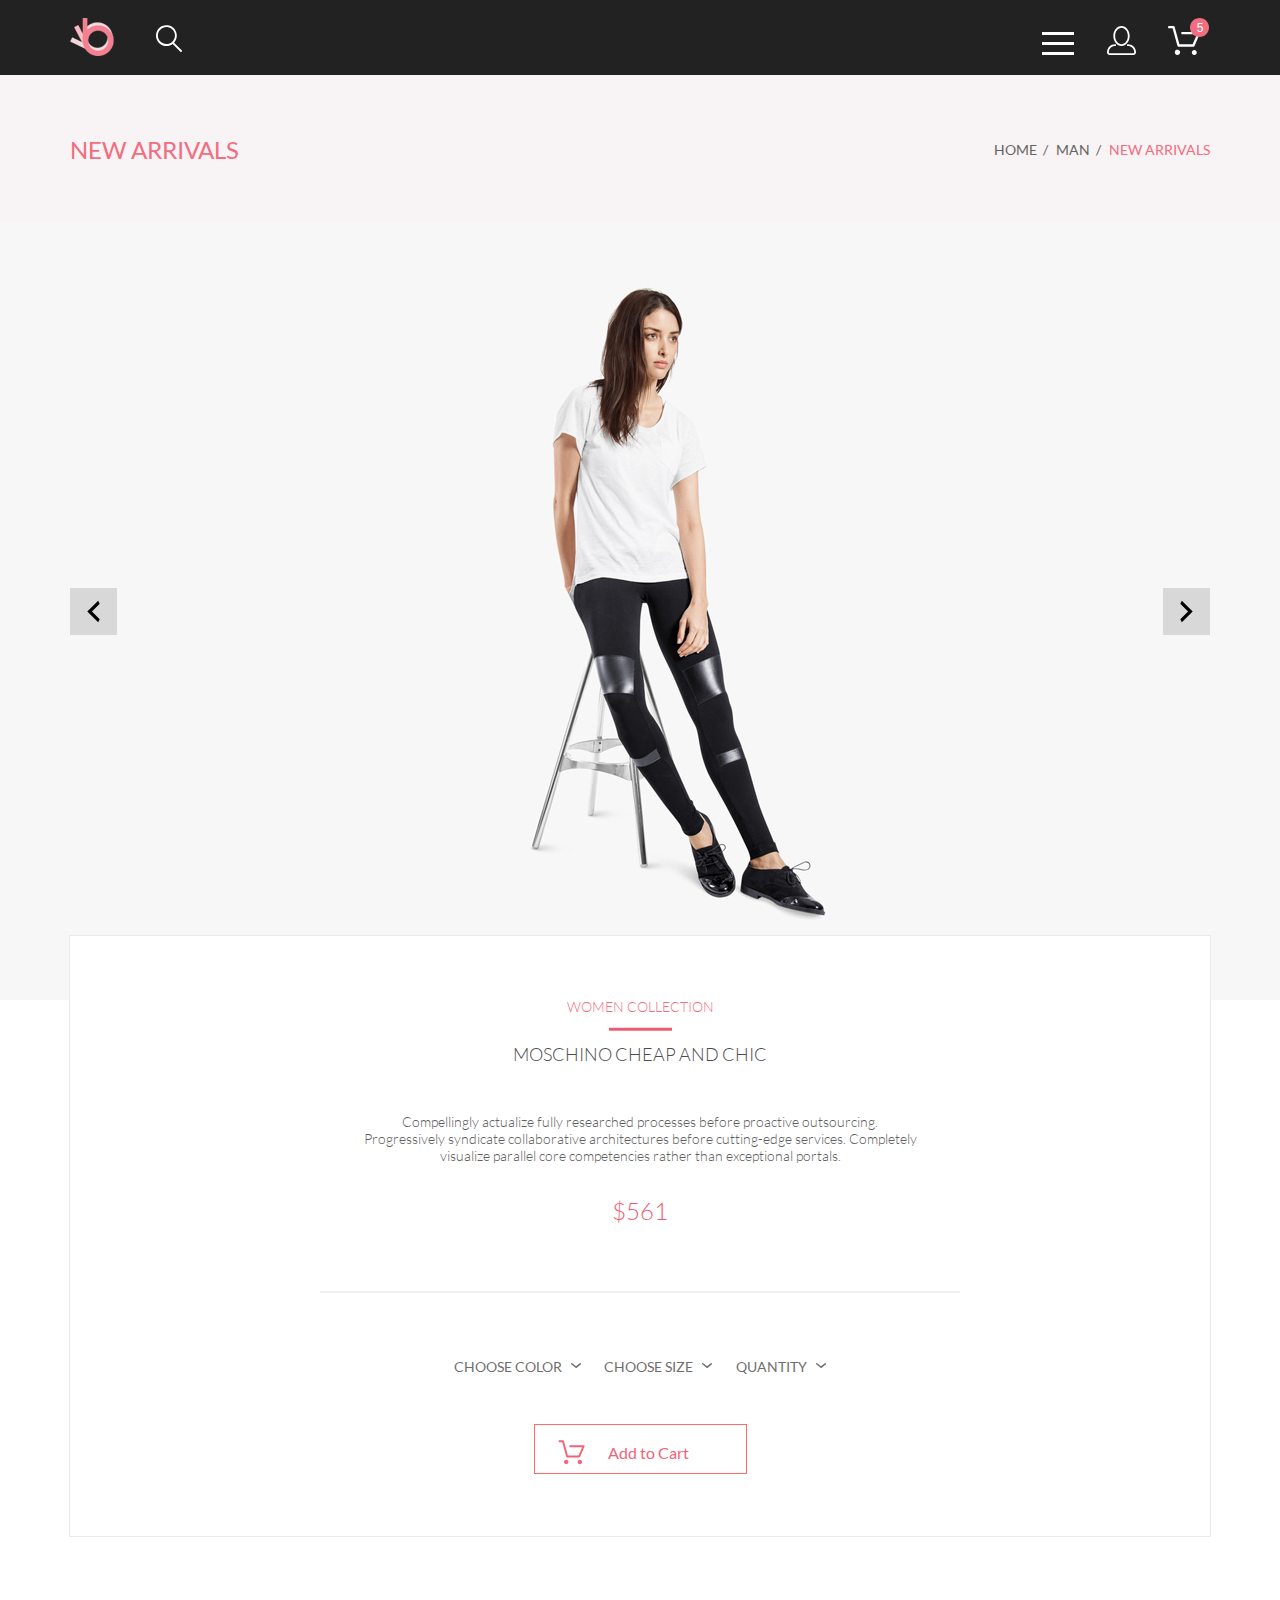
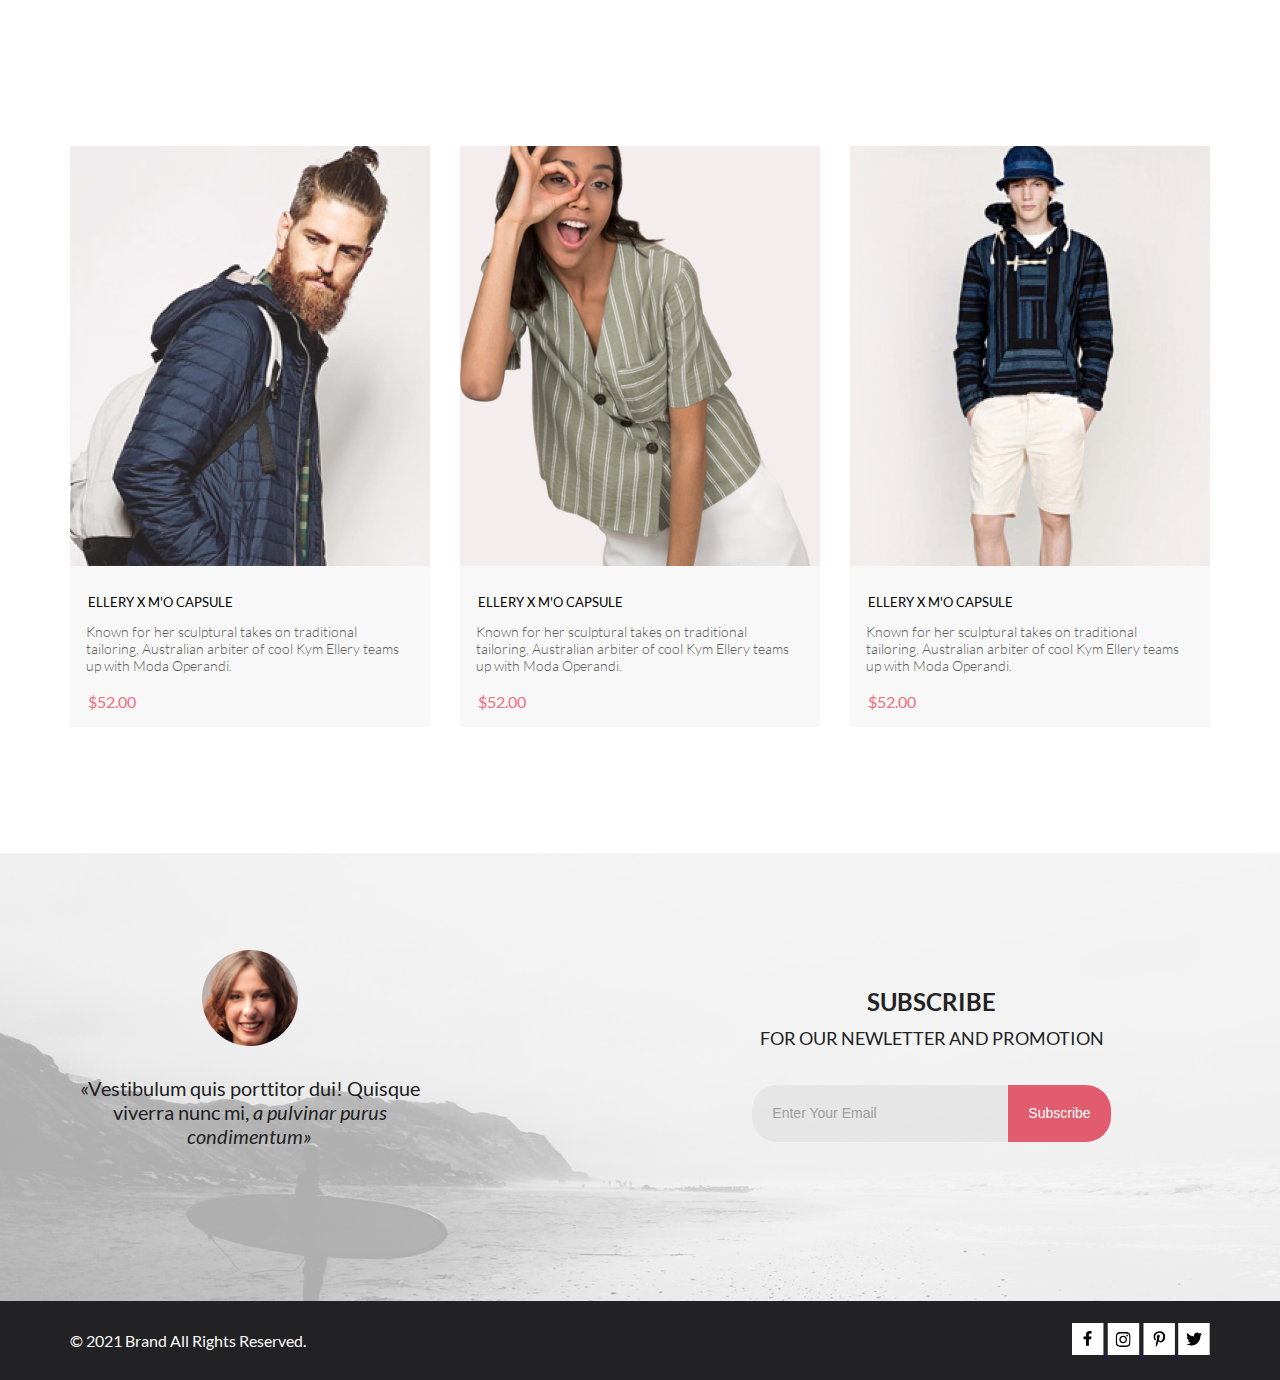
<file: templates/product.html>
<!DOCTYPE html>
<html lang="en">

<head>
    <meta charset="UTF-8">
    <meta http-equiv="X-UA-Compatible" content="IE=edge">
    <meta name="viewport" content="width=device-width, initial-scale=1.0">
    <link rel="stylesheet" href="../css/style.css">
    <title>Main</title>
</head>

<body>
    <header class="header">
        <div class="container">
            <div class="header__block-1">
                <a href="index.html" class="header__main-link"><img src="../img/logo.svg" alt="logo"></a>
                <form action="#" class="header__form">
                    <input type="text" id="header__search" class="header__search-input">
                    <label for="header__search">
                        <svg width="27" height="28" viewBox="0 0 27 28" xmlns="http://www.w3.org/2000/svg">
                            <path
                                d="M19.0596 17.6259C20.6713 15.8658 21.6282 13.6048 21.7698 11.2225C21.9113 8.84018 21.2288 6.48173 19.8369 4.54318C18.445 2.60463 16.4285 1.20404 14.126 0.576619C11.8234 -0.0508009 9.3751 0.13316 7.19217 1.09761C5.00923 2.06205 3.22463 3.74825 2.13804 5.87302C1.05145 7.9978 0.729054 10.4318 1.225 12.7661C1.72094 15.1005 3.00501 17.1932 4.86158 18.6927C6.71814 20.1922 9.03413 21.0072 11.4206 21.0009C13.673 21.004 15.8645 20.27 17.6606 18.9109L25.4086 26.7179C25.4941 26.807 25.5965 26.8781 25.7099 26.927C25.8232 26.9759 25.9452 27.0017 26.0686 27.0029C26.1923 27.0033 26.3148 26.9782 26.4283 26.9292C26.5419 26.8801 26.6441 26.8082 26.7286 26.7179C26.9025 26.537 26.9997 26.2958 26.9997 26.0449C26.9997 25.794 26.9025 25.5528 26.7286 25.3719L19.0596 17.6259ZM2.88662 10.5009C2.89946 8.81563 3.41094 7.17187 4.35659 5.77685C5.30224 4.38183 6.63972 3.29801 8.20044 2.662C9.76115 2.02599 11.4752 1.86627 13.1266 2.20298C14.7779 2.53969 16.2926 3.35775 17.4797 4.55404C18.6668 5.75033 19.4732 7.27129 19.7972 8.92519C20.1212 10.5791 19.9483 12.2919 19.3002 13.8476C18.6522 15.4034 17.5581 16.7325 16.1559 17.6674C14.7536 18.6023 13.1059 19.1011 11.4206 19.1009C9.14916 19.0901 6.97482 18.1784 5.37484 16.566C3.77486 14.9537 2.87998 12.7724 2.88662 10.5009Z" />
                        </svg>
                    </label>
                </form>
            </div>

            <div class="header__block-2">
                <nav class="menu">
                    <label class="menu-btn" for="menu-input">
                        <span></span>
                    </label>
                    <input id="menu-input" type="checkbox" class="menu-input">
                    <ul class="menu-list">
                        <a href="#" class="menu-list-close-btn"> </a>
                        <span class="menu-list-title">menu</span>
                        <li class="menu-list-item">
                            <a href="#">man</a>
                            <ul class="menu-sublist">
                                <li class="menu-sublist-item">
                                    <a href="#">Accessories</a>
                                </li>
                                <li class="menu-sublist-item">
                                    <a href="#">Bags</a>
                                </li>
                                <li class="menu-sublist-item">
                                    <a href="#">Denim</a>
                                </li>
                                <li class="menu-sublist-item menu-sublist-item-last">
                                    <a href="#">T-Shirts</a>
                                </li>
                            </ul>
                        </li>
                        <li class="menu-list-item">
                            <a href="#">woman</a>
                            <ul class="menu-sublist">
                                <li class="menu-sublist-item">
                                    <a href="#">Accessories</a>
                                </li>
                                <li class="menu-sublist-item">
                                    <a href="#">Jackets &amp;&nbsp;Coats</a>
                                </li>
                                <li class="menu-sublist-item">
                                    <a href="#">Polos</a>
                                </li>
                                <li class="menu-sublist-item">
                                    <a href="#">T-Shirts</a>
                                </li>
                                <li class="menu-sublist-item menu-sublist-item-last">
                                    <a href="#">Shirts</a>
                                </li>
                            </ul>
                        </li>
                        <li class="menu-list-item">
                            <a href="#">kids</a>
                            <ul class="menu-sublist">
                                <li class="menu-sublist-item">
                                    <a href="#">Accessories</a>
                                </li>
                                <li class="menu-sublist-item">
                                    <a href="#">Jackets &amp;&nbsp;Coats</a>
                                </li>
                                <li class="menu-sublist-item">
                                    <a href="#">Polos</a>
                                </li>
                                <li class="menu-sublist-item">
                                    <a href="#">T-Shirts</a>
                                </li>
                                <li class="menu-sublist-item">
                                    <a href="#">Shirts</a>
                                </li>
                                <li class="menu-sublist-item menu-sublist-item-last">
                                    <a href="#">Bags</a>
                                </li>
                            </ul>
                        </li>
                    </ul>
                </nav>
                <button class="header__profile-btn">
                    <svg width="29" height="29" viewBox="0 0 29 29" xmlns="http://www.w3.org/2000/svg">
                        <path
                            d="M14.5 19.937C19 19.937 22.656 15.464 22.656 9.968C22.656 4.472 19 0 14.5 0C13.3631 0.0217413 12.2463 0.303398 11.2351 0.823397C10.2239 1.34339 9.34507 2.08794 8.66602 3C7.12663 4.99573 6.30819 7.45381 6.34399 9.974C6.34399 15.465 10 19.937 14.5 19.937ZM14.5 1.813C18 1.813 20.844 5.472 20.844 9.969C20.844 14.466 17.998 18.125 14.5 18.125C11.002 18.125 8.15603 14.465 8.15503 9.969C8.15403 5.473 11 1.813 14.5 1.813ZM20.844 18.125C20.6036 18.125 20.373 18.2205 20.203 18.3905C20.033 18.5605 19.9375 18.7911 19.9375 19.0315C19.9375 19.2719 20.033 19.5025 20.203 19.6725C20.373 19.8425 20.6036 19.938 20.844 19.938C22.526 19.9399 24.1386 20.6088 25.3279 21.7982C26.5172 22.9875 27.1861 24.6 27.188 26.282C27.1875 26.5221 27.0918 26.7523 26.922 26.9221C26.7522 27.0918 26.5221 27.1875 26.282 27.188H2.71997C2.47985 27.1875 2.24975 27.0918 2.07996 26.9221C1.91016 26.7523 1.81449 26.5221 1.81396 26.282C1.81608 24.6001 2.48517 22.9877 3.67444 21.7985C4.86371 20.6092 6.47608 19.9401 8.15796 19.938C8.39824 19.938 8.62868 19.8425 8.79858 19.6726C8.96849 19.5027 9.06396 19.2723 9.06396 19.032C9.06396 18.7917 8.96849 18.5613 8.79858 18.3914C8.62868 18.2215 8.39824 18.126 8.15796 18.126C5.99541 18.1279 3.92201 18.9875 2.39258 20.5164C0.863144 22.0453 0.00264777 24.1185 0 26.281C0.000794067 27.0019 0.287502 27.693 0.797241 28.2027C1.30698 28.7125 1.99811 28.9992 2.71899 29H26.282C27.0027 28.9989 27.6936 28.7121 28.2031 28.2024C28.7126 27.6927 28.9992 27.0017 29 26.281C28.9974 24.1187 28.1372 22.0457 26.6083 20.5168C25.0793 18.9878 23.0063 18.1276 20.844 18.125Z" />
                    </svg>
                </button>
                <button class="header__cart-btn">
                    <svg width="42" height="37" viewBox="0 0 42 37" xmlns="http://www.w3.org/2000/svg">
                        <path
                            d="M26.2009 37C25.5532 36.9738 24.9415 36.6948 24.4972 36.2227C24.0529 35.7506 23.8114 35.1232 23.8245 34.475C23.8376 33.8269 24.1043 33.2097 24.5673 32.7559C25.0303 32.3022 25.6527 32.048 26.301 32.048C26.9493 32.048 27.5717 32.3022 28.0347 32.7559C28.4977 33.2097 28.7644 33.8269 28.7775 34.475C28.7906 35.1232 28.549 35.7506 28.1047 36.2227C27.6604 36.6948 27.0488 36.9738 26.401 37H26.2009ZM6.75293 34.32C6.75293 33.79 6.91011 33.2718 7.20459 32.8311C7.49907 32.3904 7.91764 32.0469 8.40735 31.844C8.89705 31.6412 9.43594 31.5881 9.95581 31.6915C10.4757 31.7949 10.9532 32.0502 11.328 32.425C11.7028 32.7998 11.9581 33.2773 12.0615 33.7972C12.1649 34.317 12.1118 34.8559 11.9089 35.3456C11.7061 35.8353 11.3626 36.2539 10.9219 36.5483C10.4812 36.8428 9.96304 37 9.43298 37C9.08087 37.0003 8.73212 36.9311 8.40674 36.7966C8.08136 36.662 7.78569 36.4646 7.53662 36.2158C7.28755 35.9669 7.09001 35.6713 6.9552 35.3461C6.82039 35.0208 6.75098 34.6721 6.75098 34.32H6.75293ZM10.553 28.686C10.2935 28.6868 10.0409 28.6024 9.83411 28.4457C9.62727 28.2891 9.47758 28.0689 9.40796 27.819L4.57495 10.364H1.18201C0.868521 10.364 0.567859 10.2395 0.346191 10.0178C0.124523 9.79614 0 9.49549 0 9.18201C0 8.86852 0.124523 8.56787 0.346191 8.3462C0.567859 8.12454 0.868521 8.00001 1.18201 8.00001H5.46301C5.7225 7.99919 5.97504 8.08372 6.18176 8.24057C6.38848 8.39742 6.53784 8.61788 6.60693 8.86801L11.4399 26.323H24.6179L29.001 16.275H14.401C14.2428 16.2796 14.0854 16.2524 13.9379 16.1951C13.7904 16.1377 13.6559 16.0513 13.5424 15.9411C13.4288 15.8308 13.3386 15.6989 13.277 15.5532C13.2154 15.4074 13.1836 15.2508 13.1836 15.0925C13.1836 14.9343 13.2154 14.7776 13.277 14.6319C13.3386 14.4861 13.4288 14.3542 13.5424 14.2439C13.6559 14.1337 13.7904 14.0473 13.9379 13.9899C14.0854 13.9326 14.2428 13.9054 14.401 13.91H30.814C31.0097 13.91 31.2022 13.9587 31.3744 14.0517C31.5465 14.1448 31.6928 14.2793 31.7999 14.443C31.9078 14.6073 31.9734 14.7957 31.9908 14.9914C32.0083 15.1872 31.9771 15.3842 31.9 15.565L26.495 27.977C26.4026 28.1876 26.251 28.3668 26.0585 28.4927C25.866 28.6186 25.641 28.6858 25.411 28.686H10.553Z" />
                        <path
                            d="M31.502 19C36.7487 19 41.002 14.7467 41.002 9.5C41.002 4.25329 36.7487 0 31.502 0C26.2552 0 22.002 4.25329 22.002 9.5C22.002 14.7467 26.2552 19 31.502 19Z"
                            fill="#F16D7F" />
                    </svg>
                    <span class="cart-text">
                        5
                    </span>
                </button>
            </div>
        </div>
    </header>

    <main class="main-content">

        <section class="main__new-arrivals">
            <div class="container">
                <span class="new-arrivals__left-text">NEW ARRIVALS</span>
                <ul class="breadcrumb">
                    <li><a href="#">HOME </a></li>
                    <li><a href="#">MAN </a></li>
                    <li> NEW ARRIVALS</li>
                </ul>
            </div>
        </section>

        <section class="main__carousel">
            <div class="container">
                <div class="left-arrow">
                    <svg width="13" height="23" viewBox="0 0 13 23" xmlns="http://www.w3.org/2000/svg">
                        <path
                            d="M12.6998 3.7499L4.9498 11.4999L12.6998 19.2499L11.1498 22.3499L0.299805 11.4999L11.1498 0.649902L12.6998 3.7499Z" />
                    </svg>
                </div>
                <div class="right-arrow">
                    <svg width="13" height="23" viewBox="0 0 13 23" xmlns="http://www.w3.org/2000/svg">
                        <path
                            d="M12.6998 3.7499L4.9498 11.4999L12.6998 19.2499L11.1498 22.3499L0.299805 11.4999L11.1498 0.649902L12.6998 3.7499Z" />
                    </svg>
                </div>
            </div>
        </section>

        <section class="main__collection">
            <div class="container">
                <p class="main__collection-title">WOMEN COLLECTION</p>
                <svg width="63" height="4" viewBox="0 0 63 4" fill="none" xmlns="http://www.w3.org/2000/svg">
                    <path d="M63 0.786865H0V3.81225H63V0.786865Z" fill="#EF5B70" />
                </svg>
                <p class="main__collection-subtitle">MOSCHINO CHEAP AND CHIC</p>
                <p class="main__collection-text">Compellingly actualize fully researched processes before proactive
                    outsourcing. Progressively syndicate collaborative architectures before cutting-edge services.
                    Completely visualize parallel core competencies rather than exceptional portals. </p>
                <p class="main__collection-price">
                    $561
                </p>
                <hr>
                <div class="main__collection-choose">
                    <form action="#" class="main__collection-choose-list">
                        <p class="main__collection-choose-list-text">
                            CHOOSE COLOR
                        </p>
                        <svg width="11" height="6" viewBox="0 0 11 6" fill="none" xmlns="http://www.w3.org/2000/svg">
                            <path
                                d="M5.00214 5.00214C4.83521 5.00247 4.67343 4.94433 4.54488 4.83782L0.258102 1.2655C0.112196 1.14422 0.0204417 0.969958 0.00302325 0.781035C-0.0143952 0.592112 0.0439493 0.404007 0.165221 0.258101C0.286493 0.112196 0.460759 0.0204417 0.649682 0.00302327C0.838605 -0.0143952 1.02671 0.043949 1.17262 0.165221L5.00214 3.36602L8.83167 0.279536C8.90475 0.220188 8.98884 0.175869 9.0791 0.149125C9.16937 0.122382 9.26403 0.113741 9.35764 0.1237C9.45126 0.133659 9.54198 0.162021 9.6246 0.207156C9.70722 0.252292 9.7801 0.313311 9.83906 0.386705C9.90449 0.460167 9.95405 0.546351 9.98462 0.639855C10.0152 0.733359 10.0261 0.83217 10.0167 0.930097C10.0073 1.02802 9.97784 1.12296 9.93005 1.20895C9.88227 1.29494 9.81723 1.37013 9.73904 1.42982L5.45225 4.88068C5.32002 4.97036 5.16154 5.01312 5.00214 5.00214Z"
                                fill="#6F6E6E" />
                        </svg>
                    </form>
                    <form action="#" class="main__collection-choose-list">
                        <p class="main__collection-choose-list-text">
                            CHOOSE SIZE
                        </p>
                        <svg width="11" height="6" viewBox="0 0 11 6" fill="none" xmlns="http://www.w3.org/2000/svg">
                            <path
                                d="M5.00214 5.00214C4.83521 5.00247 4.67343 4.94433 4.54488 4.83782L0.258102 1.2655C0.112196 1.14422 0.0204417 0.969958 0.00302325 0.781035C-0.0143952 0.592112 0.0439493 0.404007 0.165221 0.258101C0.286493 0.112196 0.460759 0.0204417 0.649682 0.00302327C0.838605 -0.0143952 1.02671 0.043949 1.17262 0.165221L5.00214 3.36602L8.83167 0.279536C8.90475 0.220188 8.98884 0.175869 9.0791 0.149125C9.16937 0.122382 9.26403 0.113741 9.35764 0.1237C9.45126 0.133659 9.54198 0.162021 9.6246 0.207156C9.70722 0.252292 9.7801 0.313311 9.83906 0.386705C9.90449 0.460167 9.95405 0.546351 9.98462 0.639855C10.0152 0.733359 10.0261 0.83217 10.0167 0.930097C10.0073 1.02802 9.97784 1.12296 9.93005 1.20895C9.88227 1.29494 9.81723 1.37013 9.73904 1.42982L5.45225 4.88068C5.32002 4.97036 5.16154 5.01312 5.00214 5.00214Z"
                                fill="#6F6E6E" />
                        </svg>

                    </form>
                    <form action="#" class="main__collection-choose-list">
                        <p class="main__collection-choose-list-text">
                            QUANTITY
                        </p>
                        <svg width="11" height="6" viewBox="0 0 11 6" fill="none" xmlns="http://www.w3.org/2000/svg">
                            <path
                                d="M5.00214 5.00214C4.83521 5.00247 4.67343 4.94433 4.54488 4.83782L0.258102 1.2655C0.112196 1.14422 0.0204417 0.969958 0.00302325 0.781035C-0.0143952 0.592112 0.0439493 0.404007 0.165221 0.258101C0.286493 0.112196 0.460759 0.0204417 0.649682 0.00302327C0.838605 -0.0143952 1.02671 0.043949 1.17262 0.165221L5.00214 3.36602L8.83167 0.279536C8.90475 0.220188 8.98884 0.175869 9.0791 0.149125C9.16937 0.122382 9.26403 0.113741 9.35764 0.1237C9.45126 0.133659 9.54198 0.162021 9.6246 0.207156C9.70722 0.252292 9.7801 0.313311 9.83906 0.386705C9.90449 0.460167 9.95405 0.546351 9.98462 0.639855C10.0152 0.733359 10.0261 0.83217 10.0167 0.930097C10.0073 1.02802 9.97784 1.12296 9.93005 1.20895C9.88227 1.29494 9.81723 1.37013 9.73904 1.42982L5.45225 4.88068C5.32002 4.97036 5.16154 5.01312 5.00214 5.00214Z"
                                fill="#6F6E6E" />
                        </svg>
                    </form>
                </div>
                <a class="main__collection-btn" href="#">
                    <div class="main__collection-btn-block">
                        <svg width="27" height="25" viewBox="0 0 27 25" xmlns="http://www.w3.org/2000/svg">
                            <path
                                d="M21.876 22.2662C21.921 22.2549 21.9423 22.2339 21.96 22.2129C21.9678 22.2037 21.9756 22.1946 21.9835 22.1855C22.02 22.1438 22.0233 22.0553 22.0224 22.0105C22.0092 21.9044 21.9185 21.8315 21.8412 21.8315C21.8375 21.8315 21.8336 21.8317 21.8312 21.8318C21.7531 21.8372 21.6653 21.9409 21.6719 22.0625C21.6813 22.1793 21.7675 22.2662 21.8392 22.2662H21.876ZM8.21954 22.2599C8.31873 22.2599 8.39935 22.1655 8.39935 22.0496C8.39935 21.9341 8.31873 21.8401 8.21954 21.8401C8.12042 21.8401 8.03973 21.9341 8.03973 22.0496C8.03973 22.1655 8.12042 22.2599 8.21954 22.2599ZM21.9995 24.2662C21.9517 24.2662 21.8878 24.2662 21.8392 24.2662C20.7017 24.2662 19.7567 23.3545 19.6765 22.198C19.5964 20.9929 20.4937 19.9183 21.6953 19.8364C21.7441 19.8331 21.7928 19.8315 21.8412 19.8315C22.9799 19.8315 23.9413 20.7324 24.019 21.8884C24.0505 22.4915 23.8741 23.0612 23.4898 23.5012C23.1055 23.9575 22.5764 24.2177 21.9995 24.2662ZM8.21954 24.2599C7.01532 24.2599 6.03973 23.2709 6.03973 22.0496C6.03973 20.8291 7.01532 19.8401 8.21954 19.8401C9.42371 19.8401 10.3994 20.8291 10.3994 22.0496C10.3994 23.2709 9.42371 24.2599 8.21954 24.2599ZM21.1984 17.3938H9.13306C8.70013 17.3938 8.31586 17.1005 8.20331 16.6775L4.27753 2.24768H1.52173C0.993408 2.24768 0.560547 1.80859 0.560547 1.27039C0.560547 0.733032 0.993408 0.292969 1.52173 0.292969H4.99933C5.43134 0.292969 5.81561 0.586304 5.9281 1.01025L9.85394 15.4391H20.5576L24.1144 7.13379H12.2578C11.7286 7.13379 11.2957 6.69373 11.2957 6.15649C11.2957 5.61914 11.7286 5.17908 12.2578 5.17908H25.5886C25.9091 5.17908 26.2141 5.34192 26.3896 5.61914C26.566 5.89539 26.5984 6.23743 26.4697 6.547L22.0795 16.807C21.9193 17.1653 21.5827 17.3938 21.1984 17.3938Z" />
                        </svg>
                        <span>Add to Cart</span>
                    </div>
                </a>
            </div>
        </section>

        <section class="main__cards">
            <div class="cards">
                <article class="main__card main__card-1">
                    <img src="../img/main__card-1.png" alt="man">
                    <h2 class="card__title">ELLERY X M'O CAPSULE</h2>
                    <p class="card__text">Known for her sculptural takes on traditional tailoring, Australian
                        arbiter of cool Kym Ellery teams up with Moda Operandi.</p>
                    <span class="card__price">$52.00</span>
                    <button class="card__btn">
                        <svg width="27" height="25" viewBox="0 0 27 25" xmlns="http://www.w3.org/2000/svg">
                            <path
                                d="M21.876 22.2662C21.921 22.2549 21.9423 22.2339 21.96 22.2129C21.9678 22.2037 21.9756 22.1946 21.9835 22.1855C22.02 22.1438 22.0233 22.0553 22.0224 22.0105C22.0092 21.9044 21.9185 21.8315 21.8412 21.8315C21.8375 21.8315 21.8336 21.8317 21.8312 21.8318C21.7531 21.8372 21.6653 21.9409 21.6719 22.0625C21.6813 22.1793 21.7675 22.2662 21.8392 22.2662H21.876ZM8.21954 22.2599C8.31873 22.2599 8.39935 22.1655 8.39935 22.0496C8.39935 21.9341 8.31873 21.8401 8.21954 21.8401C8.12042 21.8401 8.03973 21.9341 8.03973 22.0496C8.03973 22.1655 8.12042 22.2599 8.21954 22.2599ZM21.9995 24.2662C21.9517 24.2662 21.8878 24.2662 21.8392 24.2662C20.7017 24.2662 19.7567 23.3545 19.6765 22.198C19.5964 20.9929 20.4937 19.9183 21.6953 19.8364C21.7441 19.8331 21.7928 19.8315 21.8412 19.8315C22.9799 19.8315 23.9413 20.7324 24.019 21.8884C24.0505 22.4915 23.8741 23.0612 23.4898 23.5012C23.1055 23.9575 22.5764 24.2177 21.9995 24.2662ZM8.21954 24.2599C7.01532 24.2599 6.03973 23.2709 6.03973 22.0496C6.03973 20.8291 7.01532 19.8401 8.21954 19.8401C9.42371 19.8401 10.3994 20.8291 10.3994 22.0496C10.3994 23.2709 9.42371 24.2599 8.21954 24.2599ZM21.1984 17.3938H9.13306C8.70013 17.3938 8.31586 17.1005 8.20331 16.6775L4.27753 2.24768H1.52173C0.993408 2.24768 0.560547 1.80859 0.560547 1.27039C0.560547 0.733032 0.993408 0.292969 1.52173 0.292969H4.99933C5.43134 0.292969 5.81561 0.586304 5.9281 1.01025L9.85394 15.4391H20.5576L24.1144 7.13379H12.2578C11.7286 7.13379 11.2957 6.69373 11.2957 6.15649C11.2957 5.61914 11.7286 5.17908 12.2578 5.17908H25.5886C25.9091 5.17908 26.2141 5.34192 26.3896 5.61914C26.566 5.89539 26.5984 6.23743 26.4697 6.547L22.0795 16.807C21.9193 17.1653 21.5827 17.3938 21.1984 17.3938Z" />
                        </svg>
                        <span>Add to Cart</span>
                    </button>
                </article>
                <article class="main__card main__card-2">
                    <img src="../img/main__card-6.png" alt="woman">
                    <h2 class="card__title">ELLERY X M'O CAPSULE</h2>
                    <p class="card__text">Known for her sculptural takes on traditional tailoring, Australian
                        arbiter of cool Kym Ellery teams up with Moda Operandi.</p>
                    <span class="card__price">$52.00</span>
                    <button class="card__btn">
                        <svg width="27" height="25" viewBox="0 0 27 25" xmlns="http://www.w3.org/2000/svg">
                            <path
                                d="M21.876 22.2662C21.921 22.2549 21.9423 22.2339 21.96 22.2129C21.9678 22.2037 21.9756 22.1946 21.9835 22.1855C22.02 22.1438 22.0233 22.0553 22.0224 22.0105C22.0092 21.9044 21.9185 21.8315 21.8412 21.8315C21.8375 21.8315 21.8336 21.8317 21.8312 21.8318C21.7531 21.8372 21.6653 21.9409 21.6719 22.0625C21.6813 22.1793 21.7675 22.2662 21.8392 22.2662H21.876ZM8.21954 22.2599C8.31873 22.2599 8.39935 22.1655 8.39935 22.0496C8.39935 21.9341 8.31873 21.8401 8.21954 21.8401C8.12042 21.8401 8.03973 21.9341 8.03973 22.0496C8.03973 22.1655 8.12042 22.2599 8.21954 22.2599ZM21.9995 24.2662C21.9517 24.2662 21.8878 24.2662 21.8392 24.2662C20.7017 24.2662 19.7567 23.3545 19.6765 22.198C19.5964 20.9929 20.4937 19.9183 21.6953 19.8364C21.7441 19.8331 21.7928 19.8315 21.8412 19.8315C22.9799 19.8315 23.9413 20.7324 24.019 21.8884C24.0505 22.4915 23.8741 23.0612 23.4898 23.5012C23.1055 23.9575 22.5764 24.2177 21.9995 24.2662ZM8.21954 24.2599C7.01532 24.2599 6.03973 23.2709 6.03973 22.0496C6.03973 20.8291 7.01532 19.8401 8.21954 19.8401C9.42371 19.8401 10.3994 20.8291 10.3994 22.0496C10.3994 23.2709 9.42371 24.2599 8.21954 24.2599ZM21.1984 17.3938H9.13306C8.70013 17.3938 8.31586 17.1005 8.20331 16.6775L4.27753 2.24768H1.52173C0.993408 2.24768 0.560547 1.80859 0.560547 1.27039C0.560547 0.733032 0.993408 0.292969 1.52173 0.292969H4.99933C5.43134 0.292969 5.81561 0.586304 5.9281 1.01025L9.85394 15.4391H20.5576L24.1144 7.13379H12.2578C11.7286 7.13379 11.2957 6.69373 11.2957 6.15649C11.2957 5.61914 11.7286 5.17908 12.2578 5.17908H25.5886C25.9091 5.17908 26.2141 5.34192 26.3896 5.61914C26.566 5.89539 26.5984 6.23743 26.4697 6.547L22.0795 16.807C21.9193 17.1653 21.5827 17.3938 21.1984 17.3938Z" />
                        </svg>
                        <span>Add to Cart</span>
                    </button>
                </article>
                <article class="main__card main__card-3 main__product-card">
                    <img src="../img/main__card-3.png" alt="man">
                    <h2 class="card__title">ELLERY X M'O CAPSULE</h2>
                    <p class="card__text">Known for her sculptural takes on traditional tailoring, Australian
                        arbiter of cool Kym Ellery teams up with Moda Operandi.</p>
                    <span class="card__price">$52.00</span>
                    <button class="card__btn">
                        <svg width="27" height="25" viewBox="0 0 27 25" xmlns="http://www.w3.org/2000/svg">
                            <path
                                d="M21.876 22.2662C21.921 22.2549 21.9423 22.2339 21.96 22.2129C21.9678 22.2037 21.9756 22.1946 21.9835 22.1855C22.02 22.1438 22.0233 22.0553 22.0224 22.0105C22.0092 21.9044 21.9185 21.8315 21.8412 21.8315C21.8375 21.8315 21.8336 21.8317 21.8312 21.8318C21.7531 21.8372 21.6653 21.9409 21.6719 22.0625C21.6813 22.1793 21.7675 22.2662 21.8392 22.2662H21.876ZM8.21954 22.2599C8.31873 22.2599 8.39935 22.1655 8.39935 22.0496C8.39935 21.9341 8.31873 21.8401 8.21954 21.8401C8.12042 21.8401 8.03973 21.9341 8.03973 22.0496C8.03973 22.1655 8.12042 22.2599 8.21954 22.2599ZM21.9995 24.2662C21.9517 24.2662 21.8878 24.2662 21.8392 24.2662C20.7017 24.2662 19.7567 23.3545 19.6765 22.198C19.5964 20.9929 20.4937 19.9183 21.6953 19.8364C21.7441 19.8331 21.7928 19.8315 21.8412 19.8315C22.9799 19.8315 23.9413 20.7324 24.019 21.8884C24.0505 22.4915 23.8741 23.0612 23.4898 23.5012C23.1055 23.9575 22.5764 24.2177 21.9995 24.2662ZM8.21954 24.2599C7.01532 24.2599 6.03973 23.2709 6.03973 22.0496C6.03973 20.8291 7.01532 19.8401 8.21954 19.8401C9.42371 19.8401 10.3994 20.8291 10.3994 22.0496C10.3994 23.2709 9.42371 24.2599 8.21954 24.2599ZM21.1984 17.3938H9.13306C8.70013 17.3938 8.31586 17.1005 8.20331 16.6775L4.27753 2.24768H1.52173C0.993408 2.24768 0.560547 1.80859 0.560547 1.27039C0.560547 0.733032 0.993408 0.292969 1.52173 0.292969H4.99933C5.43134 0.292969 5.81561 0.586304 5.9281 1.01025L9.85394 15.4391H20.5576L24.1144 7.13379H12.2578C11.7286 7.13379 11.2957 6.69373 11.2957 6.15649C11.2957 5.61914 11.7286 5.17908 12.2578 5.17908H25.5886C25.9091 5.17908 26.2141 5.34192 26.3896 5.61914C26.566 5.89539 26.5984 6.23743 26.4697 6.547L22.0795 16.807C21.9193 17.1653 21.5827 17.3938 21.1984 17.3938Z" />
                        </svg>
                        <span>Add to Cart</span>
                    </button>
                </article>
            </div>
        </section>

        <section class="main__subscribe">
            <div class="container">
                <div class="subscribe__info">
                    <img src="../img/subscribe__woman-photo.png" alt="woman" class="subscribe__photo">
                    <span class="subscribe__text">&laquo;Vestibulum quis porttitor dui! Quisque viverra
                        nunc&nbsp;mi,<i>
                            a&nbsp;pulvinar
                            purus condimentum&raquo;</i></span>
                </div>
                <div class="subscribe__email">
                    <span class="subscribe__title">SUBSCRIBE </span>
                    <span class="subscribe__subtitle">FOR OUR NEWLETTER AND PROMOTION</span>
                    <form action="#" class="subscribe__form">
                        <input type="email" placeholder="Enter Your Email" class="subscribe__input">
                        <input type="submit" class="subscribe__btn" value="Subscribe">
                    </form>
                </div>
            </div>
        </section>
    </main>

    <footer class="footer">
        <div class="container">
            <span class="footer__copy">&copy; 2021 Brand All Rights Reserved.</span>
            <div class="footer__links">
                <a href="#">
                    <svg width="32" height="32" viewBox="0 0 32 32" xmlns="http://www.w3.org/2000/svg">
                        <path d="M31.4506 0H0V32H31.4506V0Z" />
                        <path
                            d="M19.0884 16.28L19.5069 13.616H16.8902V11.8873C16.8902 11.1585 17.2557 10.4481 18.4277 10.4481H19.6172V8.17997C19.6172 8.17997 18.5377 8 17.5056 8C15.3507 8 13.9422 9.27593 13.9422 11.5857V13.616H11.5469V16.28H13.9422V22.72H16.8902V16.28H19.0884Z"
                            fill="black" />
                    </svg>
                </a>
                <a href="#">
                    <svg width="33" height="32" viewBox="0 0 33 32" xmlns="http://www.w3.org/2000/svg">
                        <path d="M32.1889 0H0.738281V32H32.1889V0Z" />
                        <g clip-path="url(#clip0)">
                            <path
                                d="M16.139 12.6816C14.0238 12.6816 12.3177 14.3849 12.3177 16.4966C12.3177 18.6083 14.0238 20.3117 16.139 20.3117C18.2541 20.3117 19.9602 18.6083 19.9602 16.4966C19.9602 14.3849 18.2541 12.6816 16.139 12.6816ZM16.139 18.9769C14.7721 18.9769 13.6547 17.8646 13.6547 16.4966C13.6547 15.1287 14.7688 14.0164 16.139 14.0164C17.5092 14.0164 18.6233 15.1287 18.6233 16.4966C18.6233 17.8646 17.5058 18.9769 16.139 18.9769ZM21.0078 12.5255C21.0078 13.0203 20.6087 13.4154 20.1165 13.4154C19.621 13.4154 19.2252 13.0169 19.2252 12.5255C19.2252 12.0341 19.6243 11.6357 20.1165 11.6357C20.6087 11.6357 21.0078 12.0341 21.0078 12.5255ZM23.5386 13.4287C23.4821 12.2367 23.2094 11.1808 22.3347 10.3109C21.4634 9.44097 20.4058 9.1687 19.2119 9.10894C17.9814 9.03921 14.2932 9.03921 13.0627 9.10894C11.8721 9.16538 10.8145 9.43765 9.93987 10.3076C9.06522 11.1775 8.79584 12.2333 8.73597 13.4253C8.66613 14.6539 8.66613 18.3361 8.73597 19.5646C8.79251 20.7566 9.06522 21.8124 9.93987 22.6824C10.8145 23.5523 11.8688 23.8246 13.0627 23.8843C14.2932 23.9541 17.9814 23.9541 19.2119 23.8843C20.4058 23.8279 21.4634 23.5556 22.3347 22.6824C23.2061 21.8124 23.4788 20.7566 23.5386 19.5646C23.6085 18.3361 23.6085 14.6572 23.5386 13.4287ZM21.949 20.8828C21.6895 21.5335 21.1874 22.0349 20.5322 22.2972C19.5511 22.6857 17.2231 22.596 16.139 22.596C15.0548 22.596 12.7235 22.6824 11.7457 22.2972C11.0939 22.0382 10.5917 21.5369 10.329 20.8828C9.93987 19.9033 10.0297 17.5791 10.0297 16.4966C10.0297 15.4142 9.9432 13.0867 10.329 12.1105C10.5884 11.4597 11.0906 10.9583 11.7457 10.696C12.7268 10.3076 15.0548 10.3972 16.139 10.3972C17.2231 10.3972 19.5545 10.3109 20.5322 10.696C21.184 10.955 21.6862 11.4564 21.949 12.1105C22.3381 13.09 22.2483 15.4142 22.2483 16.4966C22.2483 17.5791 22.3381 19.9066 21.949 20.8828Z"
                                fill="black" />
                        </g>
                        <defs>
                            <clipPath id="clip0">
                                <rect width="14.8991" height="17" transform="translate(8.68555 8)" />
                            </clipPath>
                        </defs>
                    </svg>
                </a>
                <a href="#">
                    <svg width="32" height="32" viewBox="0 0 32 32" xmlns="http://www.w3.org/2000/svg">
                        <path d="M31.9252 0H0.474609V32H31.9252V0Z" />
                        <g clip-path="url(#clip1)">
                            <path
                                d="M16.7403 8.20312C13.5556 8.20312 10.4082 10.3406 10.4082 13.8C10.4082 16 11.6374 17.25 12.3823 17.25C12.6896 17.25 12.8666 16.3875 12.8666 16.1438C12.8666 15.8531 12.1309 15.2344 12.1309 14.025C12.1309 11.5125 14.0305 9.73125 16.4889 9.73125C18.6027 9.73125 20.1671 10.9406 20.1671 13.1625C20.1671 14.8219 19.506 17.9344 17.3642 17.9344C16.5913 17.9344 15.9302 17.3719 15.9302 16.5656C15.9302 15.3844 16.7496 14.2406 16.7496 13.0219C16.7496 10.9531 13.835 11.3281 13.835 13.8281C13.835 14.3531 13.9002 14.9344 14.133 15.4125C13.7046 17.2688 12.8293 20.0344 12.8293 21.9469C12.8293 22.5375 12.9131 23.1188 12.969 23.7094C13.0745 23.8281 13.0218 23.8156 13.1832 23.7563C14.7476 21.6 14.6917 21.1781 15.3994 18.3562C15.7812 19.0875 16.7683 19.4812 17.5505 19.4812C20.8469 19.4812 22.3275 16.2469 22.3275 13.3313C22.3275 10.2281 19.6643 8.20312 16.7403 8.20312Z"
                                fill="black" />
                        </g>
                        <defs>
                            <clipPath id="clip1">
                                <rect width="11.9193" height="16" transform="translate(10.4082 8)" />
                            </clipPath>
                        </defs>
                    </svg>
                </a>
                <a href="#">
                    <svg width="32" height="32" viewBox="0 0 32 32" xmlns="http://www.w3.org/2000/svg">
                        <path d="M31.6635 0H0.212891V32H31.6635V0Z" />
                        <g clip-path="url(#clip2)">
                            <path
                                d="M22.417 12.7405C22.427 12.8826 22.427 13.0248 22.427 13.1669C22.427 17.5019 19.1498 22.4969 13.1599 22.4969C11.3145 22.4969 9.60022 21.9588 8.1582 21.0248C8.4204 21.0552 8.67247 21.0654 8.94475 21.0654C10.4674 21.0654 11.8691 20.5476 12.9884 19.6644C11.5565 19.6339 10.3565 18.6898 9.94305 17.3903C10.1447 17.4207 10.3464 17.441 10.5582 17.441C10.8506 17.441 11.1431 17.4004 11.4153 17.3294C9.92291 17.0248 8.80355 15.705 8.80355 14.1111V14.0705C9.23715 14.3141 9.74139 14.4664 10.2758 14.4867C9.39849 13.8979 8.82373 12.8928 8.82373 11.7557C8.82373 11.1466 8.98504 10.5882 9.26741 10.1009C10.8708 12.0908 13.2809 13.3902 15.9833 13.5324C15.9329 13.2887 15.9027 13.035 15.9027 12.7811C15.9027 10.974 17.3548 9.50195 19.1598 9.50195C20.0976 9.50195 20.9446 9.89789 21.5396 10.5375C22.2757 10.3954 22.9816 10.1212 23.6068 9.74561C23.3648 10.507 22.8505 11.1466 22.1749 11.5527C22.8304 11.4817 23.4657 11.2989 24.0505 11.0451C23.6069 11.6948 23.0522 12.2735 22.417 12.7405Z"
                                fill="black" />
                        </g>
                        <defs>
                            <clipPath id="clip2">
                                <rect width="15.8924" height="16" transform="translate(8.1582 8)" />
                            </clipPath>
                        </defs>
                    </svg>
                </a>
            </div>
        </div>
    </footer>
</body>

</html>
</file>
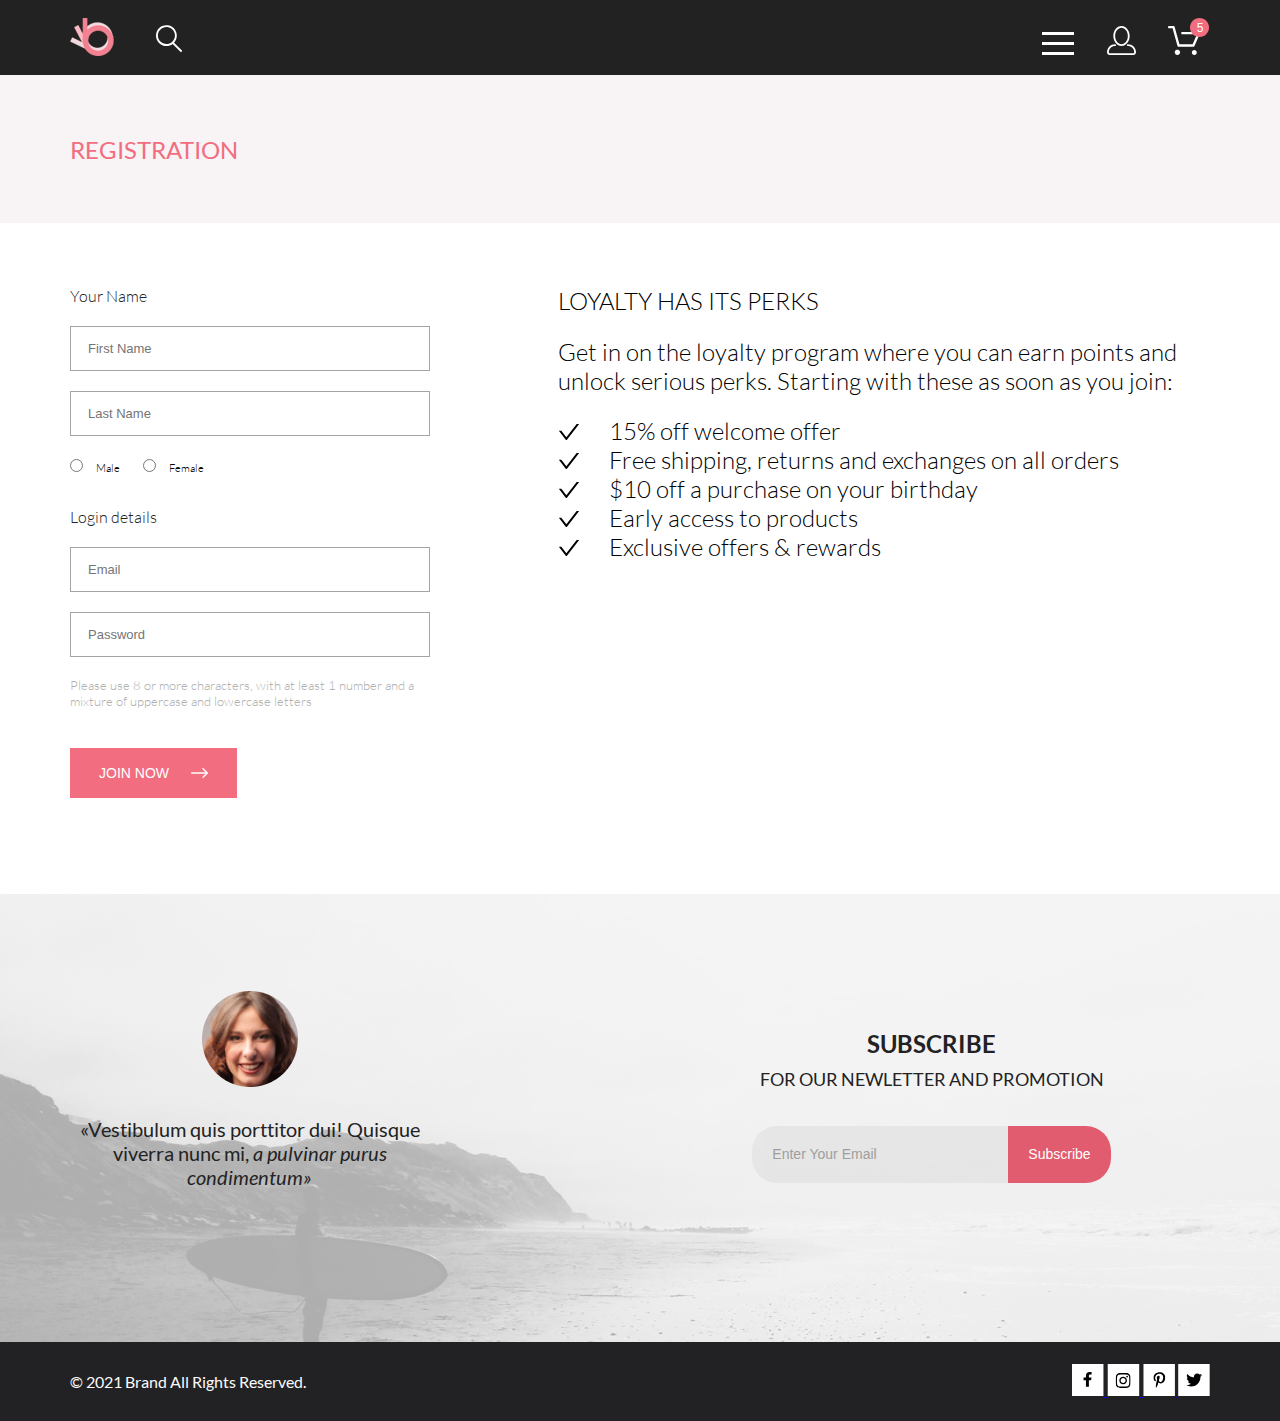
<file: templates/registration.html>
<!DOCTYPE html>
<html lang="en">

<head>
    <meta charset="UTF-8">
    <meta http-equiv="X-UA-Compatible" content="IE=edge">
    <meta name="viewport" content="width=device-width, initial-scale=1.0">
    <link rel="stylesheet" href="../css/style.css">
    <title>Main</title>
</head>

<body>
    <header class="header">
        <div class="container">
            <div class="header__block-1">
                <a href="index.html" class="header__main-link"><img src="../img/logo.svg" alt="logo"></a>
                <form action="#" class="header__form">
                    <input type="text" id="header__search" class="header__search-input">
                    <label for="header__search">
                        <svg width="27" height="28" viewBox="0 0 27 28" xmlns="http://www.w3.org/2000/svg">
                            <path
                                d="M19.0596 17.6259C20.6713 15.8658 21.6282 13.6048 21.7698 11.2225C21.9113 8.84018 21.2288 6.48173 19.8369 4.54318C18.445 2.60463 16.4285 1.20404 14.126 0.576619C11.8234 -0.0508009 9.3751 0.13316 7.19217 1.09761C5.00923 2.06205 3.22463 3.74825 2.13804 5.87302C1.05145 7.9978 0.729054 10.4318 1.225 12.7661C1.72094 15.1005 3.00501 17.1932 4.86158 18.6927C6.71814 20.1922 9.03413 21.0072 11.4206 21.0009C13.673 21.004 15.8645 20.27 17.6606 18.9109L25.4086 26.7179C25.4941 26.807 25.5965 26.8781 25.7099 26.927C25.8232 26.9759 25.9452 27.0017 26.0686 27.0029C26.1923 27.0033 26.3148 26.9782 26.4283 26.9292C26.5419 26.8801 26.6441 26.8082 26.7286 26.7179C26.9025 26.537 26.9997 26.2958 26.9997 26.0449C26.9997 25.794 26.9025 25.5528 26.7286 25.3719L19.0596 17.6259ZM2.88662 10.5009C2.89946 8.81563 3.41094 7.17187 4.35659 5.77685C5.30224 4.38183 6.63972 3.29801 8.20044 2.662C9.76115 2.02599 11.4752 1.86627 13.1266 2.20298C14.7779 2.53969 16.2926 3.35775 17.4797 4.55404C18.6668 5.75033 19.4732 7.27129 19.7972 8.92519C20.1212 10.5791 19.9483 12.2919 19.3002 13.8476C18.6522 15.4034 17.5581 16.7325 16.1559 17.6674C14.7536 18.6023 13.1059 19.1011 11.4206 19.1009C9.14916 19.0901 6.97482 18.1784 5.37484 16.566C3.77486 14.9537 2.87998 12.7724 2.88662 10.5009Z" />
                        </svg>
                    </label>
                </form>
            </div>

            <div class="header__block-2">
                <nav class="menu">
                    <label class="menu-btn" for="menu-input">
                        <span></span>
                    </label>
                    <input id="menu-input" type="checkbox" class="menu-input">
                    <ul class="menu-list">
                        <a href="#" class="menu-list-close-btn"> </a>
                        <span class="menu-list-title">menu</span>
                        <li class="menu-list-item">
                            <a href="#">man</a>
                            <ul class="menu-sublist">
                                <li class="menu-sublist-item">
                                    <a href="#">Accessories</a>
                                </li>
                                <li class="menu-sublist-item">
                                    <a href="#">Bags</a>
                                </li>
                                <li class="menu-sublist-item">
                                    <a href="#">Denim</a>
                                </li>
                                <li class="menu-sublist-item menu-sublist-item-last">
                                    <a href="#">T-Shirts</a>
                                </li>
                            </ul>
                        </li>
                        <li class="menu-list-item">
                            <a href="#">woman</a>
                            <ul class="menu-sublist">
                                <li class="menu-sublist-item">
                                    <a href="#">Accessories</a>
                                </li>
                                <li class="menu-sublist-item">
                                    <a href="#">Jackets &amp;&nbsp;Coats</a>
                                </li>
                                <li class="menu-sublist-item">
                                    <a href="#">Polos</a>
                                </li>
                                <li class="menu-sublist-item">
                                    <a href="#">T-Shirts</a>
                                </li>
                                <li class="menu-sublist-item menu-sublist-item-last">
                                    <a href="#">Shirts</a>
                                </li>
                            </ul>
                        </li>
                        <li class="menu-list-item">
                            <a href="#">kids</a>
                            <ul class="menu-sublist">
                                <li class="menu-sublist-item">
                                    <a href="#">Accessories</a>
                                </li>
                                <li class="menu-sublist-item">
                                    <a href="#">Jackets &amp;&nbsp;Coats</a>
                                </li>
                                <li class="menu-sublist-item">
                                    <a href="#">Polos</a>
                                </li>
                                <li class="menu-sublist-item">
                                    <a href="#">T-Shirts</a>
                                </li>
                                <li class="menu-sublist-item">
                                    <a href="#">Shirts</a>
                                </li>
                                <li class="menu-sublist-item menu-sublist-item-last">
                                    <a href="#">Bags</a>
                                </li>
                            </ul>
                        </li>
                    </ul>
                </nav>
                <button class="header__profile-btn">
                    <svg width="29" height="29" viewBox="0 0 29 29" xmlns="http://www.w3.org/2000/svg">
                        <path
                            d="M14.5 19.937C19 19.937 22.656 15.464 22.656 9.968C22.656 4.472 19 0 14.5 0C13.3631 0.0217413 12.2463 0.303398 11.2351 0.823397C10.2239 1.34339 9.34507 2.08794 8.66602 3C7.12663 4.99573 6.30819 7.45381 6.34399 9.974C6.34399 15.465 10 19.937 14.5 19.937ZM14.5 1.813C18 1.813 20.844 5.472 20.844 9.969C20.844 14.466 17.998 18.125 14.5 18.125C11.002 18.125 8.15603 14.465 8.15503 9.969C8.15403 5.473 11 1.813 14.5 1.813ZM20.844 18.125C20.6036 18.125 20.373 18.2205 20.203 18.3905C20.033 18.5605 19.9375 18.7911 19.9375 19.0315C19.9375 19.2719 20.033 19.5025 20.203 19.6725C20.373 19.8425 20.6036 19.938 20.844 19.938C22.526 19.9399 24.1386 20.6088 25.3279 21.7982C26.5172 22.9875 27.1861 24.6 27.188 26.282C27.1875 26.5221 27.0918 26.7523 26.922 26.9221C26.7522 27.0918 26.5221 27.1875 26.282 27.188H2.71997C2.47985 27.1875 2.24975 27.0918 2.07996 26.9221C1.91016 26.7523 1.81449 26.5221 1.81396 26.282C1.81608 24.6001 2.48517 22.9877 3.67444 21.7985C4.86371 20.6092 6.47608 19.9401 8.15796 19.938C8.39824 19.938 8.62868 19.8425 8.79858 19.6726C8.96849 19.5027 9.06396 19.2723 9.06396 19.032C9.06396 18.7917 8.96849 18.5613 8.79858 18.3914C8.62868 18.2215 8.39824 18.126 8.15796 18.126C5.99541 18.1279 3.92201 18.9875 2.39258 20.5164C0.863144 22.0453 0.00264777 24.1185 0 26.281C0.000794067 27.0019 0.287502 27.693 0.797241 28.2027C1.30698 28.7125 1.99811 28.9992 2.71899 29H26.282C27.0027 28.9989 27.6936 28.7121 28.2031 28.2024C28.7126 27.6927 28.9992 27.0017 29 26.281C28.9974 24.1187 28.1372 22.0457 26.6083 20.5168C25.0793 18.9878 23.0063 18.1276 20.844 18.125Z" />
                    </svg>
                </button>
                <button class="header__cart-btn">
                    <svg width="42" height="37" viewBox="0 0 42 37" xmlns="http://www.w3.org/2000/svg">
                        <path
                            d="M26.2009 37C25.5532 36.9738 24.9415 36.6948 24.4972 36.2227C24.0529 35.7506 23.8114 35.1232 23.8245 34.475C23.8376 33.8269 24.1043 33.2097 24.5673 32.7559C25.0303 32.3022 25.6527 32.048 26.301 32.048C26.9493 32.048 27.5717 32.3022 28.0347 32.7559C28.4977 33.2097 28.7644 33.8269 28.7775 34.475C28.7906 35.1232 28.549 35.7506 28.1047 36.2227C27.6604 36.6948 27.0488 36.9738 26.401 37H26.2009ZM6.75293 34.32C6.75293 33.79 6.91011 33.2718 7.20459 32.8311C7.49907 32.3904 7.91764 32.0469 8.40735 31.844C8.89705 31.6412 9.43594 31.5881 9.95581 31.6915C10.4757 31.7949 10.9532 32.0502 11.328 32.425C11.7028 32.7998 11.9581 33.2773 12.0615 33.7972C12.1649 34.317 12.1118 34.8559 11.9089 35.3456C11.7061 35.8353 11.3626 36.2539 10.9219 36.5483C10.4812 36.8428 9.96304 37 9.43298 37C9.08087 37.0003 8.73212 36.9311 8.40674 36.7966C8.08136 36.662 7.78569 36.4646 7.53662 36.2158C7.28755 35.9669 7.09001 35.6713 6.9552 35.3461C6.82039 35.0208 6.75098 34.6721 6.75098 34.32H6.75293ZM10.553 28.686C10.2935 28.6868 10.0409 28.6024 9.83411 28.4457C9.62727 28.2891 9.47758 28.0689 9.40796 27.819L4.57495 10.364H1.18201C0.868521 10.364 0.567859 10.2395 0.346191 10.0178C0.124523 9.79614 0 9.49549 0 9.18201C0 8.86852 0.124523 8.56787 0.346191 8.3462C0.567859 8.12454 0.868521 8.00001 1.18201 8.00001H5.46301C5.7225 7.99919 5.97504 8.08372 6.18176 8.24057C6.38848 8.39742 6.53784 8.61788 6.60693 8.86801L11.4399 26.323H24.6179L29.001 16.275H14.401C14.2428 16.2796 14.0854 16.2524 13.9379 16.1951C13.7904 16.1377 13.6559 16.0513 13.5424 15.9411C13.4288 15.8308 13.3386 15.6989 13.277 15.5532C13.2154 15.4074 13.1836 15.2508 13.1836 15.0925C13.1836 14.9343 13.2154 14.7776 13.277 14.6319C13.3386 14.4861 13.4288 14.3542 13.5424 14.2439C13.6559 14.1337 13.7904 14.0473 13.9379 13.9899C14.0854 13.9326 14.2428 13.9054 14.401 13.91H30.814C31.0097 13.91 31.2022 13.9587 31.3744 14.0517C31.5465 14.1448 31.6928 14.2793 31.7999 14.443C31.9078 14.6073 31.9734 14.7957 31.9908 14.9914C32.0083 15.1872 31.9771 15.3842 31.9 15.565L26.495 27.977C26.4026 28.1876 26.251 28.3668 26.0585 28.4927C25.866 28.6186 25.641 28.6858 25.411 28.686H10.553Z" />
                        <path
                            d="M31.502 19C36.7487 19 41.002 14.7467 41.002 9.5C41.002 4.25329 36.7487 0 31.502 0C26.2552 0 22.002 4.25329 22.002 9.5C22.002 14.7467 26.2552 19 31.502 19Z"
                            fill="#F16D7F" />
                    </svg>
                    <span class="cart-text">
                        5
                    </span>
                </button>
            </div>
        </div>
    </header>
    <main class="main-content">
        <section class="main__new-arrivals">
            <div class="container">
                <span class="new-arrivals__left-text">REGISTRATION</span>
        </section>

        <section class="main__registration">
            <div class="container">
                <form action="#" class="main__registration-form">
                    <p class="main__registration-form-name">
                        Your Name
                    </p>
                    <input type="text" class="main__registration-form-name-input" placeholder="First Name">
                    <input type="text" class="main__registration-form-name-input" placeholder="Last Name">
                    <div class="radio-btns">
                        <input type="radio" name="gender" id="male" class="radio-input">
                        <label for="male" class="radio-label">Male</label>
                        <input type="radio" name="gender" id="female" class="radio-input">
                        <label for="female" class="radio-label">Female</label>
                    </div>
                    <p class="main__registration-form-login">
                        Login details
                    </p>
                    <input type="email" class="main__registration-form-login-input" placeholder="Email">
                    <input type="password" class="main__registration-form-login-input" placeholder="Password">
                    <p class="main__registration-form-password-help">
                        Please use 8 or more characters, with at least 1 number and a mixture of uppercase and lowercase
                        letters
                    </p>
                    <button class="main__registration-form-submit">
                        <span>JOIN NOW</span>
                        <svg width="17" height="10" viewBox="0 0 17 10" xmlns="http://www.w3.org/2000/svg">
                            <path fill-rule="evenodd" clip-rule="evenodd"
                                d="M11.54 0.208095C11.6058 0.142131 11.684 0.0897967 11.77 0.0540883C11.8561 0.01838 11.9483 0 12.0415 0C12.1347 0 12.2269 0.01838 12.313 0.0540883C12.399 0.0897967 12.4772 0.142131 12.543 0.208095L16.7929 4.458C16.8589 4.5238 16.9112 4.60196 16.9469 4.68802C16.9826 4.77407 17.001 4.86632 17.001 4.95949C17.001 5.05266 16.9826 5.14491 16.9469 5.23097C16.9112 5.31702 16.8589 5.39518 16.7929 5.46098L12.543 9.71089C12.41 9.84389 12.2296 9.91861 12.0415 9.91861C11.8534 9.91861 11.673 9.84389 11.54 9.71089C11.407 9.57788 11.3323 9.39749 11.3323 9.2094C11.3323 9.0213 11.407 8.84091 11.54 8.70791L15.2898 4.95949L11.54 1.21107C11.474 1.14528 11.4217 1.06711 11.386 0.981059C11.3503 0.895005 11.3319 0.802752 11.3319 0.709584C11.3319 0.616415 11.3503 0.524162 11.386 0.438109C11.4217 0.352055 11.474 0.273891 11.54 0.208095Z" />
                            <path fill-rule="evenodd" clip-rule="evenodd"
                                d="M0 4.95948C0 4.77162 0.0746263 4.59146 0.207462 4.45862C0.340297 4.32579 0.52046 4.25116 0.708318 4.25116H15.583C15.7708 4.25116 15.951 4.32579 16.0838 4.45862C16.2167 4.59146 16.2913 4.77162 16.2913 4.95948C16.2913 5.14734 16.2167 5.3275 16.0838 5.46033C15.951 5.59317 15.7708 5.6678 15.583 5.6678H0.708318C0.52046 5.6678 0.340297 5.59317 0.207462 5.46033C0.0746263 5.3275 0 5.14734 0 4.95948Z" />
                        </svg>
                    </button>
                </form>
                <div class="main__registration-loyalty">
                    <p class="main__registration-loyalty-title">
                        LOYALTY HAS ITS PERKS
                    </p>
                    <p class="main__registration-loyalty-subtitle">
                        Get in on the loyalty program where you can earn points and unlock serious perks. Starting with
                        these as soon as you join:
                    </p>
                    <ul class="main__registration-loyalty-list">
                        <li class="main__registration-loyalty-list-item">15% off welcome offer
                        </li>
                        <li class="main__registration-loyalty-list-item">Free shipping, returns and exchanges on all
                            orders
                        </li>
                        <li class="main__registration-loyalty-list-item">$10 off a purchase on your birthday

                        </li>
                        <li class="main__registration-loyalty-list-item">Early access to products</li>
                        <li class="main__registration-loyalty-list-item">Exclusive offers & rewards</li>
                    </ul>
                </div>
            </div>
        </section>

        <section class="main__subscribe">
            <div class="container">
                <div class="subscribe__info">
                    <img src="../img/subscribe__woman-photo.png" alt="woman" class="subscribe__photo">
                    <span class="subscribe__text">&laquo;Vestibulum quis porttitor dui! Quisque viverra
                        nunc&nbsp;mi,<i>
                            a&nbsp;pulvinar
                            purus condimentum&raquo;</i></span>
                </div>
                <div class="subscribe__email">
                    <span class="subscribe__title">SUBSCRIBE </span>
                    <span class="subscribe__subtitle">FOR OUR NEWLETTER AND PROMOTION</span>
                    <form action="#" class="subscribe__form">
                        <input type="email" placeholder="Enter Your Email" class="subscribe__input">
                        <input type="submit" class="subscribe__btn" value="Subscribe">
                    </form>
                </div>
            </div>
        </section>
    </main>

    <footer class="footer">
        <div class="container">
            <span class="footer__copy">&copy; 2021 Brand All Rights Reserved.</span>
            <div class="footer__links">
                <a href="#">
                    <svg width="32" height="32" viewBox="0 0 32 32" xmlns="http://www.w3.org/2000/svg">
                        <path d="M31.4506 0H0V32H31.4506V0Z" />
                        <path
                            d="M19.0884 16.28L19.5069 13.616H16.8902V11.8873C16.8902 11.1585 17.2557 10.4481 18.4277 10.4481H19.6172V8.17997C19.6172 8.17997 18.5377 8 17.5056 8C15.3507 8 13.9422 9.27593 13.9422 11.5857V13.616H11.5469V16.28H13.9422V22.72H16.8902V16.28H19.0884Z"
                            fill="black" />
                    </svg>
                </a>
                <a href="#">
                    <svg width="33" height="32" viewBox="0 0 33 32" xmlns="http://www.w3.org/2000/svg">
                        <path d="M32.1889 0H0.738281V32H32.1889V0Z" />
                        <g clip-path="url(#clip0)">
                            <path
                                d="M16.139 12.6816C14.0238 12.6816 12.3177 14.3849 12.3177 16.4966C12.3177 18.6083 14.0238 20.3117 16.139 20.3117C18.2541 20.3117 19.9602 18.6083 19.9602 16.4966C19.9602 14.3849 18.2541 12.6816 16.139 12.6816ZM16.139 18.9769C14.7721 18.9769 13.6547 17.8646 13.6547 16.4966C13.6547 15.1287 14.7688 14.0164 16.139 14.0164C17.5092 14.0164 18.6233 15.1287 18.6233 16.4966C18.6233 17.8646 17.5058 18.9769 16.139 18.9769ZM21.0078 12.5255C21.0078 13.0203 20.6087 13.4154 20.1165 13.4154C19.621 13.4154 19.2252 13.0169 19.2252 12.5255C19.2252 12.0341 19.6243 11.6357 20.1165 11.6357C20.6087 11.6357 21.0078 12.0341 21.0078 12.5255ZM23.5386 13.4287C23.4821 12.2367 23.2094 11.1808 22.3347 10.3109C21.4634 9.44097 20.4058 9.1687 19.2119 9.10894C17.9814 9.03921 14.2932 9.03921 13.0627 9.10894C11.8721 9.16538 10.8145 9.43765 9.93987 10.3076C9.06522 11.1775 8.79584 12.2333 8.73597 13.4253C8.66613 14.6539 8.66613 18.3361 8.73597 19.5646C8.79251 20.7566 9.06522 21.8124 9.93987 22.6824C10.8145 23.5523 11.8688 23.8246 13.0627 23.8843C14.2932 23.9541 17.9814 23.9541 19.2119 23.8843C20.4058 23.8279 21.4634 23.5556 22.3347 22.6824C23.2061 21.8124 23.4788 20.7566 23.5386 19.5646C23.6085 18.3361 23.6085 14.6572 23.5386 13.4287ZM21.949 20.8828C21.6895 21.5335 21.1874 22.0349 20.5322 22.2972C19.5511 22.6857 17.2231 22.596 16.139 22.596C15.0548 22.596 12.7235 22.6824 11.7457 22.2972C11.0939 22.0382 10.5917 21.5369 10.329 20.8828C9.93987 19.9033 10.0297 17.5791 10.0297 16.4966C10.0297 15.4142 9.9432 13.0867 10.329 12.1105C10.5884 11.4597 11.0906 10.9583 11.7457 10.696C12.7268 10.3076 15.0548 10.3972 16.139 10.3972C17.2231 10.3972 19.5545 10.3109 20.5322 10.696C21.184 10.955 21.6862 11.4564 21.949 12.1105C22.3381 13.09 22.2483 15.4142 22.2483 16.4966C22.2483 17.5791 22.3381 19.9066 21.949 20.8828Z"
                                fill="black" />
                        </g>
                        <defs>
                            <clipPath id="clip0">
                                <rect width="14.8991" height="17" transform="translate(8.68555 8)" />
                            </clipPath>
                        </defs>
                    </svg>
                </a>
                <a href="#">
                    <svg width="32" height="32" viewBox="0 0 32 32" xmlns="http://www.w3.org/2000/svg">
                        <path d="M31.9252 0H0.474609V32H31.9252V0Z" />
                        <g clip-path="url(#clip1)">
                            <path
                                d="M16.7403 8.20312C13.5556 8.20312 10.4082 10.3406 10.4082 13.8C10.4082 16 11.6374 17.25 12.3823 17.25C12.6896 17.25 12.8666 16.3875 12.8666 16.1438C12.8666 15.8531 12.1309 15.2344 12.1309 14.025C12.1309 11.5125 14.0305 9.73125 16.4889 9.73125C18.6027 9.73125 20.1671 10.9406 20.1671 13.1625C20.1671 14.8219 19.506 17.9344 17.3642 17.9344C16.5913 17.9344 15.9302 17.3719 15.9302 16.5656C15.9302 15.3844 16.7496 14.2406 16.7496 13.0219C16.7496 10.9531 13.835 11.3281 13.835 13.8281C13.835 14.3531 13.9002 14.9344 14.133 15.4125C13.7046 17.2688 12.8293 20.0344 12.8293 21.9469C12.8293 22.5375 12.9131 23.1188 12.969 23.7094C13.0745 23.8281 13.0218 23.8156 13.1832 23.7563C14.7476 21.6 14.6917 21.1781 15.3994 18.3562C15.7812 19.0875 16.7683 19.4812 17.5505 19.4812C20.8469 19.4812 22.3275 16.2469 22.3275 13.3313C22.3275 10.2281 19.6643 8.20312 16.7403 8.20312Z"
                                fill="black" />
                        </g>
                        <defs>
                            <clipPath id="clip1">
                                <rect width="11.9193" height="16" transform="translate(10.4082 8)" />
                            </clipPath>
                        </defs>
                    </svg>
                </a>
                <a href="#">
                    <svg width="32" height="32" viewBox="0 0 32 32" xmlns="http://www.w3.org/2000/svg">
                        <path d="M31.6635 0H0.212891V32H31.6635V0Z" />
                        <g clip-path="url(#clip2)">
                            <path
                                d="M22.417 12.7405C22.427 12.8826 22.427 13.0248 22.427 13.1669C22.427 17.5019 19.1498 22.4969 13.1599 22.4969C11.3145 22.4969 9.60022 21.9588 8.1582 21.0248C8.4204 21.0552 8.67247 21.0654 8.94475 21.0654C10.4674 21.0654 11.8691 20.5476 12.9884 19.6644C11.5565 19.6339 10.3565 18.6898 9.94305 17.3903C10.1447 17.4207 10.3464 17.441 10.5582 17.441C10.8506 17.441 11.1431 17.4004 11.4153 17.3294C9.92291 17.0248 8.80355 15.705 8.80355 14.1111V14.0705C9.23715 14.3141 9.74139 14.4664 10.2758 14.4867C9.39849 13.8979 8.82373 12.8928 8.82373 11.7557C8.82373 11.1466 8.98504 10.5882 9.26741 10.1009C10.8708 12.0908 13.2809 13.3902 15.9833 13.5324C15.9329 13.2887 15.9027 13.035 15.9027 12.7811C15.9027 10.974 17.3548 9.50195 19.1598 9.50195C20.0976 9.50195 20.9446 9.89789 21.5396 10.5375C22.2757 10.3954 22.9816 10.1212 23.6068 9.74561C23.3648 10.507 22.8505 11.1466 22.1749 11.5527C22.8304 11.4817 23.4657 11.2989 24.0505 11.0451C23.6069 11.6948 23.0522 12.2735 22.417 12.7405Z"
                                fill="black" />
                        </g>
                        <defs>
                            <clipPath id="clip2">
                                <rect width="15.8924" height="16" transform="translate(8.1582 8)" />
                            </clipPath>
                        </defs>
                    </svg>
                </a>
            </div>
        </div>
    </footer>
</body>

</html>
</file>
<file: css/style.css>
@font-face {
    font-family: Lato;
    src: url(../fonts/Lato-Regular.ttf);
    font-weight: normal;
}

@font-face {
    font-family: Lato;
    src: url(../fonts/Lato-Bold.ttf);
    font-weight: 700;
}

@font-face {
    font-family: Lato;
    src: url(../fonts/Lato-Light.ttf);
    font-weight: 300;
}

@font-face {
    font-family: Lato;
    src: url(../fonts/Lato-LightItalic.ttf);
    font-weight: 300;
    font-style: italic;
}

@font-face {
    font-family: Lato;
    src: url(../fonts/Lato-Italic.ttf);
    font-weight: normal;
    font-style: italic;
}

* {
    margin: 0;
    padding: 0;
}

body {
    font-family: Lato;
}

.container {
    max-width: 1140px;
    margin: 0 auto;
    width: 100%;
}

.header .container {
    display: flex;
    justify-content: space-between;
}

.header {
    min-height: 75px;
    background-color: #222222;
    padding-top: 18px;
    box-sizing: border-box;
}

/* Первый блок шапки */

.header__block-1 {
    display: flex;
    justify-content: space-between;
    align-items: flex-end;
    max-width: 111px;
    width: 100%;
    height: 38px;
}

/* Логотип и наведение на логотип */

.header__main-link {
    display: block;
    max-width: 44px;
    width: 100%;
    height: 38px;
    text-decoration: none;
    color: #fff;
}

.header__main-link:hover img {
    filter: brightness(30%);
}

.header__main-link:active img {
    filter: brightness(10%);
}

/* Поиск и анимация поиска */

.header__form {
    max-width: 26px;
    width: 100%;
    min-height: 26px;
    position: relative;
    fill: white;
}

.header__form:hover svg {
    fill: orange;
}

.header__search-input {
    width: 0;
    min-height: 0;
    padding: 5px;
    outline: none;
    box-sizing: border-box;
    background-color: transparent;
    border: none;
    position: absolute;
    top: -1px;
    left: 30px;
    color: #fff;
    font-size: 16px;
    font-family: Arial;
    text-transform: capitalize;
}

.header__search-input:focus {
    width: 150px;
    min-height: 20px;
    border: 2px solid white;
    border-radius: 2px;
}

.header__search-input:focus ~ label > svg {
    fill: green;
}

.header__search-input:active ~ label > svg {
    fill: red;
}

/* Второй блок шапки */

.header__block-2 {
    max-width: 168px;
    width: 100%;
    height: 37px;
    display: flex;
    justify-content: space-between;
    align-items: flex-end;
}

.header__block-2 button {
    background: none;
    border: none;
}

/* Выпадающее меню */

.menu {
    display: flex;
}

.menu-btn {
    width: 32px;
    height: 23px;
    display: flex;
    justify-content: center;
    align-items: center;
}

.menu-btn span {
    display: block;
    width: 100%;
    max-width: 32px;
    height: 2.8px;
    background-color: #fff;
    position: relative;
}

.menu-btn span::before,
.menu-btn span::after {
    content: "";
    display: block;
    max-width: 32px;
    width: 100%;
    height: 2.8px;
    position: absolute;
    background-color: #fff;
    top: -10px;
    left: 0;
}

.menu-btn span::before {
    top: 10px;
}

.menu-btn:hover span,
.menu-btn:hover span::before,
.menu-btn:hover span::after {
    background-color: orange;
}

.menu-btn:active span,
.menu-btn:active span::before,
.menu-btn:active span::after {
    background-color: red;
}

.menu-input {
    display: none;
}

.menu-input[type="checkbox"]:checked ~ .menu-list {
    display: block;
}

.menu-list-close-btn {
    display: block;
    max-width: 12px;
    width: 100%;
    height: 12px;
    margin: 0;
    padding: 0;
    position: relative;
    top: 0;
    left: 170px;
}

.menu-list-close-btn::before,
.menu-list-close-btn::after {
    content: "";
    display: block;
    width: 18px;
    height: 2px;
    background: #6f6e6e;
    border-radius: 10px;
    position: absolute;
    top: 5px;
    left: -3px;
    transform: rotate(45deg);
}

.menu-list-close-btn::after {
    transform: rotate(-45deg);
}

.menu-list-close-btn:hover::before,
.menu-list-close-btn:hover::after {
    background: #b7b6b6;
}

.menu-list-close-btn:active::before,
.menu-list-close-btn:active::after {
    background: #535353;
}

.menu-list-title {
    font-size: 14px;
    line-height: 17px;
    color: #000000;
    font-weight: bold;
    display: block;
    margin-top: 18px;
    margin-bottom: 24px;
    text-transform: uppercase;
}

.menu-list {
    max-width: 232px;
    width: 100%;
    min-height: 764px;
    padding: 16px 33px;
    box-sizing: border-box;
    background-color: #fff;
    list-style-type: none;
    display: none;
    position: absolute;
    top: 75px;
    right: 0;
    z-index: 22;
}

.menu-sublist {
    list-style-type: none;
    padding: 12px 0 21.5px 20px;
}

.menu-list-item > a,
.menu-sublist-item > a {
    text-decoration: none;
    font-size: 14px;
    line-height: 17px;
    font-weight: normal;
}

.menu-list-item > a {
    color: #f16d7f;
    text-transform: uppercase;
}

.menu-sublist-item {
    margin-bottom: 11px;
}

.menu-sublist-item:last-child {
    margin-bottom: 0;
}

.menu-sublist-item > a {
    color: #6f6e6e;
}

.menu-list-item:hover > a {
    color: #9889d7;
}

.menu-list-item:active > a {
    color: #9d2334;
}

.menu-sublist-item > a:hover {
    text-decoration: underline;
}

/* Профиль и наведение на профиль */

.header__profile-btn {
    max-width: 29px;
    width: 100%;
    height: 29px;
    fill: white;
}

.header__profile-btn:hover {
    fill: orange;
}

.header__profile-btn:active {
    fill: red;
}

/* Корзина и наведение на корзину */

.cart-text {
    font-size: 12px;
    line-height: 14px;
    font-weight: normal;
    color: #ffffff;
    position: absolute;
    right: 15.77%;
    top: 7.5%;
}

.header__cart-btn {
    position: relative;
    max-width: 42px;
    width: 100%;
    height: 37px;
    fill: white;
}

.header__cart-btn:hover {
    fill: orange;
}

.header__cart-btn:active {
    fill: red;
}

/* Первый блок основного контента */

.main__top-content {
    min-height: 764px;
    background-color: #f1e4e6;
}

.main__top-content .container {
    background-image: url(../img/header__man.png);
    background-repeat: no-repeat;
    background-position: left;
    background-size: contain;
    display: flex;
    align-items: center;
    justify-content: end;
    height: 764px;
    padding-right: 32px;
    box-sizing: border-box;
}

.main__top-content:hover {
    filter: brightness(50%);
}

/* Текст */

.main__top-cont {
    width: 377px;
    max-height: 93px;
    position: relative;
}

.main__top-text {
    display: block;
    width: 100%;
    font-style: normal;
    font-weight: 900;
    font-size: 48px;
    line-height: 57.6px;
    color: #222222;
}

.main__top-text-2 {
    display: block;
    font-weight: 700;
    font-size: 32px;
    line-height: 38.4px;
}

.main__top-text-3 {
    color: #f16d7f;
}

.main__top-cont::before {
    content: "";
    display: block;
    width: 12px;
    height: 92px;
    background-color: #f16d7f;
    position: absolute;
    top: 0;
    left: -28px;
}

/* Второй блок основного контента */

.main__new-offers {
    margin: 65px auto 0 auto;
    max-width: 1140px;
    display: flex;
    justify-content: space-between;
    flex-wrap: wrap;
}

/* Карточки предложений */

.offer__card {
    max-width: 360px;
    max-height: 260px;
    position: relative;
}

.offer__card-4 {
    position: relative;
    margin-top: 30px;
}

/* Текст карточек */

.offer__text {
    font-size: 16px;
    line-height: 19.2px;
    font-weight: normal;
    color: #ffffff;
    text-align: center;
    display: block;
}

.offer__text-color {
    font-weight: 700;
    font-style: normal;
    font-size: 24px;
    line-height: 28.8px;
    color: #f16d7f;
    display: block;
}

.offer__text-block-1 {
    max-width: 154px;
    max-height: 50px;
    position: absolute;
    top: 105px;
    left: 103px;
}

.offer__text-block-2 {
    max-width: 110px;
    max-height: 50px;
    position: absolute;
    top: 105px;
    left: 125px;
}

.offer__text-block-3 {
    max-width: 160px;
    max-height: 50px;
    position: absolute;
    top: 105px;
    left: 123px;
}

.offer__text-block-4 {
    max-width: 160px;
    max-height: 50px;
    position: absolute;
    top: 65px;
    left: 491px;
}

/* Третий блок основного контента */

.main__cards,
.main__cards-catalog {
    max-width: 1140px;
    margin: 96px auto 95.5px auto;
    display: flex;
    flex-direction: column;
}

.main__cards-catalog {
    margin-top: 0;
}

.cards,
.cards-catalog {
    display: flex;
    justify-content: space-between;
    flex-wrap: wrap;
}

.cards-catalog {
    margin-top: 0;
}

.cards {
    margin-top: 48px;
}

.main__card-4,
.main__card-5,
.main__card-6 {
    margin-bottom: 0;
}

.main__card {
    max-width: 360px;
    min-height: 581px;
    background: #f8f8f8;
    position: relative;
    margin-bottom: 30px;
}

/* Наведение на карточки и кнопка добавления в корзину */

.main__card button {
    background: none;
    border: none;
}

.card__btn svg {
    fill: white;
}

.card__btn {
    border: 1px solid #ffffff;
    position: absolute;
    top: 188px;
    left: 111px;
    font-size: 14px;
    line-height: 17px;
    color: #ffffff;
    font-weight: normal;
    width: 139px;
    min-height: 44px;
    display: none;
}

.main__card:hover .card__btn {
    display: flex;
    border: 1px solid #ffffff;
    justify-content: space-around;
    align-items: center;
}

.main__card:hover img {
    filter: brightness(50%);
}

.main__card:hover .card__btn:hover {
    border: 1px solid black;
    background: lightgray;
    color: black;
}

.main__card:hover .card__btn:hover svg {
    fill: black;
}

.main__card:hover .card__btn:active {
    border: 1px solid white;
    background: none;
    color: white;
}

.main__card:hover .card__btn:active svg {
    fill: white;
}

/* Текст карточек */

.main__cards-title {
    font-size: 30px;
    line-height: 36px;
    color: #222222;
    font-weight: normal;
    text-align: center;
}

.main__cards-subtitle {
    font-size: 14px;
    line-height: 17px;
    color: #9f9f9f;
    font-weight: 400;
    text-align: center;
}

.card__title {
    font-size: 13px;
    line-height: 16px;
    color: #000000;
    font-weight: normal;
    text-align: left;
    margin-top: 25px;
    margin-left: 18px;
}

.card__text {
    font-size: 14px;
    line-height: 17px;
    color: #5d5d5d;
    font-weight: 300;
    text-align: left;
    margin-top: 13px;
    margin-left: 16.46px;
    max-width: 315px;
}

.card__price {
    font-size: 16px;
    line-height: 19px;
    color: #f16d7f;
    font-weight: normal;
    margin-top: 18px;
    margin-left: 18px;
    display: block;
}

/* Кнопка и наведение на кнопку */

.main__cards-btn {
    text-align: center;
    padding: 14.5px 38.5px;
    border: 1px solid #ff6a6a;
    text-decoration: none;
    font-weight: normal;
    font-size: 16px;
    line-height: 19px;
    color: #f26376;
    margin: 48.5px auto 0 auto;
    display: block;
    max-width: 211px;
}

.main__cards-btn:hover {
    border: 1px solid #ff6a6a;
    background: #f16d7f;
    color: white;
}

/* Четвёртый блок основого контента */

.main__feature {
    display: flex;
    align-items: center;
    margin-top: 95.5px;
    background-color: #222224;
    min-height: 341px;
}

.main__feature-cards {
    max-width: 1140px;
    margin: 0 auto;
    display: flex;
    justify-content: space-between;
}

.main__feature-card {
    max-width: 360px;
}

/* Текст */

.feature__title {
    font-size: 19.96px;
    line-height: 24px;
    color: #fbfbfb;
    font-weight: normal;
    text-align: center;
    margin-bottom: 16px;
}

.feature__text {
    font-size: 13.972px;
    line-height: 17px;
    text-align: center;
    color: #fbfbfb;
    font-weight: 300;
}

/* Изображения */

.main__feature-card svg {
    fill: #f16d7f;
    display: block;
    margin: 0 auto;
}

.main__feature-delivery svg {
    margin-bottom: 28.7px;
}

.main__feature-sales svg {
    margin-bottom: 19.7px;
}

.main__feature-quality svg {
    margin-bottom: 25.7px;
}

/* Пятый блок основного контента */

.main__subscribe {
    min-height: 448px;
    background-image: url(../img/photo__subscribe.png);
    background-size: cover;
    padding-top: 97px;
    box-sizing: border-box;
}

.main__subscribe .container {
    display: flex;
}

/* Блок информации */

.subscribe__info {
    max-width: 360px;
    min-height: 225px;
    margin-right: 223.26px;
}

.subscribe__photo {
    display: block;
    max-width: 96px;
    margin: 0 auto 30px auto;
}

.subscribe__text {
    display: block;
    font-size: 20px;
    line-height: 24px;
    color: #222224;
    font-weight: normal;
    text-align: center;
}

/* Блок формы */

.subscribe__email {
    align-self: center;
    min-width: 557px;
    min-height: 142px;
}

/* Текст */

.subscribe__title {
    font-size: 24px;
    line-height: 167.2%;
    text-align: center;
    color: #222224;
    font-weight: bold;
    display: block;
}

.subscribe__subtitle {
    display: block;
    font-size: 18px;
    line-height: 30px;
    text-align: center;
    color: #222224;
    font-weight: 400px;
    margin-bottom: 32px;
}

/* Форма */

.subscribe__input {
    padding: 20px;
    box-sizing: border-box;
    border: none;
    border-radius: 25px 0 0 25px;
    background: #e1e1e1;
    font-size: 14px;
    line-height: 17px;
    display: flex;
    align-items: center;
    color: #222224;
    opacity: 0.67;
    font-weight: normal;
    min-width: 256px;
}

.subscribe__form {
    display: flex;
    align-items: center;
    justify-content: center;
}

/* Кнопка отправки и наведение на кнопку отправки */

.subscribe__btn {
    box-sizing: border-box;
    border: none;
    border-radius: 0 25px 25px 0;
    padding: 20px;
    font-size: 14px;
    line-height: 17px;
    display: block;
    text-align: center;
    font-weight: normal;
    color: #ffffff;
    background: #e05c6e;
    min-width: 100px;
}

.subscribe__btn:hover {
    border: 1px solid #e05c6e;
    background: white;
    color: #e05c6e;
    padding: 19px;
}

/* Футер */

.footer {
    min-height: 79px;
    background: #222224;
    display: flex;
    align-items: center;
    box-sizing: border-box;
}

.footer .container {
    display: flex;
    justify-content: space-between;
    max-width: 1140px;
}

.footer__copy {
    align-self: center;
    font-size: 16px;
    line-height: 19px;
    color: #fbfbfb;
    font-weight: normal;
    display: block;
    max-width: 332px;
}

.footer__links {
    min-height: 32px;
    text-decoration: none;
}

.footer__links a svg {
    fill: white;
}

.footer__links a:hover svg {
    fill: #e05c6e;
}

/* Страница Каталог */

/* Первый блок основого контента */

.main__new-arrivals {
    background: #f8f3f4;
    min-height: 148px;
    display: flex;
    align-items: center;
}

.main__new-arrivals .container {
    display: flex;
    justify-content: space-between;
    max-width: 1140px;
}

.new-arrivals__text-block {
    align-self: center;
}

.breadcrumb {
    display: flex;
    list-style-type: none;
    align-items: center;
}

/* Текст */

.new-arrivals__left-text {
    display: block;
    font-size: 24px;
    line-height: 29px;
    color: #f16d7f;
    font-weight: normal;
}

.breadcrumb a {
    font-size: 14px;
    line-height: 17px;
    font-weight: 300px;
    color: #636363;
    text-decoration: none;
}

.breadcrumb li:not([a]) {
    color: #f16d7f;
    font-weight: 700px;
    font-size: 14px;
    line-height: 17px;
}

.breadcrumb li + li::before {
    content: " / ";
    margin: 0 5.5px;
    color: #636363;
}

.breadcrumb a:hover {
    text-decoration: underline;
    font-weight: 400px;
    color: lightslategrey;
}

/* Второй блок основого контента */

.main__filter {
    display: flex;
    align-items: center;
    min-height: 118px;
    padding-left: 16px;
}

.main__filter .container {
    display: flex;
    justify-content: start;
    max-width: 1140px;
}

.main__filter-text {
    min-width: 670px;
    display: flex;
    justify-content: space-between;
}

.filter__left-block {
    background: white;
    max-width: 360px;
    width: 360px;
    position: relative;
    display: flex;
    flex-direction: column;
}

.filter__right-block {
    width: 296.02px;
    display: flex;
    justify-content: space-between;
    align-items: center;
}

.filter__left-block svg {
    align-self: center;
}

.list-form {
    display: flex;
    justify-content: space-between;
    flex-direction: column;
    align-items: center;
}

.list-form-1 {
    width: 132px;
    flex-direction: row;
}

.list-form-2 {
    width: 49px;
    position: relative;
}

.list-form-3 {
    width: 59px;
    flex-direction: row;
}

/* Текст */

.filter__left-text {
    font-size: 14px;
    line-height: 17px;
    color: #000000;
    font-weight: 600;
}

.filter__right-text {
    font-size: 14px;
    line-height: 17px;
    color: #6f6e6e;
    font-weight: normal;
}

/* Выпадающие списки */

input:focus,
button:focus {
    outline: none;
}

input:focus-visible,
button:focus-visible {
    outline: 2px solid #f16d7f;
}

#switch-filter {
    display: none;
}

#switch-filter:checked ~ .filter-list {
    display: block;
}

.filter-btn {
    display: flex;
    width: 100%;
    height: 17px;
    padding: 0;
    background-color: transparent;
    border: none;
    color: #000000;
    text-align: left;
}

.filter-btn span {
    font-style: normal;
    font-weight: 600;
    font-size: 14px;
    line-height: 16.8px;
    text-transform: uppercase;
}

.filter-btn svg {
    margin: 0 0 0 11px;
    fill: currentColor;
}

.filter-btn:hover {
    color: #f16d7f;
}

.filter-btn:active {
    color: #222224;
}

.filter-list {
    max-width: 360px;
    width: 360px;
    background: white;
    top: 60px;
    left: -8px;
    position: absolute;
    display: none;
    list-style: none;
    margin: 0;
    padding: 0;
    z-index: 250;
    box-shadow: 6px 4px 35px rgba(0, 0, 0, 0.21);
}

.filter-list-item {
    width: 100%;
    margin: 0 0 18px 0;
    padding: 11px;
    box-sizing: border-box;
    font-style: normal;
    font-weight: normal;
    font-size: 14px;
    line-height: 16.8px;
    border-bottom: 1px solid #ebebeb;
    position: relative;
}

.filter-list-item:before {
    content: "";
    display: block;
    width: 5px;
    height: 37px;
    background-color: #ef5b70;
    position: absolute;
    bottom: -1px;
    left: 0;
}

.filter-list-item a {
    text-transform: uppercase;
    color: #ef5b70;
    text-decoration: none;
}

.filter-list-item:hover:before {
    background-color: red;
}

.filter-list-item:hover a {
    color: red;
}

.filter-list-item:active:before {
    background-color: #ccc;
}

.filter-list-item:active a {
    color: #ccc;
}

.filter-sublist {
    margin: 24px 0 0 0;
    padding: 0 0 0 7px;
    box-sizing: border-box;
    list-style: none;
}

.filter-sublist-item {
    margin: 0 0 11px 0;
    font-style: normal;
    font-weight: normal;
    font-size: 14px;
    line-height: 16.8px;
}

.filter-sublist-item:last-child {
    margin: 0 0 24px 0;
}

.filter-sublist-item a {
    color: #6f6e6e;
    text-decoration: none;
}

.filter-sublist-item:hover a {
    color: #ef5b70;
}

.filter-sublist-item:active a {
    color: #000;
}

/* Список Size */

.list-size {
    width: 80px;
    border: none;
    background-color: transparent;
}

.list-size-btn-title {
    display: block;
    width: 100%;
    margin: 0;
    padding: 0;
    border: none;
    font-style: normal;
    font-weight: normal;
    font-size: 14px;
    line-height: 16.8px;
    color: #6f6e6e;
    background-color: transparent;
    text-align: left;
    text-transform: uppercase;
    position: relative;
}

.list-size-btn-title svg {
    fill: #6f6e6e;
    position: absolute;
    top: 40%;
    left: 60%;
}

.list-size-btn-title:hover {
    color: #f16d7f;
}

.list-size-btn-title:hover svg {
    fill: currentColor;
}

.list-size-btn-title:active {
    color: black;
}

.list-size-btn-title:active svg {
    fill: currentColor;
}

#switch {
    display: none;
}

#switch:checked ~ .list-size-wrp {
    display: flex;
}

.list-size-wrp {
    z-index: 100;
    box-shadow: 6px 4px 35px rgba(0, 0, 0, 0.21);
    position: absolute;
    top: 18px;
    display: none;
    flex-direction: column;
    margin: 5px 0 0 0;
    padding: 9.5px 9.5px 9.5px 31px;
    box-sizing: border-box;
    background-color: #fff;
}

.list-size-item {
    display: none;
}

.list-size-item:nth-child(1):checked ~ .list-size-item-title:nth-child(2):before,
.list-size-item:nth-child(3):checked ~ .list-size-item-title:nth-child(4):before,
.list-size-item:nth-child(5):checked ~ .list-size-item-title:nth-child(6):before,
.list-size-item:nth-child(7):checked ~ .list-size-item-title:nth-child(8):before {
    background-image: url("https://upload.wikimedia.org/wikipedia/commons/thumb/a/ac/Green_tick.svg/600px-Green_tick.svg.png");
    background-size: cover;
    background-position: center;
}

.list-size-item-title {
    display: block;
    margin: 0 0 6px 0;
    position: relative;
    text-transform: uppercase;
    font-family: Roboto;
    font-style: normal;
    font-weight: normal;
    font-size: 14px;
    line-height: 16.41px;
    color: #6f6e6e;
}

.list-size-item-title:before {
    content: "";
    display: block;
    width: 12px;
    height: 12px;
    border: 1px solid #ebebeb;
    position: absolute;
    top: 1px;
    left: -23.5px;
}

/* Pagination */

.main__cards-pagination {
    border: 1px solid #ebebeb;
    border-radius: 2px;
    width: 284px;
    min-height: 44px;
    align-items: center;
    padding: 0 16px;
    box-sizing: border-box;
    margin: 48px auto 0 auto;
    display: flex;
    justify-content: space-between;
    align-items: center;
}

.main__cards-pagination-text {
    display: flex;
    justify-content: space-between;
    width: 203px;
}

/* Текст */

.main__cards-pagination-text a {
    text-decoration: none;
    font-size: 16px;
    line-height: 19px;
    font-weight: 300;
    color: #ef5b70;
}

.main__cards-pagination-text a:hover {
    color: #6f6e6e;
    text-decoration: underline;
}

/* Страница Продукты */

/* Второй блок основного контента */

.main__carousel {
    display: flex;
    align-items: center;
    min-height: 777px;
    background-color: #f7f7f7;
    background-repeat: no-repeat;
    background-position: center;
    background-image: url(../img/main__carousel-background.png);
}

.main__carousel .container {
    display: flex;
    justify-content: space-between;
    align-items: center;
    width: 1600px;
}

.right-arrow,
.left-arrow {
    display: flex;
    justify-content: center;
    align-items: center;
}

.right-arrow svg {
    transform: rotate(180deg);
}

.right-arrow {
    width: 47px;
    height: 47px;
    background: rgba(42, 42, 42, 0.15);
}

.left-arrow {
    width: 47px;
    height: 47px;
    background: rgba(42, 42, 42, 0.15);
}

.right-arrow:hover svg {
    fill: #f16d7f;
}

.left-arrow:hover svg {
    fill: #f16d7f;
}

/* Третий блок основного контента */

.main__collection {
    min-height: 600px;
    width: 1140px;
    border: 1px solid #eaeaea;
    display: flex;
    align-items: center;
    position: relative;
    top: -65px;
    margin: 0 auto;
    background: #ffffff;
}

.main__collection .container {
    max-width: 640px;
    width: 100%;
    display: flex;
    justify-content: center;
    flex-direction: column;
}

.main__collection svg {
    align-self: center;
}

.main__collection hr {
    border: 1px solid #eaeaea;
    opacity: 0.7;
}

.main__collection-choose {
    margin-top: 65.05px;
    display: flex;
    justify-content: space-between;
    width: 373px;
    align-self: center;
    margin-bottom: 49px;
}

.main__collection-choose-list {
    display: flex;
}

/* Текст */

.main__collection-title {
    font-size: 14px;
    line-height: 17px;
    font-weight: 300;
    color: #f16d7f;
    text-align: center;
    position: relative;
    margin-bottom: 12.1px;
}

.main__collection-subtitle {
    font-size: 18px;
    line-height: 22px;
    font-weight: 300;
    color: #4d4d4d;
    text-align: center;
    margin-top: 12.1px;
    margin-bottom: 48.41px;
}

.main__collection-text {
    font-size: 14px;
    line-height: 17px;
    text-align: center;
    font-weight: 300;
    color: #5e5e5e;
    max-width: 555px;
    align-self: center;
    margin-bottom: 32.37px;
}

.main__collection-price {
    font-size: 24px;
    line-height: 29px;
    font-weight: 300;
    color: #ef5b70;
    align-self: center;
    margin-bottom: 65.04px;
}

.main__collection-choose-list-text {
    font-size: 14px;
    line-height: 17px;
    font-weight: normal;
    color: #6f6e6e;
    margin-right: 9px;
}

/* Кнопка и наведение на кнопку */
.main__collection-btn {
    padding: 14.62px 56.5px 8.57px 23.5px;
    border: 1px solid #ff6a6a;
    max-width: 212px;
    display: block;
    align-self: center;
    text-decoration: none;
}

.main__collection-btn-block {
    display: flex;
    justify-content: space-between;
    align-items: center;
    min-width: 131px;
}

.main__collection-btn-block svg {
    fill: #f26376;
}

.main__collection-btn-block span {
    text-align: center;
    font-weight: normal;
    font-size: 16px;
    line-height: 19px;
    color: #f26376;
}

.main__collection-btn:hover {
    border: 1px solid #ff6a6a;
    background: #f16d7f;
}

.main__collection-btn:hover .main__collection-btn-block svg {
    fill: white;
}

.main__collection-btn:hover .main__collection-btn-block span {
    color: white;
}

/* Страница Корзина */

/* Второй блок основного контента */

.main__cart {
    margin-top: 96px;
    margin-bottom: 128px;
}

.main__cart .container {
    display: flex;
    justify-content: space-between;
}

.main__cart-items {
    max-width: 652px;
    min-height: 774px;
    display: flex;
    flex-direction: column;
}

.main__cart-items-card {
    display: flex;
    max-width: 652px;
    width: 100%;
    min-height: 306px;
    box-shadow: 17px 19px 24px rgba(0, 0, 0, 0.13);
    margin-bottom: 40px;
}

.last-card {
    margin-bottom: 72px;
}

.main__cart-items-card-info {
    padding: 22px 0 62px 0;
    max-width: 262px;
    margin-left: 31px;
    margin-right: 57px;
}

.main__cart-items-card-list {
    list-style-type: none;
}

.main__cart-items-card-list-item {
    margin-bottom: 6px;
}

.main__cart-items-card-list-item:last-child {
    margin-bottom: 0;
    max-width: 165.5px;
    width: 100%;
    display: flex;
    justify-content: space-between;
}

.main__cart-items-card svg {
    padding-top: 28px;
    padding-right: 22px;
}

.main__cart-items-btns {
    display: flex;
    justify-content: space-between;
}

.input-value {
    max-width: 44px;
    border: 1px solid #eaeaea;
    text-align: center;
    padding-left: 15px;
}

/* Текст */

.main__cart-items-card-title {
    font-size: 24px;
    line-height: 29px;
    font-weight: normal;
    color: #222222;
    margin-bottom: 42px;
}

.charact {
    font-size: 22px;
    line-height: 26px;
    font-weight: normal;
    color: #575757;
}

.value {
    font-size: 22px;
    line-height: 26px;
    font-weight: normal;
    color: #656565;
}

.price-value {
    color: #f26376;
}

/* Кнопки и наведение на кнопки */

.main__cart-items-btn {
    padding: 16px 39px;
    border: 1px solid #a4a4a4;
    background-color: white;
}

.main__cart-items-btns span {
    font-family: Lato;
    font-size: 14px;
    line-height: 17px;
    color: #000000;
    font-weight: 300;
}

.main__cart-items-btn:hover {
    border: 1px solid #a4a4a4;
    background-color: #a4a4a4;
}

.main__cart-items-btn:hover span {
    color: white;
}

/* Оплата и Адрес */

.main__cart-payment {
    width: 360px;
}

.main__cart-payment-adress-input {
    width: 360px;
    height: 45px;
    border: 1px solid #a4a4a4;
    outline: thistle;
    font-size: 13px;
    line-height: 16px;
    color: #b1b1b1;
    font-weight: 300;
    margin-bottom: 21px;
    padding-left: 17.24px;
    box-sizing: border-box;
}

.last-input {
    margin-bottom: 23.5px;
}

.submit-input {
    width: 101.5px;
    height: 35px;
    font-weight: 300;
    line-height: 13px;
    color: #4a4a4a;
    font-size: 11px;
    background-color: white;
    outline: none;
    border: 1px solid #a4a4a4;
}

/* Текст */

.main__cart-payment-adress-title {
    font-size: 16px;
    line-height: 19px;
    font-weight: 300;
    color: #222222;
    margin-bottom: 20.5px;
}

/* Второй блок оплаты */

.main__cart-payment-proceed {
    min-height: 214px;
    max-width: 360px;
    width: 100%;
    margin-top: 57.5px;
    padding: 39px 34px 42px 43px;
    box-sizing: border-box;
    background: #f5f3f3;
    display: flex;
    flex-direction: column;
}

.main__cart-payment-proceed-sub {
    min-width: 108px;
    display: flex;
    justify-content: space-between;
    align-self: flex-end;
}

.main__cart-payment-proceed-grand {
    min-width: 170px;
    display: flex;
    justify-content: space-between;
    margin-top: 12px;
    margin-bottom: 21px;
    align-self: flex-end;
}

.main__cart-payment-proceed hr {
    border: 1px solid #eaeaea;
    opacity: 0.7;
}

/* Текст */

.main__cart-payment-proceed-sub span {
    font-size: 11px;
    line-height: 13px;
    font-weight: normal;
    color: #4a4a4a;
    text-transform: uppercase;
}

.main__cart-payment-proceed-grand span:first-child {
    font-size: 16px;
    line-height: 19px;
    font-weight: 300;
    color: #222222;
    text-transform: uppercase;
}

.main__cart-payment-proceed-grand span:last-child {
    font-size: 16px;
    line-height: 19px;
    font-weight: 700;
    color: #f16d7f;
    text-transform: uppercase;
}

/* Кнопка и наведение на кнопку */

.main__cart-payment-proceed-btn {
    background: #f16d7f;
    align-self: center;
    border: none;
    margin-top: 17px;
    max-width: 273px;
    width: 100%;
    min-height: 50px;
}

.main__cart-payment-proceed-btn span {
    font-size: 16px;
    line-height: 19px;
    font-weight: 300;
    color: #ffffff;
    text-transform: uppercase;
    font-family: Lato;
    text-align: center;
}

.main__cart-payment-proceed-btn:hover {
    background-color: white;
    border: 1px solid #f16d7f;
}

.main__cart-payment-proceed-btn:hover span {
    color: #f16d7f;
}

/* Страница Регистрации */

/* Второй блок основного контента */

.main__registration {
    margin: 64px 0 96px 0;
}

.main__registration .container {
    width: 100%;
    display: flex;
    justify-content: space-between;
}

.main__registration-form {
    display: flex;
    flex-direction: column;
    max-width: 360px;
    width: 100%;
}

.main__registration-form-name-input,
.main__registration-form-login-input {
    box-sizing: border-box;
    margin-bottom: 20px;
    border: 1px solid #a4a4a4;
    font-size: 13px;
    line-height: 16px;
    font-weight: 300;
    color: #b1b1b1;
    padding-left: 17px;
    max-width: 360px;
    width: 100%;
    min-height: 45px;
}

.main__registration-form-name-input:last-child {
    margin-bottom: 31.5px;
}

.main__registration-form-login-input:last-child {
    margin-bottom: 15px;
}

.radio-input {
    margin: 0 10px 0 0;
}

.radio-label {
    margin: 0 20px 0 0;
    font-size: 11px;
    line-height: 13px;
    color: #000000;
    font-weight: 300;
}

.radio-btns {
    margin: 0 0 33px 0;
}

/* Кнопка отправки и наведение на кнопку */

#join-now {
    display: none;
}

.main__registration-form-submit {
    outline: none;
    padding: 0 29px;
    box-sizing: border-box;
    display: flex;
    justify-content: space-between;
    align-items: center;
    max-width: 167px;
    width: 100%;
    min-height: 50px;
    background: #f16d7f;
    border: none;
}
.main__registration-form-submit svg {
    fill: white;
}

.main__registration-form-submit span {
    font-weight: normal;
    font-size: 14px;
    line-height: 17px;
    color: #ffffff;
}

.main__registration-form-submit:hover {
    background: white;
    border: 1px solid #f16d7f;
}

.main__registration-form-submit:hover span {
    color: #f16d7f;
}

.main__registration-form-submit:hover svg {
    fill: #f16d7f;
}

/* Текст */

.main__registration-form-name,
.main__registration-form-login {
    font-size: 16px;
    line-height: 19px;
    font-weight: 300;
    color: #222222;
    margin-bottom: 20px;
}

.main__registration-form-password-help {
    font-size: 13px;
    line-height: 16px;
    color: #b1b1b1;
    font-weight: 300;
    margin-bottom: 39px;
}

/* Loyalty  */

.main__registration-loyalty {
    max-width: 652px;
    width: 100%;
}

.main__registration-loyalty-list {
    padding-left: 28px;
    list-style-image: url(../img/Vector.svg);
}

.main__registration-loyalty-list-item {
    font-weight: 300;
    font-size: 24px;
    line-height: 29px;
    font-style: normal;
    color: #000000;
    padding-left: 23.08px;
}

/* Текст */

.main__registration-loyalty-title {
    font-size: 24px;
    line-height: 29px;
    font-weight: 300;
    color: #000000;
    text-transform: uppercase;
    margin: 0 0 22px 0;
}

.main__registration-loyalty-subtitle {
    font-size: 24px;
    line-height: 29px;
    font-weight: 300;
    color: #000000;
    margin: 0 0 21px 0;
}

/* Адаптив */

/* Повторяющиеся блоки */

@media (max-width: 1034px) {
    .header {
        padding: 18px 10px 0 10px;
        box-sizing: border-box;
    }

    .main__subscribe {
        min-height: 693px;
    }

    .main__feature {
        min-height: 610px;
        padding: 48px 0 0 0;
        box-sizing: border-box;
        align-items: unset;
    }

    .main__feature-cards {
        flex-direction: column;
        justify-content: center;
        align-items: center;
        padding: 0 0 64px 0;
        box-sizing: border-box;
    }

    .main__feature-card:nth-child(-n + 2) {
        margin-bottom: 48.7px;
    }

    .main__subscribe .container {
        flex-direction: column;
        align-items: center;
    }

    .subscribe__info {
        margin-right: 0;
        margin-bottom: 48px;
    }

    .footer__links {
        margin-right: 0;
    }

    .footer .container {
        padding: 0 32px;
    }
}

@media (max-width: 375px) {
    .header__cart-btn,
    .header__profile-btn {
        display: none;
    }

    .menu:focus ~ .header__profile-btn {
        display: block;
    }

    .menu:focus ~ .header__cart-btn {
        display: block;
    }

    .header__block-2 {
        justify-content: end;
        align-items: center;
    }
}

/* Главная страница */

@media (max-width: 1044px) {
    .main__top-content {
        min-height: 367px;
    }

    .main__top-content .container {
        height: 367px;
    }

    .main__new-offers {
        justify-content: center;
    }

    .offer__text-block-1 {
        top: 59px;
        left: 39px;
    }

    .offer__text-block-2 {
        top: 57px;
        left: 61px;
    }

    .offer__text-block-3 {
        top: 58px;
        left: 59px;
    }

    .offer__text-block-4 {
        top: 33px;
        left: 288px;
    }

    .offer__card:nth-child(-n + 2) {
        margin-right: 20px;
    }

    .offer__card img {
        max-width: 232px;
    }

    .offer__card {
        max-width: 232px;
    }

    .offer__card-4 img {
        max-width: 735px;
    }

    .offer__card-4 {
        max-width: 735px;
        margin-top: 20px;
        position: relative;
    }

    .cards {
        justify-content: center;
    }

    .main__card:nth-child(odd) {
        margin-right: 16px;
    }

    .main__card {
        margin-bottom: 15px;
    }
}

@media (max-width: 375px) {
    .main__top-content .container {
        background-image: none;
        justify-content: center;
        align-items: center;
        display: flex;
    }

    .main__top-cont {
        max-width: 236px;
    }

    .main__top-text {
        font-size: 38px;
        line-height: 46px;
        color: #222222;
        font-weight: 900;
    }

    .main__top-text-2,
    .main__top-text-3 {
        font-weight: 700;
        font-size: 20px;
        line-height: 24px;
    }

    .offer__card img {
        max-width: 343px;
    }

    .offer__card {
        max-width: 343px;
        margin-right: 0;
        margin-bottom: 32px;
    }

    .offer__card:nth-child(3) {
        margin-bottom: 0;
    }

    .offer__card-4 img {
        max-width: 343px;
        height: 111px;
    }

    .offer__card-4 {
        max-width: 343px;
        margin-top: 32px;
    }

    .main__feature-card:nth-child(-n + 2) {
        margin: 0;
    }

    .main__card:nth-child(odd) {
        margin-right: 0;
    }
}

/* Страница Каталог */

@media (max-width: 1034px) {
    .cards-catalog {
        justify-content: center;
    }

    .main__card-9 {
        display: none;
    }
}

/* Страница Продукт */

@media (max-width: 1034px) {
    .main__product-card {
        display: none;
    }

    .main__collection {
        position: static;
        width: 99.5%;
    }
}

/* Страница Корзина */

@media (max-width: 1034px) {
    .main__cart .container {
        max-width: 736px;
        flex-direction: column;
    }

    .main__cart-items {
        max-width: 736px;
    }

    .main__cart-items-card {
        max-width: 736px;
        width: 100%;
    }

    .main__cart-items-card-info {
        margin-right: 137px;
    }

    .main__cart-items-btns {
        max-width: 508px;
        width: 100%;
        margin: 0 auto 64px auto;
    }

    .main__cart-payment {
        width: 100%;
        display: flex;
        flex-direction: row;
        justify-content: space-between;
    }

    .main__cart-payment-proceed {
        margin-top: 0;
        min-height: 214px;
        box-sizing: border-box;
    }
}

@media (max-width: 375px) {
    .main__new-arrivals .container {
        justify-content: center;
    }

    .main__cart-items-card {
        max-width: 358px;
        height: 188px;
        width: 100%;
    }

    .main__cart-items-card img {
        width: 143px;
        height: 188px;
    }
}

/* Страница Регистрации */

@media (max-width: 1034px) {
    .main__new-arrivals .container {
        max-width: 736px;
    }
    .main__registration .container {
        max-width: 736px;
    }

    .main__registration-loyalty {
        max-width: 354px;
    }

    .main__registration-loyalty-title {
        font-size: 16px;
        line-height: 19px;
        color: #000000;
        font-weight: 300;
    }

    .main__registration-loyalty-subtitle {
        font-size: 16px;
        line-height: 19px;
        font-weight: 300;
        color: #000000;
    }

    .main__registration-loyalty-list-item {
        font-size: 16px;
        line-height: 19px;
        font-weight: 300;
        color: #000000;
        margin-bottom: 16px;
    }

    .main__registration-loyalty-list-item:last-child {
        margin-bottom: 0;
    }
}
</file>
